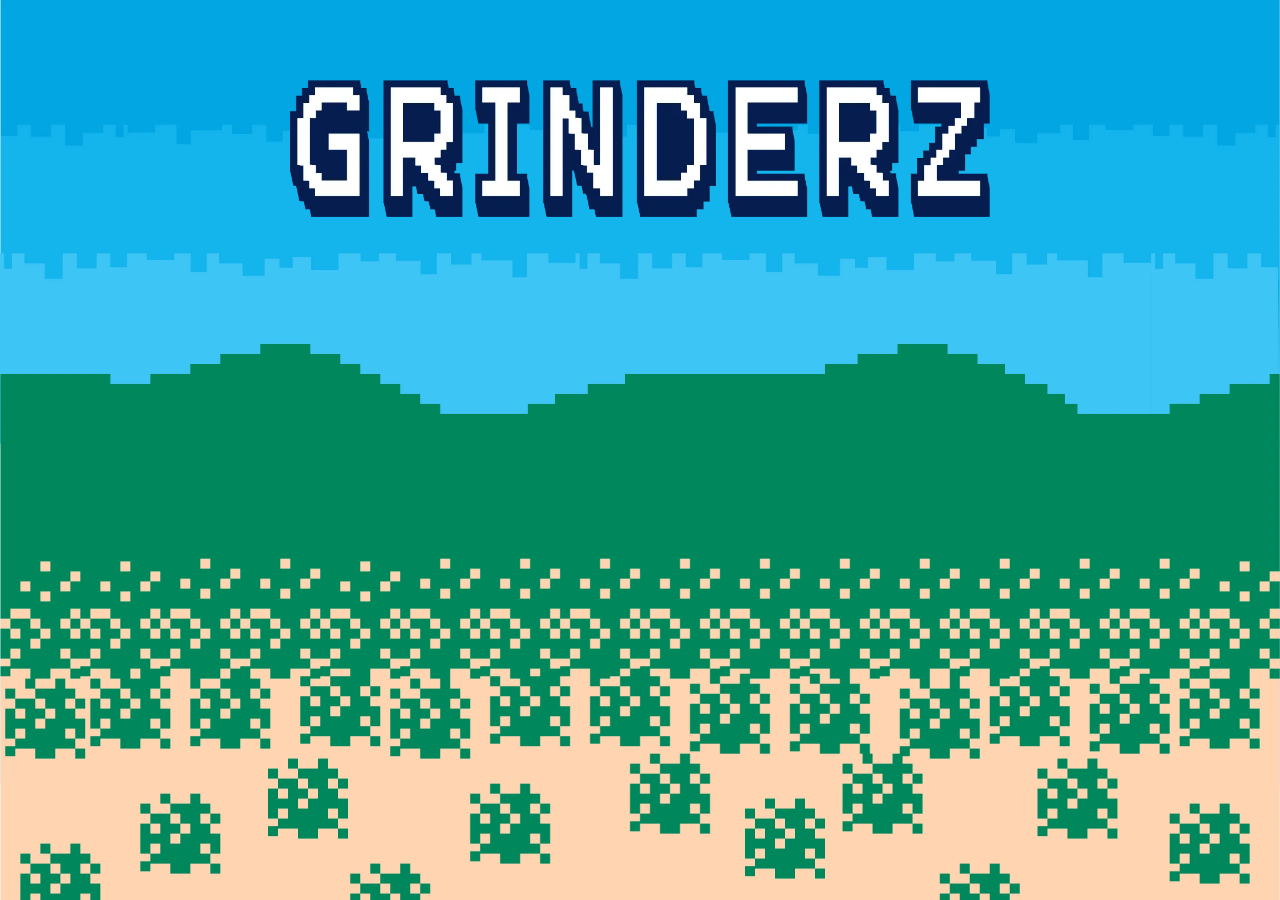
<file: index.html>
<!DOCTYPE html>
<html lang="en">
  <head>
    <meta charset="UTF-8" />
    <meta http-equiv="X-UA-Compatible" content="IE=edge" />
    <meta name="viewport" content="width=device-width, initial-scale=1" />
    <meta
      name="viewport"
      content="width=device-width,user-scalable=no,initial-scale=1, minimum-scale=1,maximum-scale=1"
    />
    <meta name="apple-mobile-web-app-capable" content="yes" />
    <meta name="full-screen" content="yes" />
    <meta name="screen-orientation" content="portrait" />
    <meta name="x5-fullscreen" content="true" />
    <meta name="360-fullscreen" content="true" />

    <meta name="renderer" content="webkit" />
    <meta name="force-rendering" content="webkit" />
    <meta http-equiv="X-UA-Compatible" content="IE=edge,chrome=1" />
    <title>Grinderz</title>
    <link rel="stylesheet" href="assets/css/style.css" />
    <link rel="stylesheet" href="assets/css/fontawesome.css" />
    <script>
      let iframe = document.getElementById("iframe-game");
      iframe.focus();
    </script>
  </head>

  <style>
    body {
      font-family: "karma Suture";
    }

    .nav-item a {
      font-family: "Karma Suture";
    }

    @media not (max-width: 530px) {
      #mobile-text {
        display: none;
      }
    }

    @media (max-width: 530px) {
      #iframe-game {
        display: none;
      }

      #mobile-text {
        background-color: white;
        border-radius: 20px;
        padding: 25px;
        max-width: 80%;
        text-align: justify;
      }
    }
  </style>

  <body>
    <section
      id="home"
      style="
        background-image: url('./images/arts/HomeSection.webp');
        background-size: cover;
        padding: 5rem 0 5rem 0;
        width: 100%;
        min-height: 100vh;
        height: 100%;
      "
    >
      <div style="display: flex; flex-direction: column; align-items: center">
        <img
          src="images/arts/GrinderzTitle.webp"
          style="
            width: 700px;
            max-width: 80%;
            object-fit: contain;
            margin-bottom: 32px;
          "
        />
        <iframe
          id="iframe-game"
          height="535"
          width="535"
          src="https://gnars.fun/gnars-grinderz"
        ></iframe>

        <div id="mobile-text">
          We are very sorry. This game is desktop only.
        </div>
      </div>
    </section>
  </body>
</html>
</file>
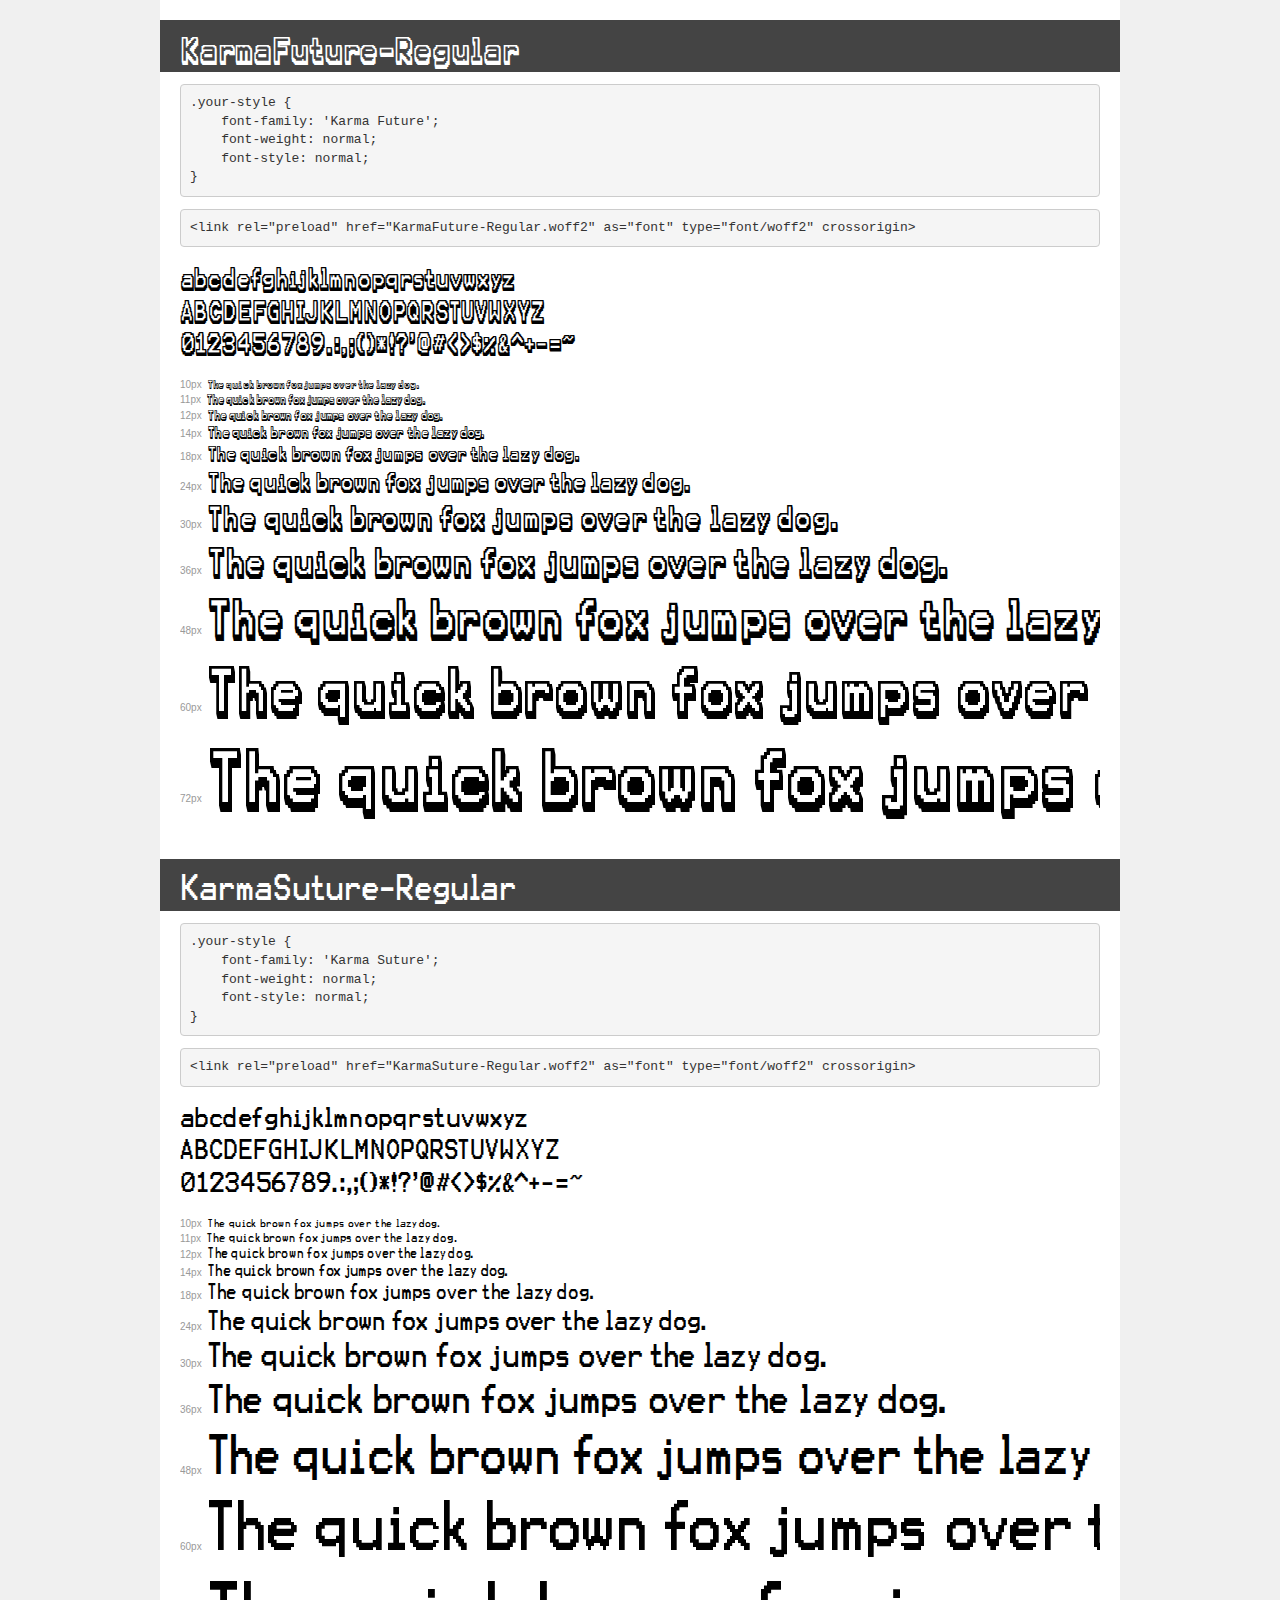
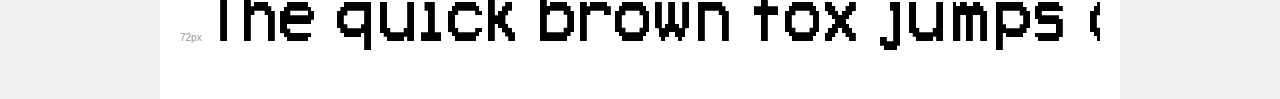
<file: assets/webfonts/demo.html>
<!DOCTYPE html>
<html lang="en">
<head>
    <meta charset="utf-8">
    <meta http-equiv="X-UA-Compatible" content="IE=edge">
    <meta name="viewport" content="width=device-width, initial-scale=1">
    <meta name="robots" content="noindex, noarchive">
    <meta name="format-detection" content="telephone=no">
    <title>Transfonter demo</title>
    <link href="stylesheet.css" rel="stylesheet">
    <style>
        /*
        http://meyerweb.com/eric/tools/css/reset/
        v2.0 | 20110126
        License: none (public domain)
        */
        html, body, div, span, applet, object, iframe,
        h1, h2, h3, h4, h5, h6, p, blockquote, pre,
        a, abbr, acronym, address, big, cite, code,
        del, dfn, em, img, ins, kbd, q, s, samp,
        small, strike, strong, sub, sup, tt, var,
        b, u, i, center,
        dl, dt, dd, ol, ul, li,
        fieldset, form, label, legend,
        table, caption, tbody, tfoot, thead, tr, th, td,
        article, aside, canvas, details, embed,
        figure, figcaption, footer, header, hgroup,
        menu, nav, output, ruby, section, summary,
        time, mark, audio, video {
            margin: 0;
            padding: 0;
            border: 0;
            font-size: 100%;
            font: inherit;
            vertical-align: baseline;
        }
        /* HTML5 display-role reset for older browsers */
        article, aside, details, figcaption, figure,
        footer, header, hgroup, menu, nav, section {
            display: block;
        }
        body {
            line-height: 1;
        }
        ol, ul {
            list-style: none;
        }
        blockquote, q {
            quotes: none;
        }
        blockquote:before, blockquote:after,
        q:before, q:after {
            content: '';
            content: none;
        }
        table {
            border-collapse: collapse;
            border-spacing: 0;
        }
        /* demo styles */
        body {
            background: #f0f0f0;
            color: #000;
        }
        .page {
            background: #fff;
            width: 920px;
            margin: 0 auto;
            padding: 20px 20px 0 20px;
            overflow: hidden;
        }
        .font-container {
            overflow-x: auto;
            overflow-y: hidden;
            margin-bottom: 40px;
            line-height: 1.3;
            white-space: nowrap;
            padding-bottom: 5px;
        }
        h1 {
            position: relative;
            background: #444;
            font-size: 32px;
            color: #fff;
            padding: 10px 20px;
            margin: 0 -20px 12px -20px;
        }
        .letters {
            font-size: 25px;
            margin-bottom: 20px;
        }
        .s10:before {
            content: '10px';
        }
        .s11:before {
            content: '11px';
        }
        .s12:before {
            content: '12px';
        }
        .s14:before {
            content: '14px';
        }
        .s18:before {
            content: '18px';
        }
        .s24:before {
            content: '24px';
        }
        .s30:before {
            content: '30px';
        }
        .s36:before {
            content: '36px';
        }
        .s48:before {
            content: '48px';
        }
        .s60:before {
            content: '60px';
        }
        .s72:before {
            content: '72px';
        }
        .s10:before, .s11:before, .s12:before, .s14:before,
        .s18:before, .s24:before, .s30:before, .s36:before,
        .s48:before, .s60:before, .s72:before {
            font-family: Arial, sans-serif;
            font-size: 10px;
            font-weight: normal;
            font-style: normal;
            color: #999;
            padding-right: 6px;
        }
        pre {
            display: block;
            padding: 9px;
            margin: 0 0 12px;
            font-family: Monaco, Menlo, Consolas, "Courier New", monospace;
            font-size: 13px;
            line-height: 1.428571429;
            color: #333;
            font-weight: normal;
            font-style: normal;
            background-color: #f5f5f5;
            border: 1px solid #ccc;
            overflow-x: auto;
            border-radius: 4px;
        }
        /* responsive */
        @media (max-width: 959px) {
            .page {
                width: auto;
                margin: 0;
            }
        }
    </style>
</head>
<body>
<div class="page">
    <div class="demo">
        <h1 style="font-family: 'Karma Future'; font-weight: normal; font-style: normal;">KarmaFuture-Regular</h1>
        <pre title="Usage">.your-style {
    font-family: 'Karma Future';
    font-weight: normal;
    font-style: normal;
}</pre>
        <pre title="Preload (optional)">
&lt;link rel=&quot;preload&quot; href=&quot;KarmaFuture-Regular.woff2&quot; as=&quot;font&quot; type=&quot;font/woff2&quot; crossorigin&gt;</pre>
        <div class="font-container" style="font-family: 'Karma Future'; font-weight: normal; font-style: normal;">
            <p class="letters">
                abcdefghijklmnopqrstuvwxyz<br>
ABCDEFGHIJKLMNOPQRSTUVWXYZ<br>
                0123456789.:,;()*!?'@#&lt;&gt;$%&^+-=~
            </p>
            <p class="s10" style="font-size: 10px;">The quick brown fox jumps over the lazy dog.</p>
            <p class="s11" style="font-size: 11px;">The quick brown fox jumps over the lazy dog.</p>
            <p class="s12" style="font-size: 12px;">The quick brown fox jumps over the lazy dog.</p>
            <p class="s14" style="font-size: 14px;">The quick brown fox jumps over the lazy dog.</p>
            <p class="s18" style="font-size: 18px;">The quick brown fox jumps over the lazy dog.</p>
            <p class="s24" style="font-size: 24px;">The quick brown fox jumps over the lazy dog.</p>
            <p class="s30" style="font-size: 30px;">The quick brown fox jumps over the lazy dog.</p>
            <p class="s36" style="font-size: 36px;">The quick brown fox jumps over the lazy dog.</p>
            <p class="s48" style="font-size: 48px;">The quick brown fox jumps over the lazy dog.</p>
            <p class="s60" style="font-size: 60px;">The quick brown fox jumps over the lazy dog.</p>
            <p class="s72" style="font-size: 72px;">The quick brown fox jumps over the lazy dog.</p>
        </div>
    </div>

    <div class="demo">
        <h1 style="font-family: 'Karma Suture'; font-weight: normal; font-style: normal;">KarmaSuture-Regular</h1>
        <pre title="Usage">.your-style {
    font-family: 'Karma Suture';
    font-weight: normal;
    font-style: normal;
}</pre>
        <pre title="Preload (optional)">
&lt;link rel=&quot;preload&quot; href=&quot;KarmaSuture-Regular.woff2&quot; as=&quot;font&quot; type=&quot;font/woff2&quot; crossorigin&gt;</pre>
        <div class="font-container" style="font-family: 'Karma Suture'; font-weight: normal; font-style: normal;">
            <p class="letters">
                abcdefghijklmnopqrstuvwxyz<br>
ABCDEFGHIJKLMNOPQRSTUVWXYZ<br>
                0123456789.:,;()*!?'@#&lt;&gt;$%&^+-=~
            </p>
            <p class="s10" style="font-size: 10px;">The quick brown fox jumps over the lazy dog.</p>
            <p class="s11" style="font-size: 11px;">The quick brown fox jumps over the lazy dog.</p>
            <p class="s12" style="font-size: 12px;">The quick brown fox jumps over the lazy dog.</p>
            <p class="s14" style="font-size: 14px;">The quick brown fox jumps over the lazy dog.</p>
            <p class="s18" style="font-size: 18px;">The quick brown fox jumps over the lazy dog.</p>
            <p class="s24" style="font-size: 24px;">The quick brown fox jumps over the lazy dog.</p>
            <p class="s30" style="font-size: 30px;">The quick brown fox jumps over the lazy dog.</p>
            <p class="s36" style="font-size: 36px;">The quick brown fox jumps over the lazy dog.</p>
            <p class="s48" style="font-size: 48px;">The quick brown fox jumps over the lazy dog.</p>
            <p class="s60" style="font-size: 60px;">The quick brown fox jumps over the lazy dog.</p>
            <p class="s72" style="font-size: 72px;">The quick brown fox jumps over the lazy dog.</p>
        </div>
    </div>

</div>
</body>
</html>
</file>
<file: assets/webfonts/stylesheet.css>
@font-face {
    font-family: 'Karma Future';
    src: url('KarmaFuture-Regular.woff2') format('woff2'),
        url('KarmaFuture-Regular.woff') format('woff');
    font-weight: normal;
    font-style: normal;
    font-display: swap;
}

@font-face {
    font-family: 'Karma Suture';
    src: url('KarmaSuture-Regular.woff2') format('woff2'),
        url('KarmaSuture-Regular.woff') format('woff');
    font-weight: normal;
    font-style: normal;
    font-display: swap;
}
</file>
<file: assets/css/style.css>
@charset "UTF-8";

@keyframes pulse-border {
  0% {
    transform: scale(1);
    opacity: 1;
  }

  100% {
    transform: scale(1.5);
    opacity: 0;
  }
}

/*!
 * Bootstrap v5.0.2 (https://getbootstrap.com/)
 * Copyright 2011-2021 The Bootstrap Authors
 * Copyright 2011-2021 Twitter, Inc.
 * Licensed under MIT (https://github.com/twbs/bootstrap/blob/main/LICENSE)
 */
:root {
  --bs-blue: #0d6efd;
  --bs-indigo: #6610f2;
  --bs-purple: #6f42c1;
  --bs-pink: #d122e3;
  --bs-red: #dc3545;
  --bs-orange: #fd7e14;
  --bs-yellow: #ffc107;
  --bs-green: #198754;
  --bs-teal: #20c997;
  --bs-cyan: #0dcaf0;
  --bs-white: #fff;
  --bs-gray: #6c757d;
  --bs-gray-dark: #343a40;
  --bs-primary: #9926f0;
  --bs-secondary: #d122e3;
  --bs-success: #198754;
  --bs-info: #0dcaf0;
  --bs-warning: #ffc107;
  --bs-danger: #dc3545;
  --bs-light: #f8f9fa;
  --bs-dark: #212529;
  --bs-font-sans-serif: system-ui, -apple-system, "Segoe UI", Roboto, "Helvetica Neue", Arial, "Noto Sans", "Liberation Sans", sans-serif, "Apple Color Emoji", "Segoe UI Emoji", "Segoe UI Symbol", "Noto Color Emoji";
  --bs-font-monospace: SFMono-Regular, Menlo, Monaco, Consolas, "Liberation Mono", "Courier New", monospace;
  --bs-gradient: linear-gradient(180deg, rgba(255, 255, 255, 0.15), rgba(255, 255, 255, 0));
}

*,
*::before,
*::after {
  box-sizing: border-box;
}

@media (prefers-reduced-motion: no-preference) {
  :root {
    scroll-behavior: smooth;
  }
}

body {
  margin: 0;
  font-family: var(--bs-font-sans-serif);
  font-size: 1rem;
  font-weight: 400;
  line-height: 1.5;
  color: #212529;
  background-color: #fff;
  -webkit-text-size-adjust: 100%;
  -webkit-tap-highlight-color: rgba(0, 0, 0, 0);
}

hr {
  margin: 1rem 0;
  color: inherit;
  background-color: currentColor;
  border: 0;
  opacity: 0.25;
}

hr:not([size]) {
  height: 1px;
}

h6,
.h6,
h5,
.h5,
h4,
.h4,
h3,
.h3,
h2,
.h2,
h1,
.h1 {
  margin-top: 0;
  margin-bottom: 0.5rem;
  font-weight: 500;
  line-height: 1.2;
}

h1,
.h1 {
  font-size: calc(1.375rem + 1.5vw);
}

@media (min-width: 1200px) {

  h1,
  .h1 {
    font-size: 2.5rem;
  }
}

h2,
.h2 {
  font-size: calc(1.325rem + 0.9vw);
}

@media (min-width: 1200px) {

  h2,
  .h2 {
    font-size: 2rem;
  }
}

h3,
.h3 {
  font-size: calc(1.3rem + 0.6vw);
}

@media (min-width: 1200px) {

  h3,
  .h3 {
    font-size: 1.75rem;
  }
}

h4,
.h4 {
  font-size: calc(1.275rem + 0.3vw);
}

@media (min-width: 1200px) {

  h4,
  .h4 {
    font-size: 1.5rem;
  }
}

h5,
.h5 {
  font-size: 1.25rem;
}

h6,
.h6 {
  font-size: 1rem;
}

p {
  margin-top: 0;
  margin-bottom: 1rem;
}

abbr[title],
abbr[data-bs-original-title] {
  text-decoration: underline dotted;
  cursor: help;
  text-decoration-skip-ink: none;
}

address {
  margin-bottom: 1rem;
  font-style: normal;
  line-height: inherit;
}

ol,
ul {
  padding-left: 2rem;
}

ol,
ul,
dl {
  margin-top: 0;
  margin-bottom: 1rem;
}

ol ol,
ul ul,
ol ul,
ul ol {
  margin-bottom: 0;
}

dt {
  font-weight: 700;
}

dd {
  margin-bottom: 0.5rem;
  margin-left: 0;
}

blockquote {
  margin: 0 0 1rem;
}

b,
strong {
  font-weight: bolder;
}

small,
.small {
  font-size: 0.875em;
}

mark,
.mark {
  padding: 0.2em;
  background-color: #fcf8e3;
}

sub,
sup {
  position: relative;
  font-size: 0.75em;
  line-height: 0;
  vertical-align: baseline;
}

sub {
  bottom: -0.25em;
}

sup {
  top: -0.5em;
}

a {
  color: #9926f0;
  text-decoration: underline;
}

a:hover {
  color: #7a1ec0;
}

a:not([href]):not([class]),
a:not([href]):not([class]):hover {
  color: inherit;
  text-decoration: none;
}

pre,
code,
kbd,
samp {
  font-family: var(--bs-font-monospace);
  font-size: 1em;
  direction: ltr
    /* rtl:ignore */
  ;
  unicode-bidi: bidi-override;
}

pre {
  display: block;
  margin-top: 0;
  margin-bottom: 1rem;
  overflow: auto;
  font-size: 0.875em;
}

pre code {
  font-size: inherit;
  color: inherit;
  word-break: normal;
}

code {
  font-size: 0.875em;
  color: #d122e3;
  word-wrap: break-word;
}

a>code {
  color: inherit;
}

kbd {
  padding: 0.2rem 0.4rem;
  font-size: 0.875em;
  color: #fff;
  background-color: #212529;
  border-radius: 0.2rem;
}

kbd kbd {
  padding: 0;
  font-size: 1em;
  font-weight: 700;
}

figure {
  margin: 0 0 1rem;
}

img,
svg {
  vertical-align: middle;
}

table {
  caption-side: bottom;
  border-collapse: collapse;
}

caption {
  padding-top: 0.5rem;
  padding-bottom: 0.5rem;
  color: #6c757d;
  text-align: left;
}

th {
  text-align: inherit;
  text-align: -webkit-match-parent;
}

thead,
tbody,
tfoot,
tr,
td,
th {
  border-color: inherit;
  border-style: solid;
  border-width: 0;
}

label {
  display: inline-block;
}

button {
  border-radius: 0;
}

button:focus:not(:focus-visible) {
  outline: 0;
}

input,
button,
select,
optgroup,
textarea {
  margin: 0;
  font-family: inherit;
  font-size: inherit;
  line-height: inherit;
}

button,
select {
  text-transform: none;
}

[role=button] {
  cursor: pointer;
}

select {
  word-wrap: normal;
}

select:disabled {
  opacity: 1;
}

[list]::-webkit-calendar-picker-indicator {
  display: none;
}

button,
[type=button],
[type=reset],
[type=submit] {
  -webkit-appearance: button;
}

button:not(:disabled),
[type=button]:not(:disabled),
[type=reset]:not(:disabled),
[type=submit]:not(:disabled) {
  cursor: pointer;
}

::-moz-focus-inner {
  padding: 0;
  border-style: none;
}

textarea {
  resize: vertical;
}

fieldset {
  min-width: 0;
  padding: 0;
  margin: 0;
  border: 0;
}

legend {
  float: left;
  width: 100%;
  padding: 0;
  margin-bottom: 0.5rem;
  font-size: calc(1.275rem + 0.3vw);
  line-height: inherit;
}

@media (min-width: 1200px) {
  legend {
    font-size: 1.5rem;
  }
}

legend+* {
  clear: left;
}

::-webkit-datetime-edit-fields-wrapper,
::-webkit-datetime-edit-text,
::-webkit-datetime-edit-minute,
::-webkit-datetime-edit-hour-field,
::-webkit-datetime-edit-day-field,
::-webkit-datetime-edit-month-field,
::-webkit-datetime-edit-year-field {
  padding: 0;
}

::-webkit-inner-spin-button {
  height: auto;
}

[type=search] {
  outline-offset: -2px;
  -webkit-appearance: textfield;
}

/* rtl:raw:
[type="tel"],
[type="url"],
[type="email"],
[type="number"] {
  direction: ltr;
}
*/
::-webkit-search-decoration {
  -webkit-appearance: none;
}

::-webkit-color-swatch-wrapper {
  padding: 0;
}

::file-selector-button {
  font: inherit;
}

::-webkit-file-upload-button {
  font: inherit;
  -webkit-appearance: button;
}

output {
  display: inline-block;
}

iframe {
  border: 0;
}

summary {
  display: list-item;
  cursor: pointer;
}

progress {
  vertical-align: baseline;
}

[hidden] {
  display: none !important;
}

.lead {
  font-size: 1.25rem;
  font-weight: 300;
}

.display-1 {
  font-size: calc(1.625rem + 4.5vw);
  font-weight: 300;
  line-height: 1.2;
}

@media (min-width: 1200px) {
  .display-1 {
    font-size: 5rem;
  }
}

.display-2 {
  font-size: calc(1.575rem + 3.9vw);
  font-weight: 300;
  line-height: 1.2;
}

@media (min-width: 1200px) {
  .display-2 {
    font-size: 4.5rem;
  }
}

.display-3 {
  font-size: calc(1.525rem + 3.3vw);
  font-weight: 300;
  line-height: 1.2;
}

@media (min-width: 1200px) {
  .display-3 {
    font-size: 4rem;
  }
}

.display-4 {
  font-size: calc(1.475rem + 2.7vw);
  font-weight: 300;
  line-height: 1.2;
}

@media (min-width: 1200px) {
  .display-4 {
    font-size: 3.5rem;
  }
}

.display-5 {
  font-size: calc(1.425rem + 2.1vw);
  font-weight: 300;
  line-height: 1.2;
}

@media (min-width: 1200px) {
  .display-5 {
    font-size: 3rem;
  }
}

.display-6 {
  font-size: calc(1.375rem + 1.5vw);
  font-weight: 300;
  line-height: 1.2;
}

@media (min-width: 1200px) {
  .display-6 {
    font-size: 2.5rem;
  }
}

.list-unstyled {
  padding-left: 0;
  list-style: none;
}

.list-inline {
  padding-left: 0;
  list-style: none;
}

.list-inline-item {
  display: inline-block;
}

.list-inline-item:not(:last-child) {
  margin-right: 0.5rem;
}

.initialism {
  font-size: 0.875em;
  text-transform: uppercase;
}

.blockquote {
  margin-bottom: 1rem;
  font-size: 1.25rem;
}

.blockquote> :last-child {
  margin-bottom: 0;
}

.blockquote-footer {
  margin-top: -1rem;
  margin-bottom: 1rem;
  font-size: 0.875em;
  color: #6c757d;
}

.blockquote-footer::before {
  content: "— ";
}

.img-fluid {
  max-width: 100%;
  height: auto;
}

.img-thumbnail {
  padding: 0.25rem;
  background-color: #fff;
  border: 1px solid #dee2e6;
  border-radius: 0.25rem;
  max-width: 100%;
  height: auto;
}

.figure {
  display: inline-block;
}

.figure-img {
  margin-bottom: 0.5rem;
  line-height: 1;
}

.figure-caption {
  font-size: 0.875em;
  color: #6c757d;
}

.container,
.container-fluid,
.container-xxl,
.container-xl,
.container-lg,
.container-md,
.container-sm {
  width: 100%;
  padding-right: var(--bs-gutter-x, 0.75rem);
  padding-left: var(--bs-gutter-x, 0.75rem);
  margin-right: auto;
  margin-left: auto;
}

@media (min-width: 576px) {

  .container-sm,
  .container {
    max-width: 540px;
  }
}

@media (min-width: 768px) {

  .container-md,
  .container-sm,
  .container {
    max-width: 720px;
  }
}

@media (min-width: 992px) {

  .container-lg,
  .container-md,
  .container-sm,
  .container {
    max-width: 960px;
  }
}

@media (min-width: 1200px) {

  .container-xl,
  .container-lg,
  .container-md,
  .container-sm,
  .container {
    max-width: 1140px;
  }
}

@media (min-width: 1400px) {

  .container-xxl,
  .container-xl,
  .container-lg,
  .container-md,
  .container-sm,
  .container {
    max-width: 1320px;
  }
}

.row {
  --bs-gutter-x: 1.5rem;
  --bs-gutter-y: 0;
  display: flex;
  flex-wrap: wrap;
  margin-top: calc(var(--bs-gutter-y) * -1);
  margin-right: calc(var(--bs-gutter-x) * -.5);
  margin-left: calc(var(--bs-gutter-x) * -.5);
}

.row>* {
  flex-shrink: 0;
  width: 100%;
  max-width: 100%;
  padding-right: calc(var(--bs-gutter-x) * .5);
  padding-left: calc(var(--bs-gutter-x) * .5);
  margin-top: var(--bs-gutter-y);
}

.col {
  flex: 1 0 0%;
}

.row-cols-auto>* {
  flex: 0 0 auto;
  width: auto;
}

.row-cols-1>* {
  flex: 0 0 auto;
  width: 100%;
}

.row-cols-2>* {
  flex: 0 0 auto;
  width: 50%;
}

.row-cols-3>* {
  flex: 0 0 auto;
  width: 33.3333333333%;
}

.row-cols-4>* {
  flex: 0 0 auto;
  width: 25%;
}

.row-cols-5>* {
  flex: 0 0 auto;
  width: 20%;
}

.row-cols-6>* {
  flex: 0 0 auto;
  width: 16.6666666667%;
}

@media (min-width: 576px) {
  .col-sm {
    flex: 1 0 0%;
  }

  .row-cols-sm-auto>* {
    flex: 0 0 auto;
    width: auto;
  }

  .row-cols-sm-1>* {
    flex: 0 0 auto;
    width: 100%;
  }

  .row-cols-sm-2>* {
    flex: 0 0 auto;
    width: 50%;
  }

  .row-cols-sm-3>* {
    flex: 0 0 auto;
    width: 33.3333333333%;
  }

  .row-cols-sm-4>* {
    flex: 0 0 auto;
    width: 25%;
  }

  .row-cols-sm-5>* {
    flex: 0 0 auto;
    width: 20%;
  }

  .row-cols-sm-6>* {
    flex: 0 0 auto;
    width: 16.6666666667%;
  }
}

@media (min-width: 768px) {
  .col-md {
    flex: 1 0 0%;
  }

  .row-cols-md-auto>* {
    flex: 0 0 auto;
    width: auto;
  }

  .row-cols-md-1>* {
    flex: 0 0 auto;
    width: 100%;
  }

  .row-cols-md-2>* {
    flex: 0 0 auto;
    width: 50%;
  }

  .row-cols-md-3>* {
    flex: 0 0 auto;
    width: 33.3333333333%;
  }

  .row-cols-md-4>* {
    flex: 0 0 auto;
    width: 25%;
  }

  .row-cols-md-5>* {
    flex: 0 0 auto;
    width: 20%;
  }

  .row-cols-md-6>* {
    flex: 0 0 auto;
    width: 16.6666666667%;
  }
}

@media (min-width: 992px) {
  .col-lg {
    flex: 1 0 0%;
  }

  .row-cols-lg-auto>* {
    flex: 0 0 auto;
    width: auto;
  }

  .row-cols-lg-1>* {
    flex: 0 0 auto;
    width: 100%;
  }

  .row-cols-lg-2>* {
    flex: 0 0 auto;
    width: 50%;
  }

  .row-cols-lg-3>* {
    flex: 0 0 auto;
    width: 33.3333333333%;
  }

  .row-cols-lg-4>* {
    flex: 0 0 auto;
    width: 25%;
  }

  .row-cols-lg-5>* {
    flex: 0 0 auto;
    width: 20%;
  }

  .row-cols-lg-6>* {
    flex: 0 0 auto;
    width: 16.6666666667%;
  }
}

@media (min-width: 1200px) {
  .col-xl {
    flex: 1 0 0%;
  }

  .row-cols-xl-auto>* {
    flex: 0 0 auto;
    width: auto;
  }

  .row-cols-xl-1>* {
    flex: 0 0 auto;
    width: 100%;
  }

  .row-cols-xl-2>* {
    flex: 0 0 auto;
    width: 50%;
  }

  .row-cols-xl-3>* {
    flex: 0 0 auto;
    width: 33.3333333333%;
  }

  .row-cols-xl-4>* {
    flex: 0 0 auto;
    width: 25%;
  }

  .row-cols-xl-5>* {
    flex: 0 0 auto;
    width: 20%;
  }

  .row-cols-xl-6>* {
    flex: 0 0 auto;
    width: 16.6666666667%;
  }
}

@media (min-width: 1400px) {
  .col-xxl {
    flex: 1 0 0%;
  }

  .row-cols-xxl-auto>* {
    flex: 0 0 auto;
    width: auto;
  }

  .row-cols-xxl-1>* {
    flex: 0 0 auto;
    width: 100%;
  }

  .row-cols-xxl-2>* {
    flex: 0 0 auto;
    width: 50%;
  }

  .row-cols-xxl-3>* {
    flex: 0 0 auto;
    width: 33.3333333333%;
  }

  .row-cols-xxl-4>* {
    flex: 0 0 auto;
    width: 25%;
  }

  .row-cols-xxl-5>* {
    flex: 0 0 auto;
    width: 20%;
  }

  .row-cols-xxl-6>* {
    flex: 0 0 auto;
    width: 16.6666666667%;
  }
}

.col-auto {
  flex: 0 0 auto;
  width: auto;
}

.col-1 {
  flex: 0 0 auto;
  width: 8.33333333%;
}

.col-2 {
  flex: 0 0 auto;
  width: 16.66666667%;
}

.col-3 {
  flex: 0 0 auto;
  width: 25%;
}

.col-4 {
  flex: 0 0 auto;
  width: 33.33333333%;
}

.col-5 {
  flex: 0 0 auto;
  width: 41.66666667%;
}

.col-6 {
  flex: 0 0 auto;
  width: 50%;
}

.col-7 {
  flex: 0 0 auto;
  width: 58.33333333%;
}

.col-8 {
  flex: 0 0 auto;
  width: 66.66666667%;
}

.col-9 {
  flex: 0 0 auto;
  width: 75%;
}

.col-10 {
  flex: 0 0 auto;
  width: 83.33333333%;
}

.col-11 {
  flex: 0 0 auto;
  width: 91.66666667%;
}

.col-12 {
  flex: 0 0 auto;
  width: 100%;
}

.offset-1 {
  margin-left: 8.33333333%;
}

.offset-2 {
  margin-left: 16.66666667%;
}

.offset-3 {
  margin-left: 25%;
}

.offset-4 {
  margin-left: 33.33333333%;
}

.offset-5 {
  margin-left: 41.66666667%;
}

.offset-6 {
  margin-left: 50%;
}

.offset-7 {
  margin-left: 58.33333333%;
}

.offset-8 {
  margin-left: 66.66666667%;
}

.offset-9 {
  margin-left: 75%;
}

.offset-10 {
  margin-left: 83.33333333%;
}

.offset-11 {
  margin-left: 91.66666667%;
}

.g-0,
.gx-0 {
  --bs-gutter-x: 0;
}

.g-0,
.gy-0 {
  --bs-gutter-y: 0;
}

.g-1,
.gx-1 {
  --bs-gutter-x: 0.25rem;
}

.g-1,
.gy-1 {
  --bs-gutter-y: 0.25rem;
}

.g-2,
.gx-2 {
  --bs-gutter-x: 0.5rem;
}

.g-2,
.gy-2 {
  --bs-gutter-y: 0.5rem;
}

.g-3,
.gx-3 {
  --bs-gutter-x: 1rem;
}

.g-3,
.gy-3 {
  --bs-gutter-y: 1rem;
}

.g-4,
.gx-4 {
  --bs-gutter-x: 1.5rem;
}

.g-4,
.gy-4 {
  --bs-gutter-y: 1.5rem;
}

.g-5,
.gx-5 {
  --bs-gutter-x: 3rem;
}

.g-5,
.gy-5 {
  --bs-gutter-y: 3rem;
}

@media (min-width: 576px) {
  .col-sm-auto {
    flex: 0 0 auto;
    width: auto;
  }

  .col-sm-1 {
    flex: 0 0 auto;
    width: 8.33333333%;
  }

  .col-sm-2 {
    flex: 0 0 auto;
    width: 16.66666667%;
  }

  .col-sm-3 {
    flex: 0 0 auto;
    width: 25%;
  }

  .col-sm-4 {
    flex: 0 0 auto;
    width: 33.33333333%;
  }

  .col-sm-5 {
    flex: 0 0 auto;
    width: 41.66666667%;
  }

  .col-sm-6 {
    flex: 0 0 auto;
    width: 50%;
  }

  .col-sm-7 {
    flex: 0 0 auto;
    width: 58.33333333%;
  }

  .col-sm-8 {
    flex: 0 0 auto;
    width: 66.66666667%;
  }

  .col-sm-9 {
    flex: 0 0 auto;
    width: 75%;
  }

  .col-sm-10 {
    flex: 0 0 auto;
    width: 83.33333333%;
  }

  .col-sm-11 {
    flex: 0 0 auto;
    width: 91.66666667%;
  }

  .col-sm-12 {
    flex: 0 0 auto;
    width: 100%;
  }

  .offset-sm-0 {
    margin-left: 0;
  }

  .offset-sm-1 {
    margin-left: 8.33333333%;
  }

  .offset-sm-2 {
    margin-left: 16.66666667%;
  }

  .offset-sm-3 {
    margin-left: 25%;
  }

  .offset-sm-4 {
    margin-left: 33.33333333%;
  }

  .offset-sm-5 {
    margin-left: 41.66666667%;
  }

  .offset-sm-6 {
    margin-left: 50%;
  }

  .offset-sm-7 {
    margin-left: 58.33333333%;
  }

  .offset-sm-8 {
    margin-left: 66.66666667%;
  }

  .offset-sm-9 {
    margin-left: 75%;
  }

  .offset-sm-10 {
    margin-left: 83.33333333%;
  }

  .offset-sm-11 {
    margin-left: 91.66666667%;
  }

  .g-sm-0,
  .gx-sm-0 {
    --bs-gutter-x: 0;
  }

  .g-sm-0,
  .gy-sm-0 {
    --bs-gutter-y: 0;
  }

  .g-sm-1,
  .gx-sm-1 {
    --bs-gutter-x: 0.25rem;
  }

  .g-sm-1,
  .gy-sm-1 {
    --bs-gutter-y: 0.25rem;
  }

  .g-sm-2,
  .gx-sm-2 {
    --bs-gutter-x: 0.5rem;
  }

  .g-sm-2,
  .gy-sm-2 {
    --bs-gutter-y: 0.5rem;
  }

  .g-sm-3,
  .gx-sm-3 {
    --bs-gutter-x: 1rem;
  }

  .g-sm-3,
  .gy-sm-3 {
    --bs-gutter-y: 1rem;
  }

  .g-sm-4,
  .gx-sm-4 {
    --bs-gutter-x: 1.5rem;
  }

  .g-sm-4,
  .gy-sm-4 {
    --bs-gutter-y: 1.5rem;
  }

  .g-sm-5,
  .gx-sm-5 {
    --bs-gutter-x: 3rem;
  }

  .g-sm-5,
  .gy-sm-5 {
    --bs-gutter-y: 3rem;
  }
}

@media (min-width: 768px) {
  .col-md-auto {
    flex: 0 0 auto;
    width: auto;
  }

  .col-md-1 {
    flex: 0 0 auto;
    width: 8.33333333%;
  }

  .col-md-2 {
    flex: 0 0 auto;
    width: 16.66666667%;
  }

  .col-md-3 {
    flex: 0 0 auto;
    width: 25%;
  }

  .col-md-4 {
    flex: 0 0 auto;
    width: 33.33333333%;
  }

  .col-md-5 {
    flex: 0 0 auto;
    width: 41.66666667%;
  }

  .col-md-6 {
    flex: 0 0 auto;
    width: 50%;
  }

  .col-md-7 {
    flex: 0 0 auto;
    width: 58.33333333%;
  }

  .col-md-8 {
    flex: 0 0 auto;
    width: 66.66666667%;
  }

  .col-md-9 {
    flex: 0 0 auto;
    width: 75%;
  }

  .col-md-10 {
    flex: 0 0 auto;
    width: 83.33333333%;
  }

  .col-md-11 {
    flex: 0 0 auto;
    width: 91.66666667%;
  }

  .col-md-12 {
    flex: 0 0 auto;
    width: 100%;
  }

  .offset-md-0 {
    margin-left: 0;
  }

  .offset-md-1 {
    margin-left: 8.33333333%;
  }

  .offset-md-2 {
    margin-left: 16.66666667%;
  }

  .offset-md-3 {
    margin-left: 25%;
  }

  .offset-md-4 {
    margin-left: 33.33333333%;
  }

  .offset-md-5 {
    margin-left: 41.66666667%;
  }

  .offset-md-6 {
    margin-left: 50%;
  }

  .offset-md-7 {
    margin-left: 58.33333333%;
  }

  .offset-md-8 {
    margin-left: 66.66666667%;
  }

  .offset-md-9 {
    margin-left: 75%;
  }

  .offset-md-10 {
    margin-left: 83.33333333%;
  }

  .offset-md-11 {
    margin-left: 91.66666667%;
  }

  .g-md-0,
  .gx-md-0 {
    --bs-gutter-x: 0;
  }

  .g-md-0,
  .gy-md-0 {
    --bs-gutter-y: 0;
  }

  .g-md-1,
  .gx-md-1 {
    --bs-gutter-x: 0.25rem;
  }

  .g-md-1,
  .gy-md-1 {
    --bs-gutter-y: 0.25rem;
  }

  .g-md-2,
  .gx-md-2 {
    --bs-gutter-x: 0.5rem;
  }

  .g-md-2,
  .gy-md-2 {
    --bs-gutter-y: 0.5rem;
  }

  .g-md-3,
  .gx-md-3 {
    --bs-gutter-x: 1rem;
  }

  .g-md-3,
  .gy-md-3 {
    --bs-gutter-y: 1rem;
  }

  .g-md-4,
  .gx-md-4 {
    --bs-gutter-x: 1.5rem;
  }

  .g-md-4,
  .gy-md-4 {
    --bs-gutter-y: 1.5rem;
  }

  .g-md-5,
  .gx-md-5 {
    --bs-gutter-x: 3rem;
  }

  .g-md-5,
  .gy-md-5 {
    --bs-gutter-y: 3rem;
  }
}

@media (min-width: 992px) {
  .col-lg-auto {
    flex: 0 0 auto;
    width: auto;
  }

  .col-lg-1 {
    flex: 0 0 auto;
    width: 8.33333333%;
  }

  .col-lg-2 {
    flex: 0 0 auto;
    width: 16.66666667%;
  }

  .col-lg-3 {
    flex: 0 0 auto;
    width: 25%;
  }

  .col-lg-4 {
    flex: 0 0 auto;
    width: 33.33333333%;
  }

  .col-lg-5 {
    flex: 0 0 auto;
    width: 41.66666667%;
  }

  .col-lg-6 {
    flex: 0 0 auto;
    width: 50%;
  }

  .col-lg-7 {
    flex: 0 0 auto;
    width: 58.33333333%;
  }

  .col-lg-8 {
    flex: 0 0 auto;
    width: 66.66666667%;
  }

  .col-lg-9 {
    flex: 0 0 auto;
    width: 75%;
  }

  .col-lg-10 {
    flex: 0 0 auto;
    width: 83.33333333%;
  }

  .col-lg-11 {
    flex: 0 0 auto;
    width: 91.66666667%;
  }

  .col-lg-12 {
    flex: 0 0 auto;
    width: 100%;
  }

  .offset-lg-0 {
    margin-left: 0;
  }

  .offset-lg-1 {
    margin-left: 8.33333333%;
  }

  .offset-lg-2 {
    margin-left: 16.66666667%;
  }

  .offset-lg-3 {
    margin-left: 25%;
  }

  .offset-lg-4 {
    margin-left: 33.33333333%;
  }

  .offset-lg-5 {
    margin-left: 41.66666667%;
  }

  .offset-lg-6 {
    margin-left: 50%;
  }

  .offset-lg-7 {
    margin-left: 58.33333333%;
  }

  .offset-lg-8 {
    margin-left: 66.66666667%;
  }

  .offset-lg-9 {
    margin-left: 75%;
  }

  .offset-lg-10 {
    margin-left: 83.33333333%;
  }

  .offset-lg-11 {
    margin-left: 91.66666667%;
  }

  .g-lg-0,
  .gx-lg-0 {
    --bs-gutter-x: 0;
  }

  .g-lg-0,
  .gy-lg-0 {
    --bs-gutter-y: 0;
  }

  .g-lg-1,
  .gx-lg-1 {
    --bs-gutter-x: 0.25rem;
  }

  .g-lg-1,
  .gy-lg-1 {
    --bs-gutter-y: 0.25rem;
  }

  .g-lg-2,
  .gx-lg-2 {
    --bs-gutter-x: 0.5rem;
  }

  .g-lg-2,
  .gy-lg-2 {
    --bs-gutter-y: 0.5rem;
  }

  .g-lg-3,
  .gx-lg-3 {
    --bs-gutter-x: 1rem;
  }

  .g-lg-3,
  .gy-lg-3 {
    --bs-gutter-y: 1rem;
  }

  .g-lg-4,
  .gx-lg-4 {
    --bs-gutter-x: 1.5rem;
  }

  .g-lg-4,
  .gy-lg-4 {
    --bs-gutter-y: 1.5rem;
  }

  .g-lg-5,
  .gx-lg-5 {
    --bs-gutter-x: 3rem;
  }

  .g-lg-5,
  .gy-lg-5 {
    --bs-gutter-y: 3rem;
  }
}

@media (min-width: 1200px) {
  .col-xl-auto {
    flex: 0 0 auto;
    width: auto;
  }

  .col-xl-1 {
    flex: 0 0 auto;
    width: 8.33333333%;
  }

  .col-xl-2 {
    flex: 0 0 auto;
    width: 16.66666667%;
  }

  .col-xl-3 {
    flex: 0 0 auto;
    width: 25%;
  }

  .col-xl-4 {
    flex: 0 0 auto;
    width: 33.33333333%;
  }

  .col-xl-5 {
    flex: 0 0 auto;
    width: 41.66666667%;
  }

  .col-xl-6 {
    flex: 0 0 auto;
    width: 50%;
  }

  .col-xl-7 {
    flex: 0 0 auto;
    width: 58.33333333%;
  }

  .col-xl-8 {
    flex: 0 0 auto;
    width: 66.66666667%;
  }

  .col-xl-9 {
    flex: 0 0 auto;
    width: 75%;
  }

  .col-xl-10 {
    flex: 0 0 auto;
    width: 83.33333333%;
  }

  .col-xl-11 {
    flex: 0 0 auto;
    width: 91.66666667%;
  }

  .col-xl-12 {
    flex: 0 0 auto;
    width: 100%;
  }

  .offset-xl-0 {
    margin-left: 0;
  }

  .offset-xl-1 {
    margin-left: 8.33333333%;
  }

  .offset-xl-2 {
    margin-left: 16.66666667%;
  }

  .offset-xl-3 {
    margin-left: 25%;
  }

  .offset-xl-4 {
    margin-left: 33.33333333%;
  }

  .offset-xl-5 {
    margin-left: 41.66666667%;
  }

  .offset-xl-6 {
    margin-left: 50%;
  }

  .offset-xl-7 {
    margin-left: 58.33333333%;
  }

  .offset-xl-8 {
    margin-left: 66.66666667%;
  }

  .offset-xl-9 {
    margin-left: 75%;
  }

  .offset-xl-10 {
    margin-left: 83.33333333%;
  }

  .offset-xl-11 {
    margin-left: 91.66666667%;
  }

  .g-xl-0,
  .gx-xl-0 {
    --bs-gutter-x: 0;
  }

  .g-xl-0,
  .gy-xl-0 {
    --bs-gutter-y: 0;
  }

  .g-xl-1,
  .gx-xl-1 {
    --bs-gutter-x: 0.25rem;
  }

  .g-xl-1,
  .gy-xl-1 {
    --bs-gutter-y: 0.25rem;
  }

  .g-xl-2,
  .gx-xl-2 {
    --bs-gutter-x: 0.5rem;
  }

  .g-xl-2,
  .gy-xl-2 {
    --bs-gutter-y: 0.5rem;
  }

  .g-xl-3,
  .gx-xl-3 {
    --bs-gutter-x: 1rem;
  }

  .g-xl-3,
  .gy-xl-3 {
    --bs-gutter-y: 1rem;
  }

  .g-xl-4,
  .gx-xl-4 {
    --bs-gutter-x: 1.5rem;
  }

  .g-xl-4,
  .gy-xl-4 {
    --bs-gutter-y: 1.5rem;
  }

  .g-xl-5,
  .gx-xl-5 {
    --bs-gutter-x: 3rem;
  }

  .g-xl-5,
  .gy-xl-5 {
    --bs-gutter-y: 3rem;
  }
}

@media (min-width: 1400px) {
  .col-xxl-auto {
    flex: 0 0 auto;
    width: auto;
  }

  .col-xxl-1 {
    flex: 0 0 auto;
    width: 8.33333333%;
  }

  .col-xxl-2 {
    flex: 0 0 auto;
    width: 16.66666667%;
  }

  .col-xxl-3 {
    flex: 0 0 auto;
    width: 25%;
  }

  .col-xxl-4 {
    flex: 0 0 auto;
    width: 33.33333333%;
  }

  .col-xxl-5 {
    flex: 0 0 auto;
    width: 41.66666667%;
  }

  .col-xxl-6 {
    flex: 0 0 auto;
    width: 50%;
  }

  .col-xxl-7 {
    flex: 0 0 auto;
    width: 58.33333333%;
  }

  .col-xxl-8 {
    flex: 0 0 auto;
    width: 66.66666667%;
  }

  .col-xxl-9 {
    flex: 0 0 auto;
    width: 75%;
  }

  .col-xxl-10 {
    flex: 0 0 auto;
    width: 83.33333333%;
  }

  .col-xxl-11 {
    flex: 0 0 auto;
    width: 91.66666667%;
  }

  .col-xxl-12 {
    flex: 0 0 auto;
    width: 100%;
  }

  .offset-xxl-0 {
    margin-left: 0;
  }

  .offset-xxl-1 {
    margin-left: 8.33333333%;
  }

  .offset-xxl-2 {
    margin-left: 16.66666667%;
  }

  .offset-xxl-3 {
    margin-left: 25%;
  }

  .offset-xxl-4 {
    margin-left: 33.33333333%;
  }

  .offset-xxl-5 {
    margin-left: 41.66666667%;
  }

  .offset-xxl-6 {
    margin-left: 50%;
  }

  .offset-xxl-7 {
    margin-left: 58.33333333%;
  }

  .offset-xxl-8 {
    margin-left: 66.66666667%;
  }

  .offset-xxl-9 {
    margin-left: 75%;
  }

  .offset-xxl-10 {
    margin-left: 83.33333333%;
  }

  .offset-xxl-11 {
    margin-left: 91.66666667%;
  }

  .g-xxl-0,
  .gx-xxl-0 {
    --bs-gutter-x: 0;
  }

  .g-xxl-0,
  .gy-xxl-0 {
    --bs-gutter-y: 0;
  }

  .g-xxl-1,
  .gx-xxl-1 {
    --bs-gutter-x: 0.25rem;
  }

  .g-xxl-1,
  .gy-xxl-1 {
    --bs-gutter-y: 0.25rem;
  }

  .g-xxl-2,
  .gx-xxl-2 {
    --bs-gutter-x: 0.5rem;
  }

  .g-xxl-2,
  .gy-xxl-2 {
    --bs-gutter-y: 0.5rem;
  }

  .g-xxl-3,
  .gx-xxl-3 {
    --bs-gutter-x: 1rem;
  }

  .g-xxl-3,
  .gy-xxl-3 {
    --bs-gutter-y: 1rem;
  }

  .g-xxl-4,
  .gx-xxl-4 {
    --bs-gutter-x: 1.5rem;
  }

  .g-xxl-4,
  .gy-xxl-4 {
    --bs-gutter-y: 1.5rem;
  }

  .g-xxl-5,
  .gx-xxl-5 {
    --bs-gutter-x: 3rem;
  }

  .g-xxl-5,
  .gy-xxl-5 {
    --bs-gutter-y: 3rem;
  }
}

.table {
  --bs-table-bg: transparent;
  --bs-table-accent-bg: transparent;
  --bs-table-striped-color: #212529;
  --bs-table-striped-bg: rgba(0, 0, 0, 0.05);
  --bs-table-active-color: #212529;
  --bs-table-active-bg: rgba(0, 0, 0, 0.1);
  --bs-table-hover-color: #212529;
  --bs-table-hover-bg: rgba(0, 0, 0, 0.075);
  width: 100%;
  margin-bottom: 1rem;
  color: #212529;
  vertical-align: top;
  border-color: #dee2e6;
}

.table> :not(caption)>*>* {
  padding: 0.5rem 0.5rem;
  background-color: var(--bs-table-bg);
  border-bottom-width: 1px;
  box-shadow: inset 0 0 0 9999px var(--bs-table-accent-bg);
}

.table>tbody {
  vertical-align: inherit;
}

.table>thead {
  vertical-align: bottom;
}

.table> :not(:last-child)> :last-child>* {
  border-bottom-color: currentColor;
}

.caption-top {
  caption-side: top;
}

.table-sm> :not(caption)>*>* {
  padding: 0.25rem 0.25rem;
}

.table-bordered> :not(caption)>* {
  border-width: 1px 0;
}

.table-bordered> :not(caption)>*>* {
  border-width: 0 1px;
}

.table-borderless> :not(caption)>*>* {
  border-bottom-width: 0;
}

.table-striped>tbody>tr:nth-of-type(odd) {
  --bs-table-accent-bg: var(--bs-table-striped-bg);
  color: var(--bs-table-striped-color);
}

.table-active {
  --bs-table-accent-bg: var(--bs-table-active-bg);
  color: var(--bs-table-active-color);
}

.table-hover>tbody>tr:hover {
  --bs-table-accent-bg: var(--bs-table-hover-bg);
  color: var(--bs-table-hover-color);
}

.table-primary {
  --bs-table-bg: #ebd4fc;
  --bs-table-striped-bg: #dfc9ef;
  --bs-table-striped-color: #000;
  --bs-table-active-bg: #d4bfe3;
  --bs-table-active-color: #000;
  --bs-table-hover-bg: #d9c4e9;
  --bs-table-hover-color: #000;
  color: #000;
  border-color: #d4bfe3;
}

.table-secondary {
  --bs-table-bg: #f6d3f9;
  --bs-table-striped-bg: #eac8ed;
  --bs-table-striped-color: #000;
  --bs-table-active-bg: #ddbee0;
  --bs-table-active-color: #000;
  --bs-table-hover-bg: #e4c3e6;
  --bs-table-hover-color: #000;
  color: #000;
  border-color: #ddbee0;
}

.table-success {
  --bs-table-bg: #d1e7dd;
  --bs-table-striped-bg: #c7dbd2;
  --bs-table-striped-color: #000;
  --bs-table-active-bg: #bcd0c7;
  --bs-table-active-color: #000;
  --bs-table-hover-bg: #c1d6cc;
  --bs-table-hover-color: #000;
  color: #000;
  border-color: #bcd0c7;
}

.table-info {
  --bs-table-bg: #cff4fc;
  --bs-table-striped-bg: #c5e8ef;
  --bs-table-striped-color: #000;
  --bs-table-active-bg: #badce3;
  --bs-table-active-color: #000;
  --bs-table-hover-bg: #bfe2e9;
  --bs-table-hover-color: #000;
  color: #000;
  border-color: #badce3;
}

.table-warning {
  --bs-table-bg: #fff3cd;
  --bs-table-striped-bg: #f2e7c3;
  --bs-table-striped-color: #000;
  --bs-table-active-bg: #e6dbb9;
  --bs-table-active-color: #000;
  --bs-table-hover-bg: #ece1be;
  --bs-table-hover-color: #000;
  color: #000;
  border-color: #e6dbb9;
}

.table-danger {
  --bs-table-bg: #f8d7da;
  --bs-table-striped-bg: #eccccf;
  --bs-table-striped-color: #000;
  --bs-table-active-bg: #dfc2c4;
  --bs-table-active-color: #000;
  --bs-table-hover-bg: #e5c7ca;
  --bs-table-hover-color: #000;
  color: #000;
  border-color: #dfc2c4;
}

.table-light {
  --bs-table-bg: #f8f9fa;
  --bs-table-striped-bg: #ecedee;
  --bs-table-striped-color: #000;
  --bs-table-active-bg: #dfe0e1;
  --bs-table-active-color: #000;
  --bs-table-hover-bg: #e5e6e7;
  --bs-table-hover-color: #000;
  color: #000;
  border-color: #dfe0e1;
}

.table-dark {
  --bs-table-bg: #212529;
  --bs-table-striped-bg: #2c3034;
  --bs-table-striped-color: #fff;
  --bs-table-active-bg: #373b3e;
  --bs-table-active-color: #fff;
  --bs-table-hover-bg: #323539;
  --bs-table-hover-color: #fff;
  color: #fff;
  border-color: #373b3e;
}

.table-responsive {
  overflow-x: auto;
  -webkit-overflow-scrolling: touch;
}

@media (max-width: 575.98px) {
  .table-responsive-sm {
    overflow-x: auto;
    -webkit-overflow-scrolling: touch;
  }
}

@media (max-width: 767.98px) {
  .table-responsive-md {
    overflow-x: auto;
    -webkit-overflow-scrolling: touch;
  }
}

@media (max-width: 991.98px) {
  .table-responsive-lg {
    overflow-x: auto;
    -webkit-overflow-scrolling: touch;
  }
}

@media (max-width: 1199.98px) {
  .table-responsive-xl {
    overflow-x: auto;
    -webkit-overflow-scrolling: touch;
  }
}

@media (max-width: 1399.98px) {
  .table-responsive-xxl {
    overflow-x: auto;
    -webkit-overflow-scrolling: touch;
  }
}

.form-label {
  margin-bottom: 0.5rem;
}

.col-form-label {
  padding-top: calc(0.375rem + 1px);
  padding-bottom: calc(0.375rem + 1px);
  margin-bottom: 0;
  font-size: inherit;
  line-height: 1.5;
}

.col-form-label-lg {
  padding-top: calc(0.5rem + 1px);
  padding-bottom: calc(0.5rem + 1px);
  font-size: 1.25rem;
}

.col-form-label-sm {
  padding-top: calc(0.25rem + 1px);
  padding-bottom: calc(0.25rem + 1px);
  font-size: 0.875rem;
}

.form-text {
  margin-top: 0.25rem;
  font-size: 0.875em;
  color: #6c757d;
}

.form-control {
  display: block;
  width: 100%;
  padding: 0.375rem 0.75rem;
  font-size: 1rem;
  font-weight: 400;
  line-height: 1.5;
  color: #212529;
  background-color: #fff;
  background-clip: padding-box;
  border: 1px solid #ced4da;
  appearance: none;
  border-radius: 0.25rem;
  transition: border-color 0.15s ease-in-out, box-shadow 0.15s ease-in-out;
}

@media (prefers-reduced-motion: reduce) {
  .form-control {
    transition: none;
  }
}

.form-control[type=file] {
  overflow: hidden;
}

.form-control[type=file]:not(:disabled):not([readonly]) {
  cursor: pointer;
}

.form-control:focus {
  color: #212529;
  background-color: #fff;
  border-color: #cc93f8;
  outline: 0;
  box-shadow: 0 0 0 0.25rem rgba(153, 38, 240, 0.25);
}

.form-control::-webkit-date-and-time-value {
  height: 1.5em;
}

.form-control::placeholder {
  color: #6c757d;
  opacity: 1;
}

.form-control:disabled,
.form-control[readonly] {
  background-color: #e9ecef;
  opacity: 1;
}

.form-control::file-selector-button {
  padding: 0.375rem 0.75rem;
  margin: -0.375rem -0.75rem;
  margin-inline-end: 0.75rem;
  color: #212529;
  background-color: #e9ecef;
  pointer-events: none;
  border-color: inherit;
  border-style: solid;
  border-width: 0;
  border-inline-end-width: 1px;
  border-radius: 0;
  transition: color 0.15s ease-in-out, background-color 0.15s ease-in-out, border-color 0.15s ease-in-out, box-shadow 0.15s ease-in-out;
}

@media (prefers-reduced-motion: reduce) {
  .form-control::file-selector-button {
    transition: none;
  }
}

.form-control:hover:not(:disabled):not([readonly])::file-selector-button {
  background-color: #dde0e3;
}

.form-control::-webkit-file-upload-button {
  padding: 0.375rem 0.75rem;
  margin: -0.375rem -0.75rem;
  margin-inline-end: 0.75rem;
  color: #212529;
  background-color: #e9ecef;
  pointer-events: none;
  border-color: inherit;
  border-style: solid;
  border-width: 0;
  border-inline-end-width: 1px;
  border-radius: 0;
  transition: color 0.15s ease-in-out, background-color 0.15s ease-in-out, border-color 0.15s ease-in-out, box-shadow 0.15s ease-in-out;
}

@media (prefers-reduced-motion: reduce) {
  .form-control::-webkit-file-upload-button {
    transition: none;
  }
}

.form-control:hover:not(:disabled):not([readonly])::-webkit-file-upload-button {
  background-color: #dde0e3;
}

.form-control-plaintext {
  display: block;
  width: 100%;
  padding: 0.375rem 0;
  margin-bottom: 0;
  line-height: 1.5;
  color: #212529;
  background-color: transparent;
  border: solid transparent;
  border-width: 1px 0;
}

.form-control-plaintext.form-control-sm,
.form-control-plaintext.form-control-lg {
  padding-right: 0;
  padding-left: 0;
}

.form-control-sm {
  min-height: calc(1.5em + (0.5rem + 2px));
  padding: 0.25rem 0.5rem;
  font-size: 0.875rem;
  border-radius: 0.2rem;
}

.form-control-sm::file-selector-button {
  padding: 0.25rem 0.5rem;
  margin: -0.25rem -0.5rem;
  margin-inline-end: 0.5rem;
}

.form-control-sm::-webkit-file-upload-button {
  padding: 0.25rem 0.5rem;
  margin: -0.25rem -0.5rem;
  margin-inline-end: 0.5rem;
}

.form-control-lg {
  min-height: calc(1.5em + (1rem + 2px));
  padding: 0.5rem 1rem;
  font-size: 1.25rem;
  border-radius: 0.3rem;
}

.form-control-lg::file-selector-button {
  padding: 0.5rem 1rem;
  margin: -0.5rem -1rem;
  margin-inline-end: 1rem;
}

.form-control-lg::-webkit-file-upload-button {
  padding: 0.5rem 1rem;
  margin: -0.5rem -1rem;
  margin-inline-end: 1rem;
}

textarea.form-control {
  min-height: calc(1.5em + (0.75rem + 2px));
}

textarea.form-control-sm {
  min-height: calc(1.5em + (0.5rem + 2px));
}

textarea.form-control-lg {
  min-height: calc(1.5em + (1rem + 2px));
}

.form-control-color {
  max-width: 3rem;
  height: auto;
  padding: 0.375rem;
}

.form-control-color:not(:disabled):not([readonly]) {
  cursor: pointer;
}

.form-control-color::-moz-color-swatch {
  height: 1.5em;
  border-radius: 0.25rem;
}

.form-control-color::-webkit-color-swatch {
  height: 1.5em;
  border-radius: 0.25rem;
}

.form-select {
  display: block;
  width: 100%;
  padding: 0.375rem 2.25rem 0.375rem 0.75rem;
  -moz-padding-start: calc(0.75rem - 3px);
  font-size: 1rem;
  font-weight: 400;
  line-height: 1.5;
  color: #212529;
  background-color: #fff;
  background-image: url("data:image/svg+xml,%3csvg xmlns='http://www.w3.org/2000/svg' viewBox='0 0 16 16'%3e%3cpath fill='none' stroke='%23343a40' stroke-linecap='round' stroke-linejoin='round' stroke-width='2' d='M2 5l6 6 6-6'/%3e%3c/svg%3e");
  background-repeat: no-repeat;
  background-position: right 0.75rem center;
  background-size: 16px 12px;
  border: 1px solid #ced4da;
  border-radius: 0.25rem;
  transition: border-color 0.15s ease-in-out, box-shadow 0.15s ease-in-out;
  appearance: none;
}

@media (prefers-reduced-motion: reduce) {
  .form-select {
    transition: none;
  }
}

.form-select:focus {
  border-color: #cc93f8;
  outline: 0;
  box-shadow: 0 0 0 0.25rem rgba(153, 38, 240, 0.25);
}

.form-select[multiple],
.form-select[size]:not([size="1"]) {
  padding-right: 0.75rem;
  background-image: none;
}

.form-select:disabled {
  background-color: #e9ecef;
}

.form-select:-moz-focusring {
  color: transparent;
  text-shadow: 0 0 0 #212529;
}

.form-select-sm {
  padding-top: 0.25rem;
  padding-bottom: 0.25rem;
  padding-left: 0.5rem;
  font-size: 0.875rem;
}

.form-select-lg {
  padding-top: 0.5rem;
  padding-bottom: 0.5rem;
  padding-left: 1rem;
  font-size: 1.25rem;
}

.form-check {
  display: block;
  min-height: 1.5rem;
  padding-left: 1.5em;
  margin-bottom: 0.125rem;
}

.form-check .form-check-input {
  float: left;
  margin-left: -1.5em;
}

.form-check-input {
  width: 1em;
  height: 1em;
  margin-top: 0.25em;
  vertical-align: top;
  background-color: #fff;
  background-repeat: no-repeat;
  background-position: center;
  background-size: contain;
  border: 1px solid rgba(0, 0, 0, 0.25);
  appearance: none;
  color-adjust: exact;
}

.form-check-input[type=checkbox] {
  border-radius: 0.25em;
}

.form-check-input[type=radio] {
  border-radius: 50%;
}

.form-check-input:active {
  filter: brightness(90%);
}

.form-check-input:focus {
  border-color: #cc93f8;
  outline: 0;
  box-shadow: 0 0 0 0.25rem rgba(153, 38, 240, 0.25);
}

.form-check-input:checked {
  background-color: #9926f0;
  border-color: #9926f0;
}

.form-check-input:checked[type=checkbox] {
  background-image: url("data:image/svg+xml,%3csvg xmlns='http://www.w3.org/2000/svg' viewBox='0 0 20 20'%3e%3cpath fill='none' stroke='%23fff' stroke-linecap='round' stroke-linejoin='round' stroke-width='3' d='M6 10l3 3l6-6'/%3e%3c/svg%3e");
}

.form-check-input:checked[type=radio] {
  background-image: url("data:image/svg+xml,%3csvg xmlns='http://www.w3.org/2000/svg' viewBox='-4 -4 8 8'%3e%3ccircle r='2' fill='%23fff'/%3e%3c/svg%3e");
}

.form-check-input[type=checkbox]:indeterminate {
  background-color: #9926f0;
  border-color: #9926f0;
  background-image: url("data:image/svg+xml,%3csvg xmlns='http://www.w3.org/2000/svg' viewBox='0 0 20 20'%3e%3cpath fill='none' stroke='%23fff' stroke-linecap='round' stroke-linejoin='round' stroke-width='3' d='M6 10h8'/%3e%3c/svg%3e");
}

.form-check-input:disabled {
  pointer-events: none;
  filter: none;
  opacity: 0.5;
}

.form-check-input[disabled]~.form-check-label,
.form-check-input:disabled~.form-check-label {
  opacity: 0.5;
}

.form-switch {
  padding-left: 2.5em;
}

.form-switch .form-check-input {
  width: 2em;
  margin-left: -2.5em;
  background-image: url("data:image/svg+xml,%3csvg xmlns='http://www.w3.org/2000/svg' viewBox='-4 -4 8 8'%3e%3ccircle r='3' fill='rgba%280, 0, 0, 0.25%29'/%3e%3c/svg%3e");
  background-position: left center;
  border-radius: 2em;
  transition: background-position 0.15s ease-in-out;
}

@media (prefers-reduced-motion: reduce) {
  .form-switch .form-check-input {
    transition: none;
  }
}

.form-switch .form-check-input:focus {
  background-image: url("data:image/svg+xml,%3csvg xmlns='http://www.w3.org/2000/svg' viewBox='-4 -4 8 8'%3e%3ccircle r='3' fill='%23cc93f8'/%3e%3c/svg%3e");
}

.form-switch .form-check-input:checked {
  background-position: right center;
  background-image: url("data:image/svg+xml,%3csvg xmlns='http://www.w3.org/2000/svg' viewBox='-4 -4 8 8'%3e%3ccircle r='3' fill='%23fff'/%3e%3c/svg%3e");
}

.form-check-inline {
  display: inline-block;
  margin-right: 1rem;
}

.btn-check {
  position: absolute;
  clip: rect(0, 0, 0, 0);
  pointer-events: none;
}

.btn-check[disabled]+.btn,
.btn-check:disabled+.btn {
  pointer-events: none;
  filter: none;
  opacity: 0.65;
}

.form-range {
  width: 100%;
  height: 1.5rem;
  padding: 0;
  background-color: transparent;
  appearance: none;
}

.form-range:focus {
  outline: 0;
}

.form-range:focus::-webkit-slider-thumb {
  box-shadow: 0 0 0 1px #fff, 0 0 0 0.25rem rgba(153, 38, 240, 0.25);
}

.form-range:focus::-moz-range-thumb {
  box-shadow: 0 0 0 1px #fff, 0 0 0 0.25rem rgba(153, 38, 240, 0.25);
}

.form-range::-moz-focus-outer {
  border: 0;
}

.form-range::-webkit-slider-thumb {
  width: 1rem;
  height: 1rem;
  margin-top: -0.25rem;
  background-color: #9926f0;
  border: 0;
  border-radius: 1rem;
  transition: background-color 0.15s ease-in-out, border-color 0.15s ease-in-out, box-shadow 0.15s ease-in-out;
  appearance: none;
}

@media (prefers-reduced-motion: reduce) {
  .form-range::-webkit-slider-thumb {
    transition: none;
  }
}

.form-range::-webkit-slider-thumb:active {
  background-color: #e0befb;
}

.form-range::-webkit-slider-runnable-track {
  width: 100%;
  height: 0.5rem;
  color: transparent;
  cursor: pointer;
  background-color: #dee2e6;
  border-color: transparent;
  border-radius: 1rem;
}

.form-range::-moz-range-thumb {
  width: 1rem;
  height: 1rem;
  background-color: #9926f0;
  border: 0;
  border-radius: 1rem;
  transition: background-color 0.15s ease-in-out, border-color 0.15s ease-in-out, box-shadow 0.15s ease-in-out;
  appearance: none;
}

@media (prefers-reduced-motion: reduce) {
  .form-range::-moz-range-thumb {
    transition: none;
  }
}

.form-range::-moz-range-thumb:active {
  background-color: #e0befb;
}

.form-range::-moz-range-track {
  width: 100%;
  height: 0.5rem;
  color: transparent;
  cursor: pointer;
  background-color: #dee2e6;
  border-color: transparent;
  border-radius: 1rem;
}

.form-range:disabled {
  pointer-events: none;
}

.form-range:disabled::-webkit-slider-thumb {
  background-color: #adb5bd;
}

.form-range:disabled::-moz-range-thumb {
  background-color: #adb5bd;
}

.form-floating {
  position: relative;
}

.form-floating>.form-control,
.form-floating>.form-select {
  height: calc(3.5rem + 2px);
  line-height: 1.25;
}

.form-floating>label {
  position: absolute;
  top: 0;
  left: 0;
  height: 100%;
  padding: 1rem 0.75rem;
  pointer-events: none;
  border: 1px solid transparent;
  transform-origin: 0 0;
  transition: opacity 0.1s ease-in-out, transform 0.1s ease-in-out;
}

@media (prefers-reduced-motion: reduce) {
  .form-floating>label {
    transition: none;
  }
}

.form-floating>.form-control {
  padding: 1rem 0.75rem;
}

.form-floating>.form-control::placeholder {
  color: transparent;
}

.form-floating>.form-control:focus,
.form-floating>.form-control:not(:placeholder-shown) {
  padding-top: 1.625rem;
  padding-bottom: 0.625rem;
}

.form-floating>.form-control:-webkit-autofill {
  padding-top: 1.625rem;
  padding-bottom: 0.625rem;
}

.form-floating>.form-select {
  padding-top: 1.625rem;
  padding-bottom: 0.625rem;
}

.form-floating>.form-control:focus~label,
.form-floating>.form-control:not(:placeholder-shown)~label,
.form-floating>.form-select~label {
  opacity: 0.65;
  transform: scale(0.85) translateY(-0.5rem) translateX(0.15rem);
}

.form-floating>.form-control:-webkit-autofill~label {
  opacity: 0.65;
  transform: scale(0.85) translateY(-0.5rem) translateX(0.15rem);
}

.input-group {
  position: relative;
  display: flex;
  flex-wrap: wrap;
  align-items: stretch;
  width: 100%;
}

.input-group>.form-control,
.input-group>.form-select {
  position: relative;
  flex: 1 1 auto;
  width: 1%;
  min-width: 0;
}

.input-group>.form-control:focus,
.input-group>.form-select:focus {
  z-index: 3;
}

.input-group .btn {
  position: relative;
  z-index: 2;
}

.input-group .btn:focus {
  z-index: 3;
}

.input-group-text {
  display: flex;
  align-items: center;
  padding: 0.375rem 0.75rem;
  font-size: 1rem;
  font-weight: 400;
  line-height: 1.5;
  color: #212529;
  text-align: center;
  white-space: nowrap;
  background-color: #e9ecef;
  border: 1px solid #ced4da;
  border-radius: 0.25rem;
}

.input-group-lg>.form-control,
.input-group-lg>.form-select,
.input-group-lg>.input-group-text,
.input-group-lg>.btn {
  padding: 0.5rem 1rem;
  font-size: 1.25rem;
  border-radius: 0.3rem;
}

.input-group-sm>.form-control,
.input-group-sm>.form-select,
.input-group-sm>.input-group-text,
.input-group-sm>.btn {
  padding: 0.25rem 0.5rem;
  font-size: 0.875rem;
  border-radius: 0.2rem;
}

.input-group-lg>.form-select,
.input-group-sm>.form-select {
  padding-right: 3rem;
}

.input-group:not(.has-validation)> :not(:last-child):not(.dropdown-toggle):not(.dropdown-menu),
.input-group:not(.has-validation)>.dropdown-toggle:nth-last-child(n+3) {
  border-top-right-radius: 0;
  border-bottom-right-radius: 0;
}

.input-group.has-validation> :nth-last-child(n+3):not(.dropdown-toggle):not(.dropdown-menu),
.input-group.has-validation>.dropdown-toggle:nth-last-child(n+4) {
  border-top-right-radius: 0;
  border-bottom-right-radius: 0;
}

.input-group> :not(:first-child):not(.dropdown-menu):not(.valid-tooltip):not(.valid-feedback):not(.invalid-tooltip):not(.invalid-feedback) {
  margin-left: -1px;
  border-top-left-radius: 0;
  border-bottom-left-radius: 0;
}

.valid-feedback {
  display: none;
  width: 100%;
  margin-top: 0.25rem;
  font-size: 0.875em;
  color: #198754;
}

.valid-tooltip {
  position: absolute;
  top: 100%;
  z-index: 5;
  display: none;
  max-width: 100%;
  padding: 0.25rem 0.5rem;
  margin-top: 0.1rem;
  font-size: 0.875rem;
  color: #fff;
  background-color: rgba(25, 135, 84, 0.9);
  border-radius: 0.25rem;
}

.was-validated :valid~.valid-feedback,
.was-validated :valid~.valid-tooltip,
.is-valid~.valid-feedback,
.is-valid~.valid-tooltip {
  display: block;
}

.was-validated .form-control:valid,
.form-control.is-valid {
  border-color: #198754;
  padding-right: calc(1.5em + 0.75rem);
  background-image: url("data:image/svg+xml,%3csvg xmlns='http://www.w3.org/2000/svg' viewBox='0 0 8 8'%3e%3cpath fill='%23198754' d='M2.3 6.73L.6 4.53c-.4-1.04.46-1.4 1.1-.8l1.1 1.4 3.4-3.8c.6-.63 1.6-.27 1.2.7l-4 4.6c-.43.5-.8.4-1.1.1z'/%3e%3c/svg%3e");
  background-repeat: no-repeat;
  background-position: right calc(0.375em + 0.1875rem) center;
  background-size: calc(0.75em + 0.375rem) calc(0.75em + 0.375rem);
}

.was-validated .form-control:valid:focus,
.form-control.is-valid:focus {
  border-color: #198754;
  box-shadow: 0 0 0 0.25rem rgba(25, 135, 84, 0.25);
}

.was-validated textarea.form-control:valid,
textarea.form-control.is-valid {
  padding-right: calc(1.5em + 0.75rem);
  background-position: top calc(0.375em + 0.1875rem) right calc(0.375em + 0.1875rem);
}

.was-validated .form-select:valid,
.form-select.is-valid {
  border-color: #198754;
}

.was-validated .form-select:valid:not([multiple]):not([size]),
.was-validated .form-select:valid:not([multiple])[size="1"],
.form-select.is-valid:not([multiple]):not([size]),
.form-select.is-valid:not([multiple])[size="1"] {
  padding-right: 4.125rem;
  background-image: url("data:image/svg+xml,%3csvg xmlns='http://www.w3.org/2000/svg' viewBox='0 0 16 16'%3e%3cpath fill='none' stroke='%23343a40' stroke-linecap='round' stroke-linejoin='round' stroke-width='2' d='M2 5l6 6 6-6'/%3e%3c/svg%3e"), url("data:image/svg+xml,%3csvg xmlns='http://www.w3.org/2000/svg' viewBox='0 0 8 8'%3e%3cpath fill='%23198754' d='M2.3 6.73L.6 4.53c-.4-1.04.46-1.4 1.1-.8l1.1 1.4 3.4-3.8c.6-.63 1.6-.27 1.2.7l-4 4.6c-.43.5-.8.4-1.1.1z'/%3e%3c/svg%3e");
  background-position: right 0.75rem center, center right 2.25rem;
  background-size: 16px 12px, calc(0.75em + 0.375rem) calc(0.75em + 0.375rem);
}

.was-validated .form-select:valid:focus,
.form-select.is-valid:focus {
  border-color: #198754;
  box-shadow: 0 0 0 0.25rem rgba(25, 135, 84, 0.25);
}

.was-validated .form-check-input:valid,
.form-check-input.is-valid {
  border-color: #198754;
}

.was-validated .form-check-input:valid:checked,
.form-check-input.is-valid:checked {
  background-color: #198754;
}

.was-validated .form-check-input:valid:focus,
.form-check-input.is-valid:focus {
  box-shadow: 0 0 0 0.25rem rgba(25, 135, 84, 0.25);
}

.was-validated .form-check-input:valid~.form-check-label,
.form-check-input.is-valid~.form-check-label {
  color: #198754;
}

.form-check-inline .form-check-input~.valid-feedback {
  margin-left: 0.5em;
}

.was-validated .input-group .form-control:valid,
.input-group .form-control.is-valid,
.was-validated .input-group .form-select:valid,
.input-group .form-select.is-valid {
  z-index: 1;
}

.was-validated .input-group .form-control:valid:focus,
.input-group .form-control.is-valid:focus,
.was-validated .input-group .form-select:valid:focus,
.input-group .form-select.is-valid:focus {
  z-index: 3;
}

.invalid-feedback {
  display: none;
  width: 100%;
  margin-top: 0.25rem;
  font-size: 0.875em;
  color: #dc3545;
}

.invalid-tooltip {
  position: absolute;
  top: 100%;
  z-index: 5;
  display: none;
  max-width: 100%;
  padding: 0.25rem 0.5rem;
  margin-top: 0.1rem;
  font-size: 0.875rem;
  color: #fff;
  background-color: rgba(220, 53, 69, 0.9);
  border-radius: 0.25rem;
}

.was-validated :invalid~.invalid-feedback,
.was-validated :invalid~.invalid-tooltip,
.is-invalid~.invalid-feedback,
.is-invalid~.invalid-tooltip {
  display: block;
}

.was-validated .form-control:invalid,
.form-control.is-invalid {
  border-color: #dc3545;
  padding-right: calc(1.5em + 0.75rem);
  background-image: url("data:image/svg+xml,%3csvg xmlns='http://www.w3.org/2000/svg' viewBox='0 0 12 12' width='12' height='12' fill='none' stroke='%23dc3545'%3e%3ccircle cx='6' cy='6' r='4.5'/%3e%3cpath stroke-linejoin='round' d='M5.8 3.6h.4L6 6.5z'/%3e%3ccircle cx='6' cy='8.2' r='.6' fill='%23dc3545' stroke='none'/%3e%3c/svg%3e");
  background-repeat: no-repeat;
  background-position: right calc(0.375em + 0.1875rem) center;
  background-size: calc(0.75em + 0.375rem) calc(0.75em + 0.375rem);
}

.was-validated .form-control:invalid:focus,
.form-control.is-invalid:focus {
  border-color: #dc3545;
  box-shadow: 0 0 0 0.25rem rgba(220, 53, 69, 0.25);
}

.was-validated textarea.form-control:invalid,
textarea.form-control.is-invalid {
  padding-right: calc(1.5em + 0.75rem);
  background-position: top calc(0.375em + 0.1875rem) right calc(0.375em + 0.1875rem);
}

.was-validated .form-select:invalid,
.form-select.is-invalid {
  border-color: #dc3545;
}

.was-validated .form-select:invalid:not([multiple]):not([size]),
.was-validated .form-select:invalid:not([multiple])[size="1"],
.form-select.is-invalid:not([multiple]):not([size]),
.form-select.is-invalid:not([multiple])[size="1"] {
  padding-right: 4.125rem;
  background-image: url("data:image/svg+xml,%3csvg xmlns='http://www.w3.org/2000/svg' viewBox='0 0 16 16'%3e%3cpath fill='none' stroke='%23343a40' stroke-linecap='round' stroke-linejoin='round' stroke-width='2' d='M2 5l6 6 6-6'/%3e%3c/svg%3e"), url("data:image/svg+xml,%3csvg xmlns='http://www.w3.org/2000/svg' viewBox='0 0 12 12' width='12' height='12' fill='none' stroke='%23dc3545'%3e%3ccircle cx='6' cy='6' r='4.5'/%3e%3cpath stroke-linejoin='round' d='M5.8 3.6h.4L6 6.5z'/%3e%3ccircle cx='6' cy='8.2' r='.6' fill='%23dc3545' stroke='none'/%3e%3c/svg%3e");
  background-position: right 0.75rem center, center right 2.25rem;
  background-size: 16px 12px, calc(0.75em + 0.375rem) calc(0.75em + 0.375rem);
}

.was-validated .form-select:invalid:focus,
.form-select.is-invalid:focus {
  border-color: #dc3545;
  box-shadow: 0 0 0 0.25rem rgba(220, 53, 69, 0.25);
}

.was-validated .form-check-input:invalid,
.form-check-input.is-invalid {
  border-color: #dc3545;
}

.was-validated .form-check-input:invalid:checked,
.form-check-input.is-invalid:checked {
  background-color: #dc3545;
}

.was-validated .form-check-input:invalid:focus,
.form-check-input.is-invalid:focus {
  box-shadow: 0 0 0 0.25rem rgba(220, 53, 69, 0.25);
}

.was-validated .form-check-input:invalid~.form-check-label,
.form-check-input.is-invalid~.form-check-label {
  color: #dc3545;
}

.form-check-inline .form-check-input~.invalid-feedback {
  margin-left: 0.5em;
}

.was-validated .input-group .form-control:invalid,
.input-group .form-control.is-invalid,
.was-validated .input-group .form-select:invalid,
.input-group .form-select.is-invalid {
  z-index: 2;
}

.was-validated .input-group .form-control:invalid:focus,
.input-group .form-control.is-invalid:focus,
.was-validated .input-group .form-select:invalid:focus,
.input-group .form-select.is-invalid:focus {
  z-index: 3;
}

.btn {
  display: inline-block;
  font-weight: 400;
  line-height: 1.5;
  color: #212529;
  text-align: center;
  text-decoration: none;
  vertical-align: middle;
  cursor: pointer;
  user-select: none;
  background-color: transparent;
  border: 1px solid transparent;
  padding: 0.375rem 0.75rem;
  font-size: 1rem;
  border-radius: 0.25rem;
  transition: color 0.15s ease-in-out, background-color 0.15s ease-in-out, border-color 0.15s ease-in-out, box-shadow 0.15s ease-in-out;
}

@media (prefers-reduced-motion: reduce) {
  .btn {
    transition: none;
  }
}

.btn:hover {
  color: #212529;
}

.btn-check:focus+.btn,
.btn:focus {
  outline: 0;
  box-shadow: 0 0 0 0.25rem rgba(153, 38, 240, 0.25);
}

.btn:disabled,
.btn.disabled,
fieldset:disabled .btn {
  pointer-events: none;
  opacity: 0.65;
}

.btn-primary {
  color: #fff;
  background-color: #9926f0;
  border-color: #9926f0;
}

.btn-primary:hover {
  color: #fff;
  background-color: #8220cc;
  border-color: #7a1ec0;
}

.btn-check:focus+.btn-primary,
.btn-primary:focus {
  color: #fff;
  background-color: #8220cc;
  border-color: #7a1ec0;
  box-shadow: 0 0 0 0.25rem rgba(168, 71, 242, 0.5);
}

.btn-check:checked+.btn-primary,
.btn-check:active+.btn-primary,
.btn-primary:active,
.btn-primary.active,
.show>.btn-primary.dropdown-toggle {
  color: #fff;
  background-color: #7a1ec0;
  border-color: #731db4;
}

.btn-check:checked+.btn-primary:focus,
.btn-check:active+.btn-primary:focus,
.btn-primary:active:focus,
.btn-primary.active:focus,
.show>.btn-primary.dropdown-toggle:focus {
  box-shadow: 0 0 0 0.25rem rgba(168, 71, 242, 0.5);
}

.btn-primary:disabled,
.btn-primary.disabled {
  color: #fff;
  background-color: #9926f0;
  border-color: #9926f0;
}

.btn-secondary {
  color: #000;
  background-color: #d122e3;
  border-color: #d122e3;
}

.btn-secondary:hover {
  color: #000;
  background-color: #d843e7;
  border-color: #d638e6;
}

.btn-check:focus+.btn-secondary,
.btn-secondary:focus {
  color: #000;
  background-color: #d843e7;
  border-color: #d638e6;
  box-shadow: 0 0 0 0.25rem rgba(178, 29, 193, 0.5);
}

.btn-check:checked+.btn-secondary,
.btn-check:active+.btn-secondary,
.btn-secondary:active,
.btn-secondary.active,
.show>.btn-secondary.dropdown-toggle {
  color: #000;
  background-color: #da4ee9;
  border-color: #d638e6;
}

.btn-check:checked+.btn-secondary:focus,
.btn-check:active+.btn-secondary:focus,
.btn-secondary:active:focus,
.btn-secondary.active:focus,
.show>.btn-secondary.dropdown-toggle:focus {
  box-shadow: 0 0 0 0.25rem rgba(178, 29, 193, 0.5);
}

.btn-secondary:disabled,
.btn-secondary.disabled {
  color: #000;
  background-color: #d122e3;
  border-color: #d122e3;
}

.btn-success {
  color: #fff;
  background-color: #198754;
  border-color: #198754;
}

.btn-success:hover {
  color: #fff;
  background-color: #157347;
  border-color: #146c43;
}

.btn-check:focus+.btn-success,
.btn-success:focus {
  color: #fff;
  background-color: #157347;
  border-color: #146c43;
  box-shadow: 0 0 0 0.25rem rgba(60, 153, 110, 0.5);
}

.btn-check:checked+.btn-success,
.btn-check:active+.btn-success,
.btn-success:active,
.btn-success.active,
.show>.btn-success.dropdown-toggle {
  color: #fff;
  background-color: #146c43;
  border-color: #13653f;
}

.btn-check:checked+.btn-success:focus,
.btn-check:active+.btn-success:focus,
.btn-success:active:focus,
.btn-success.active:focus,
.show>.btn-success.dropdown-toggle:focus {
  box-shadow: 0 0 0 0.25rem rgba(60, 153, 110, 0.5);
}

.btn-success:disabled,
.btn-success.disabled {
  color: #fff;
  background-color: #198754;
  border-color: #198754;
}

.btn-info {
  color: #000;
  background-color: #0dcaf0;
  border-color: #0dcaf0;
}

.btn-info:hover {
  color: #000;
  background-color: #31d2f2;
  border-color: #25cff2;
}

.btn-check:focus+.btn-info,
.btn-info:focus {
  color: #000;
  background-color: #31d2f2;
  border-color: #25cff2;
  box-shadow: 0 0 0 0.25rem rgba(11, 172, 204, 0.5);
}

.btn-check:checked+.btn-info,
.btn-check:active+.btn-info,
.btn-info:active,
.btn-info.active,
.show>.btn-info.dropdown-toggle {
  color: #000;
  background-color: #3dd5f3;
  border-color: #25cff2;
}

.btn-check:checked+.btn-info:focus,
.btn-check:active+.btn-info:focus,
.btn-info:active:focus,
.btn-info.active:focus,
.show>.btn-info.dropdown-toggle:focus {
  box-shadow: 0 0 0 0.25rem rgba(11, 172, 204, 0.5);
}

.btn-info:disabled,
.btn-info.disabled {
  color: #000;
  background-color: #0dcaf0;
  border-color: #0dcaf0;
}

.btn-warning {
  color: #000;
  background-color: #ffc107;
  border-color: #ffc107;
}

.btn-warning:hover {
  color: #000;
  background-color: #ffca2c;
  border-color: #ffc720;
}

.btn-check:focus+.btn-warning,
.btn-warning:focus {
  color: #000;
  background-color: #ffca2c;
  border-color: #ffc720;
  box-shadow: 0 0 0 0.25rem rgba(217, 164, 6, 0.5);
}

.btn-check:checked+.btn-warning,
.btn-check:active+.btn-warning,
.btn-warning:active,
.btn-warning.active,
.show>.btn-warning.dropdown-toggle {
  color: #000;
  background-color: #ffcd39;
  border-color: #ffc720;
}

.btn-check:checked+.btn-warning:focus,
.btn-check:active+.btn-warning:focus,
.btn-warning:active:focus,
.btn-warning.active:focus,
.show>.btn-warning.dropdown-toggle:focus {
  box-shadow: 0 0 0 0.25rem rgba(217, 164, 6, 0.5);
}

.btn-warning:disabled,
.btn-warning.disabled {
  color: #000;
  background-color: #ffc107;
  border-color: #ffc107;
}

.btn-danger {
  color: #fff;
  background-color: #dc3545;
  border-color: #dc3545;
}

.btn-danger:hover {
  color: #fff;
  background-color: #bb2d3b;
  border-color: #b02a37;
}

.btn-check:focus+.btn-danger,
.btn-danger:focus {
  color: #fff;
  background-color: #bb2d3b;
  border-color: #b02a37;
  box-shadow: 0 0 0 0.25rem rgba(225, 83, 97, 0.5);
}

.btn-check:checked+.btn-danger,
.btn-check:active+.btn-danger,
.btn-danger:active,
.btn-danger.active,
.show>.btn-danger.dropdown-toggle {
  color: #fff;
  background-color: #b02a37;
  border-color: #a52834;
}

.btn-check:checked+.btn-danger:focus,
.btn-check:active+.btn-danger:focus,
.btn-danger:active:focus,
.btn-danger.active:focus,
.show>.btn-danger.dropdown-toggle:focus {
  box-shadow: 0 0 0 0.25rem rgba(225, 83, 97, 0.5);
}

.btn-danger:disabled,
.btn-danger.disabled {
  color: #fff;
  background-color: #dc3545;
  border-color: #dc3545;
}

.btn-light {
  color: #000;
  background-color: #f8f9fa;
  border-color: #f8f9fa;
}

.btn-light:hover {
  color: #000;
  background-color: #f9fafb;
  border-color: #f9fafb;
}

.btn-check:focus+.btn-light,
.btn-light:focus {
  color: #000;
  background-color: #f9fafb;
  border-color: #f9fafb;
  box-shadow: 0 0 0 0.25rem rgba(211, 212, 213, 0.5);
}

.btn-check:checked+.btn-light,
.btn-check:active+.btn-light,
.btn-light:active,
.btn-light.active,
.show>.btn-light.dropdown-toggle {
  color: #000;
  background-color: #f9fafb;
  border-color: #f9fafb;
}

.btn-check:checked+.btn-light:focus,
.btn-check:active+.btn-light:focus,
.btn-light:active:focus,
.btn-light.active:focus,
.show>.btn-light.dropdown-toggle:focus {
  box-shadow: 0 0 0 0.25rem rgba(211, 212, 213, 0.5);
}

.btn-light:disabled,
.btn-light.disabled {
  color: #000;
  background-color: #f8f9fa;
  border-color: #f8f9fa;
}

.btn-dark {
  color: #fff;
  background-color: #212529;
  border-color: #212529;
}

.btn-dark:hover {
  color: #fff;
  background-color: #1c1f23;
  border-color: #1a1e21;
}

.btn-check:focus+.btn-dark,
.btn-dark:focus {
  color: #fff;
  background-color: #1c1f23;
  border-color: #1a1e21;
  box-shadow: 0 0 0 0.25rem rgba(66, 70, 73, 0.5);
}

.btn-check:checked+.btn-dark,
.btn-check:active+.btn-dark,
.btn-dark:active,
.btn-dark.active,
.show>.btn-dark.dropdown-toggle {
  color: #fff;
  background-color: #1a1e21;
  border-color: #191c1f;
}

.btn-check:checked+.btn-dark:focus,
.btn-check:active+.btn-dark:focus,
.btn-dark:active:focus,
.btn-dark.active:focus,
.show>.btn-dark.dropdown-toggle:focus {
  box-shadow: 0 0 0 0.25rem rgba(66, 70, 73, 0.5);
}

.btn-dark:disabled,
.btn-dark.disabled {
  color: #fff;
  background-color: #212529;
  border-color: #212529;
}

.btn-outline-primary {
  color: #9926f0;
  border-color: #9926f0;
}

.btn-outline-primary:hover {
  color: #fff;
  background-color: #9926f0;
  border-color: #9926f0;
}

.btn-check:focus+.btn-outline-primary,
.btn-outline-primary:focus {
  box-shadow: 0 0 0 0.25rem rgba(153, 38, 240, 0.5);
}

.btn-check:checked+.btn-outline-primary,
.btn-check:active+.btn-outline-primary,
.btn-outline-primary:active,
.btn-outline-primary.active,
.btn-outline-primary.dropdown-toggle.show {
  color: #fff;
  background-color: #9926f0;
  border-color: #9926f0;
}

.btn-check:checked+.btn-outline-primary:focus,
.btn-check:active+.btn-outline-primary:focus,
.btn-outline-primary:active:focus,
.btn-outline-primary.active:focus,
.btn-outline-primary.dropdown-toggle.show:focus {
  box-shadow: 0 0 0 0.25rem rgba(153, 38, 240, 0.5);
}

.btn-outline-primary:disabled,
.btn-outline-primary.disabled {
  color: #9926f0;
  background-color: transparent;
}

.btn-outline-secondary {
  color: #d122e3;
  border-color: #d122e3;
}

.btn-outline-secondary:hover {
  color: #000;
  background-color: #d122e3;
  border-color: #d122e3;
}

.btn-check:focus+.btn-outline-secondary,
.btn-outline-secondary:focus {
  box-shadow: 0 0 0 0.25rem rgba(209, 34, 227, 0.5);
}

.btn-check:checked+.btn-outline-secondary,
.btn-check:active+.btn-outline-secondary,
.btn-outline-secondary:active,
.btn-outline-secondary.active,
.btn-outline-secondary.dropdown-toggle.show {
  color: #000;
  background-color: #d122e3;
  border-color: #d122e3;
}

.btn-check:checked+.btn-outline-secondary:focus,
.btn-check:active+.btn-outline-secondary:focus,
.btn-outline-secondary:active:focus,
.btn-outline-secondary.active:focus,
.btn-outline-secondary.dropdown-toggle.show:focus {
  box-shadow: 0 0 0 0.25rem rgba(209, 34, 227, 0.5);
}

.btn-outline-secondary:disabled,
.btn-outline-secondary.disabled {
  color: #d122e3;
  background-color: transparent;
}

.btn-outline-success {
  color: #198754;
  border-color: #198754;
}

.btn-outline-success:hover {
  color: #fff;
  background-color: #198754;
  border-color: #198754;
}

.btn-check:focus+.btn-outline-success,
.btn-outline-success:focus {
  box-shadow: 0 0 0 0.25rem rgba(25, 135, 84, 0.5);
}

.btn-check:checked+.btn-outline-success,
.btn-check:active+.btn-outline-success,
.btn-outline-success:active,
.btn-outline-success.active,
.btn-outline-success.dropdown-toggle.show {
  color: #fff;
  background-color: #198754;
  border-color: #198754;
}

.btn-check:checked+.btn-outline-success:focus,
.btn-check:active+.btn-outline-success:focus,
.btn-outline-success:active:focus,
.btn-outline-success.active:focus,
.btn-outline-success.dropdown-toggle.show:focus {
  box-shadow: 0 0 0 0.25rem rgba(25, 135, 84, 0.5);
}

.btn-outline-success:disabled,
.btn-outline-success.disabled {
  color: #198754;
  background-color: transparent;
}

.btn-outline-info {
  color: #0dcaf0;
  border-color: #0dcaf0;
}

.btn-outline-info:hover {
  color: #000;
  background-color: #0dcaf0;
  border-color: #0dcaf0;
}

.btn-check:focus+.btn-outline-info,
.btn-outline-info:focus {
  box-shadow: 0 0 0 0.25rem rgba(13, 202, 240, 0.5);
}

.btn-check:checked+.btn-outline-info,
.btn-check:active+.btn-outline-info,
.btn-outline-info:active,
.btn-outline-info.active,
.btn-outline-info.dropdown-toggle.show {
  color: #000;
  background-color: #0dcaf0;
  border-color: #0dcaf0;
}

.btn-check:checked+.btn-outline-info:focus,
.btn-check:active+.btn-outline-info:focus,
.btn-outline-info:active:focus,
.btn-outline-info.active:focus,
.btn-outline-info.dropdown-toggle.show:focus {
  box-shadow: 0 0 0 0.25rem rgba(13, 202, 240, 0.5);
}

.btn-outline-info:disabled,
.btn-outline-info.disabled {
  color: #0dcaf0;
  background-color: transparent;
}

.btn-outline-warning {
  color: #ffc107;
  border-color: #ffc107;
}

.btn-outline-warning:hover {
  color: #000;
  background-color: #ffc107;
  border-color: #ffc107;
}

.btn-check:focus+.btn-outline-warning,
.btn-outline-warning:focus {
  box-shadow: 0 0 0 0.25rem rgba(255, 193, 7, 0.5);
}

.btn-check:checked+.btn-outline-warning,
.btn-check:active+.btn-outline-warning,
.btn-outline-warning:active,
.btn-outline-warning.active,
.btn-outline-warning.dropdown-toggle.show {
  color: #000;
  background-color: #ffc107;
  border-color: #ffc107;
}

.btn-check:checked+.btn-outline-warning:focus,
.btn-check:active+.btn-outline-warning:focus,
.btn-outline-warning:active:focus,
.btn-outline-warning.active:focus,
.btn-outline-warning.dropdown-toggle.show:focus {
  box-shadow: 0 0 0 0.25rem rgba(255, 193, 7, 0.5);
}

.btn-outline-warning:disabled,
.btn-outline-warning.disabled {
  color: #ffc107;
  background-color: transparent;
}

.btn-outline-danger {
  color: #dc3545;
  border-color: #dc3545;
}

.btn-outline-danger:hover {
  color: #fff;
  background-color: #dc3545;
  border-color: #dc3545;
}

.btn-check:focus+.btn-outline-danger,
.btn-outline-danger:focus {
  box-shadow: 0 0 0 0.25rem rgba(220, 53, 69, 0.5);
}

.btn-check:checked+.btn-outline-danger,
.btn-check:active+.btn-outline-danger,
.btn-outline-danger:active,
.btn-outline-danger.active,
.btn-outline-danger.dropdown-toggle.show {
  color: #fff;
  background-color: #dc3545;
  border-color: #dc3545;
}

.btn-check:checked+.btn-outline-danger:focus,
.btn-check:active+.btn-outline-danger:focus,
.btn-outline-danger:active:focus,
.btn-outline-danger.active:focus,
.btn-outline-danger.dropdown-toggle.show:focus {
  box-shadow: 0 0 0 0.25rem rgba(220, 53, 69, 0.5);
}

.btn-outline-danger:disabled,
.btn-outline-danger.disabled {
  color: #dc3545;
  background-color: transparent;
}

.btn-outline-light {
  color: #f8f9fa;
  border-color: #f8f9fa;
}

.btn-outline-light:hover {
  color: #000;
  background-color: #f8f9fa;
  border-color: #f8f9fa;
}

.btn-check:focus+.btn-outline-light,
.btn-outline-light:focus {
  box-shadow: 0 0 0 0.25rem rgba(248, 249, 250, 0.5);
}

.btn-check:checked+.btn-outline-light,
.btn-check:active+.btn-outline-light,
.btn-outline-light:active,
.btn-outline-light.active,
.btn-outline-light.dropdown-toggle.show {
  color: #000;
  background-color: #f8f9fa;
  border-color: #f8f9fa;
}

.btn-check:checked+.btn-outline-light:focus,
.btn-check:active+.btn-outline-light:focus,
.btn-outline-light:active:focus,
.btn-outline-light.active:focus,
.btn-outline-light.dropdown-toggle.show:focus {
  box-shadow: 0 0 0 0.25rem rgba(248, 249, 250, 0.5);
}

.btn-outline-light:disabled,
.btn-outline-light.disabled {
  color: #f8f9fa;
  background-color: transparent;
}

.btn-outline-dark {
  color: #212529;
  border-color: #212529;
}

.btn-outline-dark:hover {
  color: #fff;
  background-color: #212529;
  border-color: #212529;
}

.btn-check:focus+.btn-outline-dark,
.btn-outline-dark:focus {
  box-shadow: 0 0 0 0.25rem rgba(33, 37, 41, 0.5);
}

.btn-check:checked+.btn-outline-dark,
.btn-check:active+.btn-outline-dark,
.btn-outline-dark:active,
.btn-outline-dark.active,
.btn-outline-dark.dropdown-toggle.show {
  color: #fff;
  background-color: #212529;
  border-color: #212529;
}

.btn-check:checked+.btn-outline-dark:focus,
.btn-check:active+.btn-outline-dark:focus,
.btn-outline-dark:active:focus,
.btn-outline-dark.active:focus,
.btn-outline-dark.dropdown-toggle.show:focus {
  box-shadow: 0 0 0 0.25rem rgba(33, 37, 41, 0.5);
}

.btn-outline-dark:disabled,
.btn-outline-dark.disabled {
  color: #212529;
  background-color: transparent;
}

.btn-link {
  font-weight: 400;
  color: #9926f0;
  text-decoration: underline;
}

.btn-link:hover {
  color: #7a1ec0;
}

.btn-link:disabled,
.btn-link.disabled {
  color: #6c757d;
}

.btn-lg,
.btn-group-lg>.btn {
  padding: 0.5rem 1rem;
  font-size: 1.25rem;
  border-radius: 0.3rem;
}

.btn-sm,
.btn-group-sm>.btn {
  padding: 0.25rem 0.5rem;
  font-size: 0.875rem;
  border-radius: 0.2rem;
}

.fade {
  transition: opacity 0.15s linear;
}

@media (prefers-reduced-motion: reduce) {
  .fade {
    transition: none;
  }
}

.fade:not(.show) {
  opacity: 0;
}

.collapse:not(.show) {
  display: none;
}

.collapsing {
  height: 0;
  overflow: hidden;
  transition: height 0.35s ease;
}

@media (prefers-reduced-motion: reduce) {
  .collapsing {
    transition: none;
  }
}

.dropup,
.dropend,
.dropdown,
.dropstart {
  position: relative;
}

.dropdown-toggle {
  white-space: nowrap;
}

.dropdown-toggle::after {
  display: inline-block;
  margin-left: 0.255em;
  vertical-align: 0.255em;
  content: "";
  border-top: 0.3em solid;
  border-right: 0.3em solid transparent;
  border-bottom: 0;
  border-left: 0.3em solid transparent;
}

.dropdown-toggle:empty::after {
  margin-left: 0;
}

.dropdown-menu {
  position: absolute;
  z-index: 1000;
  display: none;
  min-width: 10rem;
  padding: 0.5rem 0;
  margin: 0;
  font-size: 1rem;
  color: #212529;
  text-align: left;
  list-style: none;
  background-color: #fff;
  background-clip: padding-box;
  border: 1px solid rgba(0, 0, 0, 0.15);
  border-radius: 0.25rem;
}

.dropdown-menu[data-bs-popper] {
  top: 100%;
  left: 0;
  margin-top: 0.125rem;
}

.dropdown-menu-start {
  --bs-position: start;
}

.dropdown-menu-start[data-bs-popper] {
  right: auto;
  left: 0;
}

.dropdown-menu-end {
  --bs-position: end;
}

.dropdown-menu-end[data-bs-popper] {
  right: 0;
  left: auto;
}

@media (min-width: 576px) {
  .dropdown-menu-sm-start {
    --bs-position: start;
  }

  .dropdown-menu-sm-start[data-bs-popper] {
    right: auto;
    left: 0;
  }

  .dropdown-menu-sm-end {
    --bs-position: end;
  }

  .dropdown-menu-sm-end[data-bs-popper] {
    right: 0;
    left: auto;
  }
}

@media (min-width: 768px) {
  .dropdown-menu-md-start {
    --bs-position: start;
  }

  .dropdown-menu-md-start[data-bs-popper] {
    right: auto;
    left: 0;
  }

  .dropdown-menu-md-end {
    --bs-position: end;
  }

  .dropdown-menu-md-end[data-bs-popper] {
    right: 0;
    left: auto;
  }
}

@media (min-width: 992px) {
  .dropdown-menu-lg-start {
    --bs-position: start;
  }

  .dropdown-menu-lg-start[data-bs-popper] {
    right: auto;
    left: 0;
  }

  .dropdown-menu-lg-end {
    --bs-position: end;
  }

  .dropdown-menu-lg-end[data-bs-popper] {
    right: 0;
    left: auto;
  }
}

@media (min-width: 1200px) {
  .dropdown-menu-xl-start {
    --bs-position: start;
  }

  .dropdown-menu-xl-start[data-bs-popper] {
    right: auto;
    left: 0;
  }

  .dropdown-menu-xl-end {
    --bs-position: end;
  }

  .dropdown-menu-xl-end[data-bs-popper] {
    right: 0;
    left: auto;
  }
}

@media (min-width: 1400px) {
  .dropdown-menu-xxl-start {
    --bs-position: start;
  }

  .dropdown-menu-xxl-start[data-bs-popper] {
    right: auto;
    left: 0;
  }

  .dropdown-menu-xxl-end {
    --bs-position: end;
  }

  .dropdown-menu-xxl-end[data-bs-popper] {
    right: 0;
    left: auto;
  }
}

.dropup .dropdown-menu[data-bs-popper] {
  top: auto;
  bottom: 100%;
  margin-top: 0;
  margin-bottom: 0.125rem;
}

.dropup .dropdown-toggle::after {
  display: inline-block;
  margin-left: 0.255em;
  vertical-align: 0.255em;
  content: "";
  border-top: 0;
  border-right: 0.3em solid transparent;
  border-bottom: 0.3em solid;
  border-left: 0.3em solid transparent;
}

.dropup .dropdown-toggle:empty::after {
  margin-left: 0;
}

.dropend .dropdown-menu[data-bs-popper] {
  top: 0;
  right: auto;
  left: 100%;
  margin-top: 0;
  margin-left: 0.125rem;
}

.dropend .dropdown-toggle::after {
  display: inline-block;
  margin-left: 0.255em;
  vertical-align: 0.255em;
  content: "";
  border-top: 0.3em solid transparent;
  border-right: 0;
  border-bottom: 0.3em solid transparent;
  border-left: 0.3em solid;
}

.dropend .dropdown-toggle:empty::after {
  margin-left: 0;
}

.dropend .dropdown-toggle::after {
  vertical-align: 0;
}

.dropstart .dropdown-menu[data-bs-popper] {
  top: 0;
  right: 100%;
  left: auto;
  margin-top: 0;
  margin-right: 0.125rem;
}

.dropstart .dropdown-toggle::after {
  display: inline-block;
  margin-left: 0.255em;
  vertical-align: 0.255em;
  content: "";
}

.dropstart .dropdown-toggle::after {
  display: none;
}

.dropstart .dropdown-toggle::before {
  display: inline-block;
  margin-right: 0.255em;
  vertical-align: 0.255em;
  content: "";
  border-top: 0.3em solid transparent;
  border-right: 0.3em solid;
  border-bottom: 0.3em solid transparent;
}

.dropstart .dropdown-toggle:empty::after {
  margin-left: 0;
}

.dropstart .dropdown-toggle::before {
  vertical-align: 0;
}

.dropdown-divider {
  height: 0;
  margin: 0.5rem 0;
  overflow: hidden;
  border-top: 1px solid rgba(0, 0, 0, 0.15);
}

.dropdown-item {
  display: block;
  width: 100%;
  padding: 0.25rem 1rem;
  clear: both;
  font-weight: 400;
  color: #212529;
  text-align: inherit;
  text-decoration: none;
  white-space: nowrap;
  background-color: transparent;
  border: 0;
}

.dropdown-item:hover,
.dropdown-item:focus {
  color: #1e2125;
  background-color: #e9ecef;
}

.dropdown-item.active,
.dropdown-item:active {
  color: #fff;
  text-decoration: none;
  background-color: #9926f0;
}

.dropdown-item.disabled,
.dropdown-item:disabled {
  color: #adb5bd;
  pointer-events: none;
  background-color: transparent;
}

.dropdown-menu.show {
  display: block;
}

.dropdown-header {
  display: block;
  padding: 0.5rem 1rem;
  margin-bottom: 0;
  font-size: 0.875rem;
  color: #6c757d;
  white-space: nowrap;
}

.dropdown-item-text {
  display: block;
  padding: 0.25rem 1rem;
  color: #212529;
}

.dropdown-menu-dark {
  color: #dee2e6;
  background-color: #343a40;
  border-color: rgba(0, 0, 0, 0.15);
}

.dropdown-menu-dark .dropdown-item {
  color: #dee2e6;
}

.dropdown-menu-dark .dropdown-item:hover,
.dropdown-menu-dark .dropdown-item:focus {
  color: #fff;
  background-color: rgba(255, 255, 255, 0.15);
}

.dropdown-menu-dark .dropdown-item.active,
.dropdown-menu-dark .dropdown-item:active {
  color: #fff;
  background-color: #9926f0;
}

.dropdown-menu-dark .dropdown-item.disabled,
.dropdown-menu-dark .dropdown-item:disabled {
  color: #adb5bd;
}

.dropdown-menu-dark .dropdown-divider {
  border-color: rgba(0, 0, 0, 0.15);
}

.dropdown-menu-dark .dropdown-item-text {
  color: #dee2e6;
}

.dropdown-menu-dark .dropdown-header {
  color: #adb5bd;
}

.btn-group,
.btn-group-vertical {
  position: relative;
  display: inline-flex;
  vertical-align: middle;
}

.btn-group>.btn,
.btn-group-vertical>.btn {
  position: relative;
  flex: 1 1 auto;
}

.btn-group>.btn-check:checked+.btn,
.btn-group>.btn-check:focus+.btn,
.btn-group>.btn:hover,
.btn-group>.btn:focus,
.btn-group>.btn:active,
.btn-group>.btn.active,
.btn-group-vertical>.btn-check:checked+.btn,
.btn-group-vertical>.btn-check:focus+.btn,
.btn-group-vertical>.btn:hover,
.btn-group-vertical>.btn:focus,
.btn-group-vertical>.btn:active,
.btn-group-vertical>.btn.active {
  z-index: 1;
}

.btn-toolbar {
  display: flex;
  flex-wrap: wrap;
  justify-content: flex-start;
}

.btn-toolbar .input-group {
  width: auto;
}

.btn-group>.btn:not(:first-child),
.btn-group>.btn-group:not(:first-child) {
  margin-left: -1px;
}

.btn-group>.btn:not(:last-child):not(.dropdown-toggle),
.btn-group>.btn-group:not(:last-child)>.btn {
  border-top-right-radius: 0;
  border-bottom-right-radius: 0;
}

.btn-group>.btn:nth-child(n+3),
.btn-group> :not(.btn-check)+.btn,
.btn-group>.btn-group:not(:first-child)>.btn {
  border-top-left-radius: 0;
  border-bottom-left-radius: 0;
}

.dropdown-toggle-split {
  padding-right: 0.5625rem;
  padding-left: 0.5625rem;
}

.dropdown-toggle-split::after,
.dropup .dropdown-toggle-split::after,
.dropend .dropdown-toggle-split::after {
  margin-left: 0;
}

.dropstart .dropdown-toggle-split::before {
  margin-right: 0;
}

.btn-sm+.dropdown-toggle-split,
.btn-group-sm>.btn+.dropdown-toggle-split {
  padding-right: 0.375rem;
  padding-left: 0.375rem;
}

.btn-lg+.dropdown-toggle-split,
.btn-group-lg>.btn+.dropdown-toggle-split {
  padding-right: 0.75rem;
  padding-left: 0.75rem;
}

.btn-group-vertical {
  flex-direction: column;
  align-items: flex-start;
  justify-content: center;
}

.btn-group-vertical>.btn,
.btn-group-vertical>.btn-group {
  width: 100%;
}

.btn-group-vertical>.btn:not(:first-child),
.btn-group-vertical>.btn-group:not(:first-child) {
  margin-top: -1px;
}

.btn-group-vertical>.btn:not(:last-child):not(.dropdown-toggle),
.btn-group-vertical>.btn-group:not(:last-child)>.btn {
  border-bottom-right-radius: 0;
  border-bottom-left-radius: 0;
}

.btn-group-vertical>.btn~.btn,
.btn-group-vertical>.btn-group:not(:first-child)>.btn {
  border-top-left-radius: 0;
  border-top-right-radius: 0;
}

.nav {
  display: flex;
  flex-wrap: wrap;
  padding-left: 0;
  margin-bottom: 0;
  list-style: none;
}

.nav-link {
  display: block;
  padding: 0.5rem 1rem;
  color: #9926f0;
  text-decoration: none;
  transition: color 0.15s ease-in-out, background-color 0.15s ease-in-out, border-color 0.15s ease-in-out;
}

@media (prefers-reduced-motion: reduce) {
  .nav-link {
    transition: none;
  }
}

.nav-link:hover,
.nav-link:focus {
  color: #7a1ec0;
}

.nav-link.disabled {
  color: #6c757d;
  pointer-events: none;
  cursor: default;
}

.nav-tabs {
  border-bottom: 1px solid #dee2e6;
}

.nav-tabs .nav-link {
  margin-bottom: -1px;
  background: none;
  border: 1px solid transparent;
  border-top-left-radius: 0.25rem;
  border-top-right-radius: 0.25rem;
}

.nav-tabs .nav-link:hover,
.nav-tabs .nav-link:focus {
  border-color: #e9ecef #e9ecef #dee2e6;
  isolation: isolate;
}

.nav-tabs .nav-link.disabled {
  color: #6c757d;
  background-color: transparent;
  border-color: transparent;
}

.nav-tabs .nav-link.active,
.nav-tabs .nav-item.show .nav-link {
  color: #495057;
  background-color: #fff;
  border-color: #dee2e6 #dee2e6 #fff;
}

.nav-tabs .dropdown-menu {
  margin-top: -1px;
  border-top-left-radius: 0;
  border-top-right-radius: 0;
}

.nav-pills .nav-link {
  background: none;
  border: 0;
  border-radius: 0.25rem;
}

.nav-pills .nav-link.active,
.nav-pills .show>.nav-link {
  color: #fff;
  background-color: #9926f0;
}

.nav-fill>.nav-link,
.nav-fill .nav-item {
  flex: 1 1 auto;
  text-align: center;
}

.nav-justified>.nav-link,
.nav-justified .nav-item {
  flex-basis: 0;
  flex-grow: 1;
  text-align: center;
}

.nav-fill .nav-item .nav-link,
.nav-justified .nav-item .nav-link {
  width: 100%;
}

.tab-content>.tab-pane {
  display: none;
}

.tab-content>.active {
  display: block;
}

.navbar {
  position: relative;
  display: flex;
  flex-wrap: wrap;
  align-items: center;
  justify-content: space-between;
  padding-top: 0.5rem;
  padding-bottom: 0.5rem;
}

.navbar>.container,
.navbar>.container-fluid,
.navbar>.container-sm,
.navbar>.container-md,
.navbar>.container-lg,
.navbar>.container-xl,
.navbar>.container-xxl {
  display: flex;
  flex-wrap: inherit;
  align-items: center;
  justify-content: space-between;
}

.navbar-brand {
  padding-top: 0.3125rem;
  padding-bottom: 0.3125rem;
  margin-right: 1rem;
  font-size: 1.25rem;
  text-decoration: none;
  white-space: nowrap;
}

.navbar-nav {
  display: flex;
  flex-direction: column;
  padding-left: 0;
  margin-bottom: 0;
  list-style: none;
}

.navbar-nav .nav-link {
  padding-right: 0;
  padding-left: 0;
}

.navbar-nav .dropdown-menu {
  position: static;
}

.navbar-text {
  padding-top: 0.5rem;
  padding-bottom: 0.5rem;
}

.navbar-collapse {
  flex-basis: 100%;
  flex-grow: 1;
  align-items: center;
}

.navbar-toggler {
  padding: 0.25rem 0.75rem;
  font-size: 1.25rem;
  line-height: 1;
  background-color: transparent;
  border: 1px solid transparent;
  border-radius: 0.25rem;
  transition: box-shadow 0.15s ease-in-out;
}

@media (prefers-reduced-motion: reduce) {
  .navbar-toggler {
    transition: none;
  }
}

.navbar-toggler:hover {
  text-decoration: none;
}

.navbar-toggler:focus {
  text-decoration: none;
  outline: 0;
  box-shadow: 0 0 0 0.25rem;
}

.navbar-toggler-icon {
  display: inline-block;
  width: 1.5em;
  height: 1.5em;
  vertical-align: middle;
  background-repeat: no-repeat;
  background-position: center;
  background-size: 100%;
}

.navbar-nav-scroll {
  max-height: var(--bs-scroll-height, 75vh);
  overflow-y: auto;
}

@media (min-width: 576px) {
  .navbar-expand-sm {
    flex-wrap: nowrap;
    justify-content: flex-start;
  }

  .navbar-expand-sm .navbar-nav {
    flex-direction: row;
  }

  .navbar-expand-sm .navbar-nav .dropdown-menu {
    position: absolute;
  }

  .navbar-expand-sm .navbar-nav .nav-link {
    padding-right: 0.5rem;
    padding-left: 0.5rem;
  }

  .navbar-expand-sm .navbar-nav-scroll {
    overflow: visible;
  }

  .navbar-expand-sm .navbar-collapse {
    display: flex !important;
    flex-basis: auto;
  }

  .navbar-expand-sm .navbar-toggler {
    display: none;
  }
}

@media (min-width: 768px) {
  .navbar-expand-md {
    flex-wrap: nowrap;
    justify-content: flex-start;
  }

  .navbar-expand-md .navbar-nav {
    flex-direction: row;
  }

  .navbar-expand-md .navbar-nav .dropdown-menu {
    position: absolute;
  }

  .navbar-expand-md .navbar-nav .nav-link {
    padding-right: 0.5rem;
    padding-left: 0.5rem;
  }

  .navbar-expand-md .navbar-nav-scroll {
    overflow: visible;
  }

  .navbar-expand-md .navbar-collapse {
    display: flex !important;
    flex-basis: auto;
  }

  .navbar-expand-md .navbar-toggler {
    display: none;
  }
}

@media (min-width: 992px) {
  .navbar-expand-lg {
    flex-wrap: nowrap;
    justify-content: flex-start;
  }

  .navbar-expand-lg .navbar-nav {
    flex-direction: row;
  }

  .navbar-expand-lg .navbar-nav .dropdown-menu {
    position: absolute;
  }

  .navbar-expand-lg .navbar-nav .nav-link {
    padding-right: 0.5rem;
    padding-left: 0.5rem;
  }

  .navbar-expand-lg .navbar-nav-scroll {
    overflow: visible;
  }

  .navbar-expand-lg .navbar-collapse {
    display: flex !important;
    flex-basis: auto;
  }

  .navbar-expand-lg .navbar-toggler {
    display: none;
  }
}

@media (min-width: 1200px) {
  .navbar-expand-xl {
    flex-wrap: nowrap;
    justify-content: flex-start;
  }

  .navbar-expand-xl .navbar-nav {
    flex-direction: row;
  }

  .navbar-expand-xl .navbar-nav .dropdown-menu {
    position: absolute;
  }

  .navbar-expand-xl .navbar-nav .nav-link {
    padding-right: 0.5rem;
    padding-left: 0.5rem;
  }

  .navbar-expand-xl .navbar-nav-scroll {
    overflow: visible;
  }

  .navbar-expand-xl .navbar-collapse {
    display: flex !important;
    flex-basis: auto;
  }

  .navbar-expand-xl .navbar-toggler {
    display: none;
  }
}

@media (min-width: 1400px) {
  .navbar-expand-xxl {
    flex-wrap: nowrap;
    justify-content: flex-start;
  }

  .navbar-expand-xxl .navbar-nav {
    flex-direction: row;
  }

  .navbar-expand-xxl .navbar-nav .dropdown-menu {
    position: absolute;
  }

  .navbar-expand-xxl .navbar-nav .nav-link {
    padding-right: 0.5rem;
    padding-left: 0.5rem;
  }

  .navbar-expand-xxl .navbar-nav-scroll {
    overflow: visible;
  }

  .navbar-expand-xxl .navbar-collapse {
    display: flex !important;
    flex-basis: auto;
  }

  .navbar-expand-xxl .navbar-toggler {
    display: none;
  }
}

.navbar-expand {
  flex-wrap: nowrap;
  justify-content: flex-start;
}

.navbar-expand .navbar-nav {
  flex-direction: row;
}

.navbar-expand .navbar-nav .dropdown-menu {
  position: absolute;
}

.navbar-expand .navbar-nav .nav-link {
  padding-right: 0.5rem;
  padding-left: 0.5rem;
}

.navbar-expand .navbar-nav-scroll {
  overflow: visible;
}

.navbar-expand .navbar-collapse {
  display: flex !important;
  flex-basis: auto;
}

.navbar-expand .navbar-toggler {
  display: none;
}

.navbar-light .navbar-brand {
  color: rgba(0, 0, 0, 0.9);
}

.navbar-light .navbar-brand:hover,
.navbar-light .navbar-brand:focus {
  color: rgba(0, 0, 0, 0.9);
}

.navbar-light .navbar-nav .nav-link {
  color: rgba(0, 0, 0, 0.55);
}

.navbar-light .navbar-nav .nav-link:hover,
.navbar-light .navbar-nav .nav-link:focus {
  color: rgba(0, 0, 0, 0.7);
}

.navbar-light .navbar-nav .nav-link.disabled {
  color: rgba(0, 0, 0, 0.3);
}

.navbar-light .navbar-nav .show>.nav-link,
.navbar-light .navbar-nav .nav-link.active {
  color: rgba(0, 0, 0, 0.9);
}

.navbar-light .navbar-toggler {
  color: rgba(0, 0, 0, 0.55);
  border-color: rgba(0, 0, 0, 0.1);
}

.navbar-light .navbar-toggler-icon {
  background-image: url("data:image/svg+xml,%3csvg xmlns='http://www.w3.org/2000/svg' viewBox='0 0 30 30'%3e%3cpath stroke='rgba%280, 0, 0, 0.55%29' stroke-linecap='round' stroke-miterlimit='10' stroke-width='2' d='M4 7h22M4 15h22M4 23h22'/%3e%3c/svg%3e");
}

.navbar-light .navbar-text {
  color: rgba(0, 0, 0, 0.55);
}

.navbar-light .navbar-text a,
.navbar-light .navbar-text a:hover,
.navbar-light .navbar-text a:focus {
  color: rgba(0, 0, 0, 0.9);
}

.navbar-dark .navbar-brand {
  color: #fff;
}

.navbar-dark .navbar-brand:hover,
.navbar-dark .navbar-brand:focus {
  color: #fff;
}

.navbar-dark .navbar-nav .nav-link {
  color: rgba(255, 255, 255, 0.55);
}

.navbar-dark .navbar-nav .nav-link:hover,
.navbar-dark .navbar-nav .nav-link:focus {
  color: rgba(255, 255, 255, 0.75);
}

.navbar-dark .navbar-nav .nav-link.disabled {
  color: rgba(255, 255, 255, 0.25);
}

.navbar-dark .navbar-nav .show>.nav-link,
.navbar-dark .navbar-nav .nav-link.active {
  color: #fff;
}

.navbar-dark .navbar-toggler {
  color: rgba(255, 255, 255, 0.55);
  border-color: rgba(255, 255, 255, 0.1);
}

.navbar-dark .navbar-toggler-icon {
  background-image: url("data:image/svg+xml,%3csvg xmlns='http://www.w3.org/2000/svg' viewBox='0 0 30 30'%3e%3cpath stroke='rgba%28255, 255, 255, 0.55%29' stroke-linecap='round' stroke-miterlimit='10' stroke-width='2' d='M4 7h22M4 15h22M4 23h22'/%3e%3c/svg%3e");
}

.navbar-dark .navbar-text {
  color: rgba(255, 255, 255, 0.55);
}

.navbar-dark .navbar-text a,
.navbar-dark .navbar-text a:hover,
.navbar-dark .navbar-text a:focus {
  color: #fff;
}

.card {
  position: relative;
  display: flex;
  flex-direction: column;
  min-width: 0;
  word-wrap: break-word;
  background-color: #fff;
  background-clip: border-box;
  border: 1px solid rgba(0, 0, 0, 0.125);
  border-radius: 0.25rem;
}

.card>hr {
  margin-right: 0;
  margin-left: 0;
}

.card>.list-group {
  border-top: inherit;
  border-bottom: inherit;
}

.card>.list-group:first-child {
  border-top-width: 0;
  border-top-left-radius: calc(0.25rem - 1px);
  border-top-right-radius: calc(0.25rem - 1px);
}

.card>.list-group:last-child {
  border-bottom-width: 0;
  border-bottom-right-radius: calc(0.25rem - 1px);
  border-bottom-left-radius: calc(0.25rem - 1px);
}

.card>.card-header+.list-group,
.card>.list-group+.card-footer {
  border-top: 0;
}

.card-body {
  flex: 1 1 auto;
  padding: 1rem 1rem;
}

.card-title {
  margin-bottom: 0.5rem;
}

.card-subtitle {
  margin-top: -0.25rem;
  margin-bottom: 0;
}

.card-text:last-child {
  margin-bottom: 0;
}

.card-link:hover {
  text-decoration: none;
}

.card-link+.card-link {
  margin-left: 1rem;
}

.card-header {
  padding: 0.5rem 1rem;
  margin-bottom: 0;
  background-color: rgba(0, 0, 0, 0.03);
  border-bottom: 1px solid rgba(0, 0, 0, 0.125);
}

.card-header:first-child {
  border-radius: calc(0.25rem - 1px) calc(0.25rem - 1px) 0 0;
}

.card-footer {
  padding: 0.5rem 1rem;
  background-color: rgba(0, 0, 0, 0.03);
  border-top: 1px solid rgba(0, 0, 0, 0.125);
}

.card-footer:last-child {
  border-radius: 0 0 calc(0.25rem - 1px) calc(0.25rem - 1px);
}

.card-header-tabs {
  margin-right: -0.5rem;
  margin-bottom: -0.5rem;
  margin-left: -0.5rem;
  border-bottom: 0;
}

.card-header-pills {
  margin-right: -0.5rem;
  margin-left: -0.5rem;
}

.card-img-overlay {
  position: absolute;
  top: 0;
  right: 0;
  bottom: 0;
  left: 0;
  padding: 1rem;
  border-radius: calc(0.25rem - 1px);
}

.card-img,
.card-img-top,
.card-img-bottom {
  width: 100%;
}

.card-img,
.card-img-top {
  border-top-left-radius: calc(0.25rem - 1px);
  border-top-right-radius: calc(0.25rem - 1px);
}

.card-img,
.card-img-bottom {
  border-bottom-right-radius: calc(0.25rem - 1px);
  border-bottom-left-radius: calc(0.25rem - 1px);
}

.card-group>.card {
  margin-bottom: 0.75rem;
}

@media (min-width: 576px) {
  .card-group {
    display: flex;
    flex-flow: row wrap;
  }

  .card-group>.card {
    flex: 1 0 0%;
    margin-bottom: 0;
  }

  .card-group>.card+.card {
    margin-left: 0;
    border-left: 0;
  }

  .card-group>.card:not(:last-child) {
    border-top-right-radius: 0;
    border-bottom-right-radius: 0;
  }

  .card-group>.card:not(:last-child) .card-img-top,
  .card-group>.card:not(:last-child) .card-header {
    border-top-right-radius: 0;
  }

  .card-group>.card:not(:last-child) .card-img-bottom,
  .card-group>.card:not(:last-child) .card-footer {
    border-bottom-right-radius: 0;
  }

  .card-group>.card:not(:first-child) {
    border-top-left-radius: 0;
    border-bottom-left-radius: 0;
  }

  .card-group>.card:not(:first-child) .card-img-top,
  .card-group>.card:not(:first-child) .card-header {
    border-top-left-radius: 0;
  }

  .card-group>.card:not(:first-child) .card-img-bottom,
  .card-group>.card:not(:first-child) .card-footer {
    border-bottom-left-radius: 0;
  }
}

.accordion-button {
  position: relative;
  display: flex;
  align-items: center;
  width: 100%;
  padding: 1.5rem 1.5rem;
  font-size: 1rem;
  color: #212529;
  text-align: left;
  background-color: #fff;
  border: 0;
  border-radius: 0;
  overflow-anchor: none;
  transition: color 0.15s ease-in-out, background-color 0.15s ease-in-out, border-color 0.15s ease-in-out, box-shadow 0.15s ease-in-out, border-radius 0.15s ease;
}

@media (prefers-reduced-motion: reduce) {
  .accordion-button {
    transition: none;
  }
}

.accordion-button:not(.collapsed) {
  color: #8a22d8;
  background-color: #f5e9fe;
  box-shadow: inset 0 -1px 0 rgba(0, 0, 0, 0.125);
}

.accordion-button:not(.collapsed)::after {
  background-image: url("data:image/svg+xml,%3csvg xmlns='http://www.w3.org/2000/svg' viewBox='0 0 16 16' fill='%23d122e3'%3e%3cpath fill-rule='evenodd' d='M8 15A7 7 0 1 1 8 1a7 7 0 0 1 0 14zm0 1A8 8 0 1 0 8 0a8 8 0 0 0 0 16z'/%3e  %3cpath d='M4 8a.5.5 0 0 1 .5-.5h7a.5.5 0 0 1 0 1h-7A.5.5 0 0 1 4 8z'/%3e%3c/svg%3e");
  transform: rotate(-180deg);
}

.accordion-button::after {
  flex-shrink: 0;
  width: 1.25rem;
  height: 1.25rem;
  margin-left: auto;
  content: "";
  background-image: url("data:image/svg+xml,%3csvg xmlns='http://www.w3.org/2000/svg' viewBox='0 0 16 16' fill='%239926f0'%3e%3cpath fill-rule='evenodd' d='M8 15A7 7 0 1 1 8 1a7 7 0 0 1 0 14zm0 1A8 8 0 1 0 8 0a8 8 0 0 0 0 16z'/%3e %3cpath d='M8 4a.5.5 0 0 1 .5.5v3h3a.5.5 0 0 1 0 1h-3v3a.5.5 0 0 1-1 0v-3h-3a.5.5 0 0 1 0-1h3v-3A.5.5 0 0 1 8 4z'/%3e%3c/svg%3e");
  background-repeat: no-repeat;
  background-size: 1.25rem;
  transition: transform 0.2s ease-in-out;
}

@media (prefers-reduced-motion: reduce) {
  .accordion-button::after {
    transition: none;
  }
}

.accordion-button:hover {
  z-index: 2;
}

.accordion-button:focus {
  z-index: 3;
  border-color: #cc93f8;
  outline: 0;
  box-shadow: 0 0 0 0.25rem rgba(153, 38, 240, 0.25);
}

.accordion-header {
  margin-bottom: 0;
}

.accordion-item {
  background-color: #fff;
  border: 1px solid rgba(0, 0, 0, 0.125);
}

.accordion-item:first-of-type {
  border-top-left-radius: 0.25rem;
  border-top-right-radius: 0.25rem;
}

.accordion-item:first-of-type .accordion-button {
  border-top-left-radius: calc(0.25rem - 1px);
  border-top-right-radius: calc(0.25rem - 1px);
}

.accordion-item:not(:first-of-type) {
  border-top: 0;
}

.accordion-item:last-of-type {
  border-bottom-right-radius: 0.25rem;
  border-bottom-left-radius: 0.25rem;
}

.accordion-item:last-of-type .accordion-button.collapsed {
  border-bottom-right-radius: calc(0.25rem - 1px);
  border-bottom-left-radius: calc(0.25rem - 1px);
}

.accordion-item:last-of-type .accordion-collapse {
  border-bottom-right-radius: 0.25rem;
  border-bottom-left-radius: 0.25rem;
}

.accordion-body {
  padding: 1.5rem 1.5rem;
}

.accordion-flush .accordion-collapse {
  border-width: 0;
}

.accordion-flush .accordion-item {
  border-right: 0;
  border-left: 0;
  border-radius: 0;
}

.accordion-flush .accordion-item:first-child {
  border-top: 0;
}

.accordion-flush .accordion-item:last-child {
  border-bottom: 0;
}

.accordion-flush .accordion-item .accordion-button {
  border-radius: 0;
}

.breadcrumb {
  display: flex;
  flex-wrap: wrap;
  padding: 0 0;
  margin-bottom: 1rem;
  list-style: none;
}

.breadcrumb-item+.breadcrumb-item {
  padding-left: 0.5rem;
}

.breadcrumb-item+.breadcrumb-item::before {
  float: left;
  padding-right: 0.5rem;
  color: #6c757d;
  content: var(--bs-breadcrumb-divider, "/")
    /* rtl: var(--bs-breadcrumb-divider, "/") */
  ;
}

.breadcrumb-item.active {
  color: #6c757d;
}

.pagination {
  display: flex;
  padding-left: 0;
  list-style: none;
}

.page-link {
  position: relative;
  display: block;
  color: #9926f0;
  text-decoration: none;
  background-color: #fff;
  border: 1px solid #dee2e6;
  transition: color 0.15s ease-in-out, background-color 0.15s ease-in-out, border-color 0.15s ease-in-out, box-shadow 0.15s ease-in-out;
}

@media (prefers-reduced-motion: reduce) {
  .page-link {
    transition: none;
  }
}

.page-link:hover {
  z-index: 2;
  color: #7a1ec0;
  background-color: #e9ecef;
  border-color: #dee2e6;
}

.page-link:focus {
  z-index: 3;
  color: #7a1ec0;
  background-color: #e9ecef;
  outline: 0;
  box-shadow: 0 0 0 0.25rem rgba(153, 38, 240, 0.25);
}

.page-item:not(:first-child) .page-link {
  margin-left: -1px;
}

.page-item.active .page-link {
  z-index: 3;
  color: #fff;
  background-color: #9926f0;
  border-color: #9926f0;
}

.page-item.disabled .page-link {
  color: #6c757d;
  pointer-events: none;
  background-color: #fff;
  border-color: #dee2e6;
}

.page-link {
  padding: 0.375rem 0.75rem;
}

.page-item:first-child .page-link {
  border-top-left-radius: 0.25rem;
  border-bottom-left-radius: 0.25rem;
}

.page-item:last-child .page-link {
  border-top-right-radius: 0.25rem;
  border-bottom-right-radius: 0.25rem;
}

.pagination-lg .page-link {
  padding: 0.75rem 1.5rem;
  font-size: 1.25rem;
}

.pagination-lg .page-item:first-child .page-link {
  border-top-left-radius: 0.3rem;
  border-bottom-left-radius: 0.3rem;
}

.pagination-lg .page-item:last-child .page-link {
  border-top-right-radius: 0.3rem;
  border-bottom-right-radius: 0.3rem;
}

.pagination-sm .page-link {
  padding: 0.25rem 0.5rem;
  font-size: 0.875rem;
}

.pagination-sm .page-item:first-child .page-link {
  border-top-left-radius: 0.2rem;
  border-bottom-left-radius: 0.2rem;
}

.pagination-sm .page-item:last-child .page-link {
  border-top-right-radius: 0.2rem;
  border-bottom-right-radius: 0.2rem;
}

.badge {
  display: inline-block;
  padding: 0.35em 0.65em;
  font-size: 0.75em;
  font-weight: 700;
  line-height: 1;
  color: #fff;
  text-align: center;
  white-space: nowrap;
  vertical-align: baseline;
  border-radius: 0.25rem;
}

.badge:empty {
  display: none;
}

.btn .badge {
  position: relative;
  top: -1px;
}

.alert {
  position: relative;
  padding: 1rem 1rem;
  margin-bottom: 1rem;
  border: 1px solid transparent;
  border-radius: 0.25rem;
}

.alert-heading {
  color: inherit;
}

.alert-link {
  font-weight: 700;
}

.alert-dismissible {
  padding-right: 3rem;
}

.alert-dismissible .btn-close {
  position: absolute;
  top: 0;
  right: 0;
  z-index: 2;
  padding: 1.25rem 1rem;
}

.alert-primary {
  color: #5c1790;
  background-color: #ebd4fc;
  border-color: #e0befb;
}

.alert-primary .alert-link {
  color: #4a1273;
}

.alert-secondary {
  color: #7d1488;
  background-color: #f6d3f9;
  border-color: #f1bdf7;
}

.alert-secondary .alert-link {
  color: #64106d;
}

.alert-success {
  color: #0f5132;
  background-color: #d1e7dd;
  border-color: #badbcc;
}

.alert-success .alert-link {
  color: #0c4128;
}

.alert-info {
  color: #055160;
  background-color: #cff4fc;
  border-color: #b6effb;
}

.alert-info .alert-link {
  color: #04414d;
}

.alert-warning {
  color: #664d03;
  background-color: #fff3cd;
  border-color: #ffecb5;
}

.alert-warning .alert-link {
  color: #523e02;
}

.alert-danger {
  color: #842029;
  background-color: #f8d7da;
  border-color: #f5c2c7;
}

.alert-danger .alert-link {
  color: #6a1a21;
}

.alert-light {
  color: #636464;
  background-color: #fefefe;
  border-color: #fdfdfe;
}

.alert-light .alert-link {
  color: #4f5050;
}

.alert-dark {
  color: #141619;
  background-color: #d3d3d4;
  border-color: #bcbebf;
}

.alert-dark .alert-link {
  color: #101214;
}

@keyframes progress-bar-stripes {
  0% {
    background-position-x: 1rem;
  }
}

.progress {
  display: flex;
  height: 1rem;
  overflow: hidden;
  font-size: 0.75rem;
  background-color: #e9ecef;
  border-radius: 0.25rem;
}

.progress-bar {
  display: flex;
  flex-direction: column;
  justify-content: center;
  overflow: hidden;
  color: #fff;
  text-align: center;
  white-space: nowrap;
  background-color: #9926f0;
  transition: width 0.6s ease;
}

@media (prefers-reduced-motion: reduce) {
  .progress-bar {
    transition: none;
  }
}

.progress-bar-striped {
  background-image: linear-gradient(45deg, rgba(255, 255, 255, 0.15) 25%, transparent 25%, transparent 50%, rgba(255, 255, 255, 0.15) 50%, rgba(255, 255, 255, 0.15) 75%, transparent 75%, transparent);
  background-size: 1rem 1rem;
}

.progress-bar-animated {
  animation: 1s linear infinite progress-bar-stripes;
}

@media (prefers-reduced-motion: reduce) {
  .progress-bar-animated {
    animation: none;
  }
}

.list-group {
  display: flex;
  flex-direction: column;
  padding-left: 0;
  margin-bottom: 0;
  border-radius: 0.25rem;
}

.list-group-numbered {
  list-style-type: none;
  counter-reset: section;
}

.list-group-numbered>li::before {
  content: counters(section, ".") ". ";
  counter-increment: section;
}

.list-group-item-action {
  width: 100%;
  color: #495057;
  text-align: inherit;
}

.list-group-item-action:hover,
.list-group-item-action:focus {
  z-index: 1;
  color: #495057;
  text-decoration: none;
  background-color: #f8f9fa;
}

.list-group-item-action:active {
  color: #212529;
  background-color: #e9ecef;
}

.list-group-item {
  position: relative;
  display: block;
  padding: 0.5rem 1rem;
  color: #212529;
  text-decoration: none;
  background-color: #fff;
  border: 1px solid rgba(0, 0, 0, 0.125);
}

.list-group-item:first-child {
  border-top-left-radius: inherit;
  border-top-right-radius: inherit;
}

.list-group-item:last-child {
  border-bottom-right-radius: inherit;
  border-bottom-left-radius: inherit;
}

.list-group-item.disabled,
.list-group-item:disabled {
  color: #6c757d;
  pointer-events: none;
  background-color: #fff;
}

.list-group-item.active {
  z-index: 2;
  color: #fff;
  background-color: #9926f0;
  border-color: #9926f0;
}

.list-group-item+.list-group-item {
  border-top-width: 0;
}

.list-group-item+.list-group-item.active {
  margin-top: -1px;
  border-top-width: 1px;
}

.list-group-horizontal {
  flex-direction: row;
}

.list-group-horizontal>.list-group-item:first-child {
  border-bottom-left-radius: 0.25rem;
  border-top-right-radius: 0;
}

.list-group-horizontal>.list-group-item:last-child {
  border-top-right-radius: 0.25rem;
  border-bottom-left-radius: 0;
}

.list-group-horizontal>.list-group-item.active {
  margin-top: 0;
}

.list-group-horizontal>.list-group-item+.list-group-item {
  border-top-width: 1px;
  border-left-width: 0;
}

.list-group-horizontal>.list-group-item+.list-group-item.active {
  margin-left: -1px;
  border-left-width: 1px;
}

@media (min-width: 576px) {
  .list-group-horizontal-sm {
    flex-direction: row;
  }

  .list-group-horizontal-sm>.list-group-item:first-child {
    border-bottom-left-radius: 0.25rem;
    border-top-right-radius: 0;
  }

  .list-group-horizontal-sm>.list-group-item:last-child {
    border-top-right-radius: 0.25rem;
    border-bottom-left-radius: 0;
  }

  .list-group-horizontal-sm>.list-group-item.active {
    margin-top: 0;
  }

  .list-group-horizontal-sm>.list-group-item+.list-group-item {
    border-top-width: 1px;
    border-left-width: 0;
  }

  .list-group-horizontal-sm>.list-group-item+.list-group-item.active {
    margin-left: -1px;
    border-left-width: 1px;
  }
}

@media (min-width: 768px) {
  .list-group-horizontal-md {
    flex-direction: row;
  }

  .list-group-horizontal-md>.list-group-item:first-child {
    border-bottom-left-radius: 0.25rem;
    border-top-right-radius: 0;
  }

  .list-group-horizontal-md>.list-group-item:last-child {
    border-top-right-radius: 0.25rem;
    border-bottom-left-radius: 0;
  }

  .list-group-horizontal-md>.list-group-item.active {
    margin-top: 0;
  }

  .list-group-horizontal-md>.list-group-item+.list-group-item {
    border-top-width: 1px;
    border-left-width: 0;
  }

  .list-group-horizontal-md>.list-group-item+.list-group-item.active {
    margin-left: -1px;
    border-left-width: 1px;
  }
}

@media (min-width: 992px) {
  .list-group-horizontal-lg {
    flex-direction: row;
  }

  .list-group-horizontal-lg>.list-group-item:first-child {
    border-bottom-left-radius: 0.25rem;
    border-top-right-radius: 0;
  }

  .list-group-horizontal-lg>.list-group-item:last-child {
    border-top-right-radius: 0.25rem;
    border-bottom-left-radius: 0;
  }

  .list-group-horizontal-lg>.list-group-item.active {
    margin-top: 0;
  }

  .list-group-horizontal-lg>.list-group-item+.list-group-item {
    border-top-width: 1px;
    border-left-width: 0;
  }

  .list-group-horizontal-lg>.list-group-item+.list-group-item.active {
    margin-left: -1px;
    border-left-width: 1px;
  }
}

@media (min-width: 1200px) {
  .list-group-horizontal-xl {
    flex-direction: row;
  }

  .list-group-horizontal-xl>.list-group-item:first-child {
    border-bottom-left-radius: 0.25rem;
    border-top-right-radius: 0;
  }

  .list-group-horizontal-xl>.list-group-item:last-child {
    border-top-right-radius: 0.25rem;
    border-bottom-left-radius: 0;
  }

  .list-group-horizontal-xl>.list-group-item.active {
    margin-top: 0;
  }

  .list-group-horizontal-xl>.list-group-item+.list-group-item {
    border-top-width: 1px;
    border-left-width: 0;
  }

  .list-group-horizontal-xl>.list-group-item+.list-group-item.active {
    margin-left: -1px;
    border-left-width: 1px;
  }
}

@media (min-width: 1400px) {
  .list-group-horizontal-xxl {
    flex-direction: row;
  }

  .list-group-horizontal-xxl>.list-group-item:first-child {
    border-bottom-left-radius: 0.25rem;
    border-top-right-radius: 0;
  }

  .list-group-horizontal-xxl>.list-group-item:last-child {
    border-top-right-radius: 0.25rem;
    border-bottom-left-radius: 0;
  }

  .list-group-horizontal-xxl>.list-group-item.active {
    margin-top: 0;
  }

  .list-group-horizontal-xxl>.list-group-item+.list-group-item {
    border-top-width: 1px;
    border-left-width: 0;
  }

  .list-group-horizontal-xxl>.list-group-item+.list-group-item.active {
    margin-left: -1px;
    border-left-width: 1px;
  }
}

.list-group-flush {
  border-radius: 0;
}

.list-group-flush>.list-group-item {
  border-width: 0 0 1px;
}

.list-group-flush>.list-group-item:last-child {
  border-bottom-width: 0;
}

.list-group-item-primary {
  color: #5c1790;
  background-color: #ebd4fc;
}

.list-group-item-primary.list-group-item-action:hover,
.list-group-item-primary.list-group-item-action:focus {
  color: #5c1790;
  background-color: #d4bfe3;
}

.list-group-item-primary.list-group-item-action.active {
  color: #fff;
  background-color: #5c1790;
  border-color: #5c1790;
}

.list-group-item-secondary {
  color: #7d1488;
  background-color: #f6d3f9;
}

.list-group-item-secondary.list-group-item-action:hover,
.list-group-item-secondary.list-group-item-action:focus {
  color: #7d1488;
  background-color: #ddbee0;
}

.list-group-item-secondary.list-group-item-action.active {
  color: #fff;
  background-color: #7d1488;
  border-color: #7d1488;
}

.list-group-item-success {
  color: #0f5132;
  background-color: #d1e7dd;
}

.list-group-item-success.list-group-item-action:hover,
.list-group-item-success.list-group-item-action:focus {
  color: #0f5132;
  background-color: #bcd0c7;
}

.list-group-item-success.list-group-item-action.active {
  color: #fff;
  background-color: #0f5132;
  border-color: #0f5132;
}

.list-group-item-info {
  color: #055160;
  background-color: #cff4fc;
}

.list-group-item-info.list-group-item-action:hover,
.list-group-item-info.list-group-item-action:focus {
  color: #055160;
  background-color: #badce3;
}

.list-group-item-info.list-group-item-action.active {
  color: #fff;
  background-color: #055160;
  border-color: #055160;
}

.list-group-item-warning {
  color: #664d03;
  background-color: #fff3cd;
}

.list-group-item-warning.list-group-item-action:hover,
.list-group-item-warning.list-group-item-action:focus {
  color: #664d03;
  background-color: #e6dbb9;
}

.list-group-item-warning.list-group-item-action.active {
  color: #fff;
  background-color: #664d03;
  border-color: #664d03;
}

.list-group-item-danger {
  color: #842029;
  background-color: #f8d7da;
}

.list-group-item-danger.list-group-item-action:hover,
.list-group-item-danger.list-group-item-action:focus {
  color: #842029;
  background-color: #dfc2c4;
}

.list-group-item-danger.list-group-item-action.active {
  color: #fff;
  background-color: #842029;
  border-color: #842029;
}

.list-group-item-light {
  color: #636464;
  background-color: #fefefe;
}

.list-group-item-light.list-group-item-action:hover,
.list-group-item-light.list-group-item-action:focus {
  color: #636464;
  background-color: #e5e5e5;
}

.list-group-item-light.list-group-item-action.active {
  color: #fff;
  background-color: #636464;
  border-color: #636464;
}

.list-group-item-dark {
  color: #141619;
  background-color: #d3d3d4;
}

.list-group-item-dark.list-group-item-action:hover,
.list-group-item-dark.list-group-item-action:focus {
  color: #141619;
  background-color: #bebebf;
}

.list-group-item-dark.list-group-item-action.active {
  color: #fff;
  background-color: #141619;
  border-color: #141619;
}

.btn-close {
  box-sizing: content-box;
  width: 1em;
  height: 1em;
  padding: 0.25em 0.25em;
  color: #000;
  background: transparent url("data:image/svg+xml,%3csvg xmlns='http://www.w3.org/2000/svg' viewBox='0 0 16 16' fill='%23000'%3e%3cpath d='M.293.293a1 1 0 011.414 0L8 6.586 14.293.293a1 1 0 111.414 1.414L9.414 8l6.293 6.293a1 1 0 01-1.414 1.414L8 9.414l-6.293 6.293a1 1 0 01-1.414-1.414L6.586 8 .293 1.707a1 1 0 010-1.414z'/%3e%3c/svg%3e") center/1em auto no-repeat;
  border: 0;
  border-radius: 0.25rem;
  opacity: 0.5;
}

.btn-close:hover {
  color: #000;
  text-decoration: none;
  opacity: 0.75;
}

.btn-close:focus {
  outline: 0;
  box-shadow: 0 0 0 0.25rem rgba(153, 38, 240, 0.25);
  opacity: 1;
}

.btn-close:disabled,
.btn-close.disabled {
  pointer-events: none;
  user-select: none;
  opacity: 0.25;
}

.btn-close-white {
  filter: invert(1) grayscale(100%) brightness(200%);
}

.toast {
  width: 350px;
  max-width: 100%;
  font-size: 0.875rem;
  pointer-events: auto;
  background-color: rgba(255, 255, 255, 0.85);
  background-clip: padding-box;
  border: 1px solid rgba(0, 0, 0, 0.1);
  box-shadow: 0 0.5rem 1rem rgba(0, 0, 0, 0.15);
  border-radius: 0.25rem;
}

.toast:not(.showing):not(.show) {
  opacity: 0;
}

.toast.hide {
  display: none;
}

.toast-container {
  width: max-content;
  max-width: 100%;
  pointer-events: none;
}

.toast-container> :not(:last-child) {
  margin-bottom: 0.75rem;
}

.toast-header {
  display: flex;
  align-items: center;
  padding: 0.5rem 0.75rem;
  color: #6c757d;
  background-color: rgba(255, 255, 255, 0.85);
  background-clip: padding-box;
  border-bottom: 1px solid rgba(0, 0, 0, 0.05);
  border-top-left-radius: calc(0.25rem - 1px);
  border-top-right-radius: calc(0.25rem - 1px);
}

.toast-header .btn-close {
  margin-right: -0.375rem;
  margin-left: 0.75rem;
}

.toast-body {
  padding: 0.75rem;
  word-wrap: break-word;
}

.modal {
  position: fixed;
  top: 0;
  left: 0;
  z-index: 1060;
  display: none;
  width: 100%;
  height: 100%;
  overflow-x: hidden;
  overflow-y: auto;
  outline: 0;
}

.modal-dialog {
  position: relative;
  width: auto;
  margin: 0.5rem;
  pointer-events: none;
}

.modal.fade .modal-dialog {
  transition: transform 0.3s ease-out;
  transform: translate(0, -50px);
}

@media (prefers-reduced-motion: reduce) {
  .modal.fade .modal-dialog {
    transition: none;
  }
}

.modal.show .modal-dialog {
  transform: none;
}

.modal.modal-static .modal-dialog {
  transform: scale(1.02);
}

.modal-dialog-scrollable {
  height: calc(100% - 1rem);
}

.modal-dialog-scrollable .modal-content {
  max-height: 100%;
  overflow: hidden;
}

.modal-dialog-scrollable .modal-body {
  overflow-y: auto;
}

.modal-dialog-centered {
  display: flex;
  align-items: center;
  min-height: calc(100% - 1rem);
}

.modal-content {
  position: relative;
  display: flex;
  flex-direction: column;
  width: 100%;
  pointer-events: auto;
  background-color: #fff;
  background-clip: padding-box;
  border: 1px solid rgba(0, 0, 0, 0.2);
  border-radius: 0.3rem;
  outline: 0;
}

.modal-backdrop {
  position: fixed;
  top: 0;
  left: 0;
  z-index: 1040;
  width: 100vw;
  height: 100vh;
  background-color: #000;
}

.modal-backdrop.fade {
  opacity: 0;
}

.modal-backdrop.show {
  opacity: 0.5;
}

.modal-header {
  display: flex;
  flex-shrink: 0;
  align-items: center;
  justify-content: space-between;
  padding: 1rem 1rem;
  border-bottom: 1px solid #dee2e6;
  border-top-left-radius: calc(0.3rem - 1px);
  border-top-right-radius: calc(0.3rem - 1px);
}

.modal-header .btn-close {
  padding: 0.5rem 0.5rem;
  margin: -0.5rem -0.5rem -0.5rem auto;
}

.modal-title {
  margin-bottom: 0;
  line-height: 1.5;
}

.modal-body {
  position: relative;
  flex: 1 1 auto;
  padding: 1rem;
}

.modal-footer {
  display: flex;
  flex-wrap: wrap;
  flex-shrink: 0;
  align-items: center;
  justify-content: flex-end;
  padding: 0.75rem;
  border-top: 1px solid #dee2e6;
  border-bottom-right-radius: calc(0.3rem - 1px);
  border-bottom-left-radius: calc(0.3rem - 1px);
}

.modal-footer>* {
  margin: 0.25rem;
}

@media (min-width: 576px) {
  .modal-dialog {
    max-width: 500px;
    margin: 1.75rem auto;
  }

  .modal-dialog-scrollable {
    height: calc(100% - 3.5rem);
  }

  .modal-dialog-centered {
    min-height: calc(100% - 3.5rem);
  }

  .modal-sm {
    max-width: 300px;
  }
}

@media (min-width: 992px) {

  .modal-lg,
  .modal-xl {
    max-width: 800px;
  }
}

@media (min-width: 1200px) {
  .modal-xl {
    max-width: 1140px;
  }
}

.modal-fullscreen {
  width: 100vw;
  max-width: none;
  height: 100%;
  margin: 0;
}

.modal-fullscreen .modal-content {
  height: 100%;
  border: 0;
  border-radius: 0;
}

.modal-fullscreen .modal-header {
  border-radius: 0;
}

.modal-fullscreen .modal-body {
  overflow-y: auto;
}

.modal-fullscreen .modal-footer {
  border-radius: 0;
}

@media (max-width: 575.98px) {
  .modal-fullscreen-sm-down {
    width: 100vw;
    max-width: none;
    height: 100%;
    margin: 0;
  }

  .modal-fullscreen-sm-down .modal-content {
    height: 100%;
    border: 0;
    border-radius: 0;
  }

  .modal-fullscreen-sm-down .modal-header {
    border-radius: 0;
  }

  .modal-fullscreen-sm-down .modal-body {
    overflow-y: auto;
  }

  .modal-fullscreen-sm-down .modal-footer {
    border-radius: 0;
  }
}

@media (max-width: 767.98px) {
  .modal-fullscreen-md-down {
    width: 100vw;
    max-width: none;
    height: 100%;
    margin: 0;
  }

  .modal-fullscreen-md-down .modal-content {
    height: 100%;
    border: 0;
    border-radius: 0;
  }

  .modal-fullscreen-md-down .modal-header {
    border-radius: 0;
  }

  .modal-fullscreen-md-down .modal-body {
    overflow-y: auto;
  }

  .modal-fullscreen-md-down .modal-footer {
    border-radius: 0;
  }
}

@media (max-width: 991.98px) {
  .modal-fullscreen-lg-down {
    width: 100vw;
    max-width: none;
    height: 100%;
    margin: 0;
  }

  .modal-fullscreen-lg-down .modal-content {
    height: 100%;
    border: 0;
    border-radius: 0;
  }

  .modal-fullscreen-lg-down .modal-header {
    border-radius: 0;
  }

  .modal-fullscreen-lg-down .modal-body {
    overflow-y: auto;
  }

  .modal-fullscreen-lg-down .modal-footer {
    border-radius: 0;
  }
}

@media (max-width: 1199.98px) {
  .modal-fullscreen-xl-down {
    width: 100vw;
    max-width: none;
    height: 100%;
    margin: 0;
  }

  .modal-fullscreen-xl-down .modal-content {
    height: 100%;
    border: 0;
    border-radius: 0;
  }

  .modal-fullscreen-xl-down .modal-header {
    border-radius: 0;
  }

  .modal-fullscreen-xl-down .modal-body {
    overflow-y: auto;
  }

  .modal-fullscreen-xl-down .modal-footer {
    border-radius: 0;
  }
}

@media (max-width: 1399.98px) {
  .modal-fullscreen-xxl-down {
    width: 100vw;
    max-width: none;
    height: 100%;
    margin: 0;
  }

  .modal-fullscreen-xxl-down .modal-content {
    height: 100%;
    border: 0;
    border-radius: 0;
  }

  .modal-fullscreen-xxl-down .modal-header {
    border-radius: 0;
  }

  .modal-fullscreen-xxl-down .modal-body {
    overflow-y: auto;
  }

  .modal-fullscreen-xxl-down .modal-footer {
    border-radius: 0;
  }
}

.tooltip {
  position: absolute;
  z-index: 1080;
  display: block;
  margin: 0;
  font-family: var(--bs-font-sans-serif);
  font-style: normal;
  font-weight: 400;
  line-height: 1.5;
  text-align: left;
  text-align: start;
  text-decoration: none;
  text-shadow: none;
  text-transform: none;
  letter-spacing: normal;
  word-break: normal;
  word-spacing: normal;
  white-space: normal;
  line-break: auto;
  font-size: 0.875rem;
  word-wrap: break-word;
  opacity: 0;
}

.tooltip.show {
  opacity: 0.9;
}

.tooltip .tooltip-arrow {
  position: absolute;
  display: block;
  width: 0.8rem;
  height: 0.4rem;
}

.tooltip .tooltip-arrow::before {
  position: absolute;
  content: "";
  border-color: transparent;
  border-style: solid;
}

.bs-tooltip-top,
.bs-tooltip-auto[data-popper-placement^=top] {
  padding: 0.4rem 0;
}

.bs-tooltip-top .tooltip-arrow,
.bs-tooltip-auto[data-popper-placement^=top] .tooltip-arrow {
  bottom: 0;
}

.bs-tooltip-top .tooltip-arrow::before,
.bs-tooltip-auto[data-popper-placement^=top] .tooltip-arrow::before {
  top: -1px;
  border-width: 0.4rem 0.4rem 0;
  border-top-color: #000;
}

.bs-tooltip-end,
.bs-tooltip-auto[data-popper-placement^=right] {
  padding: 0 0.4rem;
}

.bs-tooltip-end .tooltip-arrow,
.bs-tooltip-auto[data-popper-placement^=right] .tooltip-arrow {
  left: 0;
  width: 0.4rem;
  height: 0.8rem;
}

.bs-tooltip-end .tooltip-arrow::before,
.bs-tooltip-auto[data-popper-placement^=right] .tooltip-arrow::before {
  right: -1px;
  border-width: 0.4rem 0.4rem 0.4rem 0;
  border-right-color: #000;
}

.bs-tooltip-bottom,
.bs-tooltip-auto[data-popper-placement^=bottom] {
  padding: 0.4rem 0;
}

.bs-tooltip-bottom .tooltip-arrow,
.bs-tooltip-auto[data-popper-placement^=bottom] .tooltip-arrow {
  top: 0;
}

.bs-tooltip-bottom .tooltip-arrow::before,
.bs-tooltip-auto[data-popper-placement^=bottom] .tooltip-arrow::before {
  bottom: -1px;
  border-width: 0 0.4rem 0.4rem;
  border-bottom-color: #000;
}

.bs-tooltip-start,
.bs-tooltip-auto[data-popper-placement^=left] {
  padding: 0 0.4rem;
}

.bs-tooltip-start .tooltip-arrow,
.bs-tooltip-auto[data-popper-placement^=left] .tooltip-arrow {
  right: 0;
  width: 0.4rem;
  height: 0.8rem;
}

.bs-tooltip-start .tooltip-arrow::before,
.bs-tooltip-auto[data-popper-placement^=left] .tooltip-arrow::before {
  left: -1px;
  border-width: 0.4rem 0 0.4rem 0.4rem;
  border-left-color: #000;
}

.tooltip-inner {
  max-width: 200px;
  padding: 0.25rem 0.5rem;
  color: #fff;
  text-align: center;
  background-color: #000;
  border-radius: 0.25rem;
}

.popover {
  position: absolute;
  top: 0;
  left: 0
    /* rtl:ignore */
  ;
  z-index: 1070;
  display: block;
  max-width: 276px;
  font-family: var(--bs-font-sans-serif);
  font-style: normal;
  font-weight: 400;
  line-height: 1.5;
  text-align: left;
  text-align: start;
  text-decoration: none;
  text-shadow: none;
  text-transform: none;
  letter-spacing: normal;
  word-break: normal;
  word-spacing: normal;
  white-space: normal;
  line-break: auto;
  font-size: 0.875rem;
  word-wrap: break-word;
  background-color: #fff;
  background-clip: padding-box;
  border: 1px solid rgba(0, 0, 0, 0.2);
  border-radius: 0.3rem;
}

.popover .popover-arrow {
  position: absolute;
  display: block;
  width: 1rem;
  height: 0.5rem;
}

.popover .popover-arrow::before,
.popover .popover-arrow::after {
  position: absolute;
  display: block;
  content: "";
  border-color: transparent;
  border-style: solid;
}

.bs-popover-top>.popover-arrow,
.bs-popover-auto[data-popper-placement^=top]>.popover-arrow {
  bottom: calc(-0.5rem - 1px);
}

.bs-popover-top>.popover-arrow::before,
.bs-popover-auto[data-popper-placement^=top]>.popover-arrow::before {
  bottom: 0;
  border-width: 0.5rem 0.5rem 0;
  border-top-color: rgba(0, 0, 0, 0.25);
}

.bs-popover-top>.popover-arrow::after,
.bs-popover-auto[data-popper-placement^=top]>.popover-arrow::after {
  bottom: 1px;
  border-width: 0.5rem 0.5rem 0;
  border-top-color: #fff;
}

.bs-popover-end>.popover-arrow,
.bs-popover-auto[data-popper-placement^=right]>.popover-arrow {
  left: calc(-0.5rem - 1px);
  width: 0.5rem;
  height: 1rem;
}

.bs-popover-end>.popover-arrow::before,
.bs-popover-auto[data-popper-placement^=right]>.popover-arrow::before {
  left: 0;
  border-width: 0.5rem 0.5rem 0.5rem 0;
  border-right-color: rgba(0, 0, 0, 0.25);
}

.bs-popover-end>.popover-arrow::after,
.bs-popover-auto[data-popper-placement^=right]>.popover-arrow::after {
  left: 1px;
  border-width: 0.5rem 0.5rem 0.5rem 0;
  border-right-color: #fff;
}

.bs-popover-bottom>.popover-arrow,
.bs-popover-auto[data-popper-placement^=bottom]>.popover-arrow {
  top: calc(-0.5rem - 1px);
}

.bs-popover-bottom>.popover-arrow::before,
.bs-popover-auto[data-popper-placement^=bottom]>.popover-arrow::before {
  top: 0;
  border-width: 0 0.5rem 0.5rem 0.5rem;
  border-bottom-color: rgba(0, 0, 0, 0.25);
}

.bs-popover-bottom>.popover-arrow::after,
.bs-popover-auto[data-popper-placement^=bottom]>.popover-arrow::after {
  top: 1px;
  border-width: 0 0.5rem 0.5rem 0.5rem;
  border-bottom-color: #fff;
}

.bs-popover-bottom .popover-header::before,
.bs-popover-auto[data-popper-placement^=bottom] .popover-header::before {
  position: absolute;
  top: 0;
  left: 50%;
  display: block;
  width: 1rem;
  margin-left: -0.5rem;
  content: "";
  border-bottom: 1px solid #f0f0f0;
}

.bs-popover-start>.popover-arrow,
.bs-popover-auto[data-popper-placement^=left]>.popover-arrow {
  right: calc(-0.5rem - 1px);
  width: 0.5rem;
  height: 1rem;
}

.bs-popover-start>.popover-arrow::before,
.bs-popover-auto[data-popper-placement^=left]>.popover-arrow::before {
  right: 0;
  border-width: 0.5rem 0 0.5rem 0.5rem;
  border-left-color: rgba(0, 0, 0, 0.25);
}

.bs-popover-start>.popover-arrow::after,
.bs-popover-auto[data-popper-placement^=left]>.popover-arrow::after {
  right: 1px;
  border-width: 0.5rem 0 0.5rem 0.5rem;
  border-left-color: #fff;
}

.popover-header {
  padding: 0.5rem 1rem;
  margin-bottom: 0;
  font-size: 1rem;
  background-color: #f0f0f0;
  border-bottom: 1px solid rgba(0, 0, 0, 0.2);
  border-top-left-radius: calc(0.3rem - 1px);
  border-top-right-radius: calc(0.3rem - 1px);
}

.popover-header:empty {
  display: none;
}

.popover-body {
  padding: 1rem 1rem;
  color: #212529;
}

.carousel {
  position: relative;
}

.carousel.pointer-event {
  touch-action: pan-y;
}

.carousel-inner {
  position: relative;
  width: 100%;
  overflow: hidden;
}

.carousel-inner::after {
  display: block;
  clear: both;
  content: "";
}

.carousel-item {
  position: relative;
  display: none;
  float: left;
  width: 100%;
  margin-right: -100%;
  backface-visibility: hidden;
  transition: transform 0.6s ease-in-out;
}

@media (prefers-reduced-motion: reduce) {
  .carousel-item {
    transition: none;
  }
}

.carousel-item.active,
.carousel-item-next,
.carousel-item-prev {
  display: block;
}

/* rtl:begin:ignore */
.carousel-item-next:not(.carousel-item-start),
.active.carousel-item-end {
  transform: translateX(100%);
}

.carousel-item-prev:not(.carousel-item-end),
.active.carousel-item-start {
  transform: translateX(-100%);
}

/* rtl:end:ignore */
.carousel-fade .carousel-item {
  opacity: 0;
  transition-property: opacity;
  transform: none;
}

.carousel-fade .carousel-item.active,
.carousel-fade .carousel-item-next.carousel-item-start,
.carousel-fade .carousel-item-prev.carousel-item-end {
  z-index: 1;
  opacity: 1;
}

.carousel-fade .active.carousel-item-start,
.carousel-fade .active.carousel-item-end {
  z-index: 0;
  opacity: 0;
  transition: opacity 0s 0.6s;
}

@media (prefers-reduced-motion: reduce) {

  .carousel-fade .active.carousel-item-start,
  .carousel-fade .active.carousel-item-end {
    transition: none;
  }
}

.carousel-control-prev,
.carousel-control-next {
  position: absolute;
  top: 0;
  bottom: 0;
  z-index: 1;
  display: flex;
  align-items: center;
  justify-content: center;
  width: 15%;
  padding: 0;
  color: #fff;
  text-align: center;
  background: none;
  border: 0;
  opacity: 0.5;
  transition: opacity 0.15s ease;
}

@media (prefers-reduced-motion: reduce) {

  .carousel-control-prev,
  .carousel-control-next {
    transition: none;
  }
}

.carousel-control-prev:hover,
.carousel-control-prev:focus,
.carousel-control-next:hover,
.carousel-control-next:focus {
  color: #fff;
  text-decoration: none;
  outline: 0;
  opacity: 0.9;
}

.carousel-control-prev {
  left: 0;
}

.carousel-control-next {
  right: 0;
}

.carousel-control-prev-icon,
.carousel-control-next-icon {
  display: inline-block;
  width: 2rem;
  height: 2rem;
  background-repeat: no-repeat;
  background-position: 50%;
  background-size: 100% 100%;
}

/* rtl:options: {
  "autoRename": true,
  "stringMap":[ {
    "name"    : "prev-next",
    "search"  : "prev",
    "replace" : "next"
  } ]
} */
.carousel-control-prev-icon {
  background-image: url("data:image/svg+xml,%3csvg xmlns='http://www.w3.org/2000/svg' viewBox='0 0 16 16' fill='%23fff'%3e%3cpath d='M11.354 1.646a.5.5 0 0 1 0 .708L5.707 8l5.647 5.646a.5.5 0 0 1-.708.708l-6-6a.5.5 0 0 1 0-.708l6-6a.5.5 0 0 1 .708 0z'/%3e%3c/svg%3e");
}

.carousel-control-next-icon {
  background-image: url("data:image/svg+xml,%3csvg xmlns='http://www.w3.org/2000/svg' viewBox='0 0 16 16' fill='%23fff'%3e%3cpath d='M4.646 1.646a.5.5 0 0 1 .708 0l6 6a.5.5 0 0 1 0 .708l-6 6a.5.5 0 0 1-.708-.708L10.293 8 4.646 2.354a.5.5 0 0 1 0-.708z'/%3e%3c/svg%3e");
}

.carousel-indicators {
  position: absolute;
  right: 0;
  bottom: 0;
  left: 0;
  z-index: 2;
  display: flex;
  justify-content: center;
  padding: 0;
  margin-right: 15%;
  margin-bottom: 1rem;
  margin-left: 15%;
  list-style: none;
}

.carousel-indicators [data-bs-target] {
  box-sizing: content-box;
  flex: 0 1 auto;
  width: 30px;
  height: 3px;
  padding: 0;
  margin-right: 3px;
  margin-left: 3px;
  text-indent: -999px;
  cursor: pointer;
  background-color: #fff;
  background-clip: padding-box;
  border: 0;
  border-top: 10px solid transparent;
  border-bottom: 10px solid transparent;
  opacity: 0.5;
  transition: opacity 0.6s ease;
}

@media (prefers-reduced-motion: reduce) {
  .carousel-indicators [data-bs-target] {
    transition: none;
  }
}

.carousel-indicators .active {
  opacity: 1;
}

.carousel-caption {
  position: absolute;
  right: 15%;
  bottom: 1.25rem;
  left: 15%;
  padding-top: 1.25rem;
  padding-bottom: 1.25rem;
  color: #fff;
  text-align: center;
}

.carousel-dark .carousel-control-prev-icon,
.carousel-dark .carousel-control-next-icon {
  filter: invert(1) grayscale(100);
}

.carousel-dark .carousel-indicators [data-bs-target] {
  background-color: #000;
}

.carousel-dark .carousel-caption {
  color: #000;
}

@keyframes spinner-border {
  to {
    transform: rotate(360deg)
      /* rtl:ignore */
    ;
  }
}

.spinner-border {
  display: inline-block;
  width: 2rem;
  height: 2rem;
  vertical-align: -0.125em;
  border: 0.25em solid currentColor;
  border-right-color: transparent;
  border-radius: 50%;
  animation: 0.75s linear infinite spinner-border;
}

.spinner-border-sm {
  width: 1rem;
  height: 1rem;
  border-width: 0.2em;
}

@keyframes spinner-grow {
  0% {
    transform: scale(0);
  }

  50% {
    opacity: 1;
    transform: none;
  }
}

.spinner-grow {
  display: inline-block;
  width: 2rem;
  height: 2rem;
  vertical-align: -0.125em;
  background-color: currentColor;
  border-radius: 50%;
  opacity: 0;
  animation: 0.75s linear infinite spinner-grow;
}

.spinner-grow-sm {
  width: 1rem;
  height: 1rem;
}

@media (prefers-reduced-motion: reduce) {

  .spinner-border,
  .spinner-grow {
    animation-duration: 1.5s;
  }
}

.offcanvas {
  position: fixed;
  bottom: 0;
  z-index: 1050;
  display: flex;
  flex-direction: column;
  max-width: 100%;
  visibility: hidden;
  background-color: #fff;
  background-clip: padding-box;
  outline: 0;
  transition: transform 0.3s ease-in-out;
}

@media (prefers-reduced-motion: reduce) {
  .offcanvas {
    transition: none;
  }
}

.offcanvas-header {
  display: flex;
  align-items: center;
  justify-content: space-between;
  padding: 1rem 1rem;
}

.offcanvas-header .btn-close {
  padding: 0.5rem 0.5rem;
  margin-top: -0.5rem;
  margin-right: -0.5rem;
  margin-bottom: -0.5rem;
}

.offcanvas-title {
  margin-bottom: 0;
  line-height: 1.5;
}

.offcanvas-body {
  flex-grow: 1;
  padding: 1rem 1rem;
  overflow-y: auto;
}

.offcanvas-start {
  top: 0;
  left: 0;
  width: 400px;
  border-right: 1px solid rgba(0, 0, 0, 0.2);
  transform: translateX(-100%);
}

.offcanvas-end {
  top: 0;
  right: 0;
  width: 400px;
  border-left: 1px solid rgba(0, 0, 0, 0.2);
  transform: translateX(100%);
}

.offcanvas-top {
  top: 0;
  right: 0;
  left: 0;
  height: 30vh;
  max-height: 100%;
  border-bottom: 1px solid rgba(0, 0, 0, 0.2);
  transform: translateY(-100%);
}

.offcanvas-bottom {
  right: 0;
  left: 0;
  height: 30vh;
  max-height: 100%;
  border-top: 1px solid rgba(0, 0, 0, 0.2);
  transform: translateY(100%);
}

.offcanvas.show {
  transform: none;
}

.clearfix::after {
  display: block;
  clear: both;
  content: "";
}

.link-primary {
  color: #9926f0;
}

.link-primary:hover,
.link-primary:focus {
  color: #7a1ec0;
}

.link-secondary {
  color: #d122e3;
}

.link-secondary:hover,
.link-secondary:focus {
  color: #da4ee9;
}

.link-success {
  color: #198754;
}

.link-success:hover,
.link-success:focus {
  color: #146c43;
}

.link-info {
  color: #0dcaf0;
}

.link-info:hover,
.link-info:focus {
  color: #3dd5f3;
}

.link-warning {
  color: #ffc107;
}

.link-warning:hover,
.link-warning:focus {
  color: #ffcd39;
}

.link-danger {
  color: #dc3545;
}

.link-danger:hover,
.link-danger:focus {
  color: #b02a37;
}

.link-light {
  color: #f8f9fa;
}

.link-light:hover,
.link-light:focus {
  color: #f9fafb;
}

.link-dark {
  color: #212529;
}

.link-dark:hover,
.link-dark:focus {
  color: #1a1e21;
}

.ratio {
  position: relative;
  width: 100%;
}

.ratio::before {
  display: block;
  padding-top: var(--bs-aspect-ratio);
  content: "";
}

.ratio>* {
  position: absolute;
  top: 0;
  left: 0;
  width: 100%;
  height: 100%;
}

.ratio-1x1 {
  --bs-aspect-ratio: 100%;
}

.ratio-4x3 {
  --bs-aspect-ratio: calc(3 / 4 * 100%);
}

.ratio-16x9 {
  --bs-aspect-ratio: calc(9 / 16 * 100%);
}

.ratio-21x9 {
  --bs-aspect-ratio: calc(9 / 21 * 100%);
}

.fixed-top {
  position: fixed;
  top: 0;
  right: 0;
  left: 0;
  z-index: 1030;
}

.fixed-bottom {
  position: fixed;
  right: 0;
  bottom: 0;
  left: 0;
  z-index: 1030;
}

.sticky-top {
  position: sticky;
  top: 0;
  z-index: 1020;
}

@media (min-width: 576px) {
  .sticky-sm-top {
    position: sticky;
    top: 0;
    z-index: 1020;
  }
}

@media (min-width: 768px) {
  .sticky-md-top {
    position: sticky;
    top: 0;
    z-index: 1020;
  }
}

@media (min-width: 992px) {
  .sticky-lg-top {
    position: sticky;
    top: 0;
    z-index: 1020;
  }
}

@media (min-width: 1200px) {
  .sticky-xl-top {
    position: sticky;
    top: 0;
    z-index: 1020;
  }
}

@media (min-width: 1400px) {
  .sticky-xxl-top {
    position: sticky;
    top: 0;
    z-index: 1020;
  }
}

.visually-hidden,
.visually-hidden-focusable:not(:focus):not(:focus-within) {
  position: absolute !important;
  width: 1px !important;
  height: 1px !important;
  padding: 0 !important;
  margin: -1px !important;
  overflow: hidden !important;
  clip: rect(0, 0, 0, 0) !important;
  white-space: nowrap !important;
  border: 0 !important;
}

.stretched-link::after {
  position: absolute;
  top: 0;
  right: 0;
  bottom: 0;
  left: 0;
  z-index: 1;
  content: "";
}

.text-truncate {
  overflow: hidden;
  text-overflow: ellipsis;
  white-space: nowrap;
}

.align-baseline {
  vertical-align: baseline !important;
}

.align-top {
  vertical-align: top !important;
}

.align-middle {
  vertical-align: middle !important;
}

.align-bottom {
  vertical-align: bottom !important;
}

.align-text-bottom {
  vertical-align: text-bottom !important;
}

.align-text-top {
  vertical-align: text-top !important;
}

.float-start {
  float: left !important;
}

.float-end {
  float: right !important;
}

.float-none {
  float: none !important;
}

.overflow-auto {
  overflow: auto !important;
}

.overflow-hidden {
  overflow: hidden !important;
}

.overflow-visible {
  overflow: visible !important;
}

.overflow-scroll {
  overflow: scroll !important;
}

.d-inline {
  display: inline !important;
}

.d-inline-block {
  display: inline-block !important;
}

.d-block {
  display: block !important;
}

.d-grid {
  display: grid !important;
}

.d-table {
  display: table !important;
}

.d-table-row {
  display: table-row !important;
}

.d-table-cell {
  display: table-cell !important;
}

.d-flex {
  display: flex !important;
}

.d-inline-flex {
  display: inline-flex !important;
}

.d-none {
  display: none !important;
}

.shadow {
  box-shadow: 0 0.5rem 1rem rgba(0, 0, 0, 0.15) !important;
}

.shadow-sm {
  box-shadow: 0 0.125rem 0.25rem rgba(0, 0, 0, 0.075) !important;
}

.shadow-lg {
  box-shadow: 0 1rem 3rem rgba(0, 0, 0, 0.175) !important;
}

.shadow-none {
  box-shadow: none !important;
}

.position-static {
  position: static !important;
}

.position-relative {
  position: relative !important;
}

.position-absolute {
  position: absolute !important;
}

.position-fixed {
  position: fixed !important;
}

.position-sticky {
  position: sticky !important;
}

.top-0 {
  top: 0 !important;
}

.top-50 {
  top: 50% !important;
}

.top-100 {
  top: 100% !important;
}

.bottom-0 {
  bottom: 0 !important;
}

.bottom-50 {
  bottom: 50% !important;
}

.bottom-100 {
  bottom: 100% !important;
}

.start-0 {
  left: 0 !important;
}

.start-50 {
  left: 50% !important;
}

.start-100 {
  left: 100% !important;
}

.end-0 {
  right: 0 !important;
}

.end-50 {
  right: 50% !important;
}

.end-100 {
  right: 100% !important;
}

.translate-middle {
  transform: translate(-50%, -50%) !important;
}

.translate-middle-x {
  transform: translateX(-50%) !important;
}

.translate-middle-y {
  transform: translateY(-50%) !important;
}

.border {
  border: 1px solid #dee2e6 !important;
}

.border-0 {
  border: 0 !important;
}

.border-top {
  border-top: 1px solid #dee2e6 !important;
}

.border-top-0 {
  border-top: 0 !important;
}

.border-end {
  border-right: 1px solid #dee2e6 !important;
}

.border-end-0 {
  border-right: 0 !important;
}

.border-bottom {
  border-bottom: 1px solid #dee2e6 !important;
}

.border-bottom-0 {
  border-bottom: 0 !important;
}

.border-start {
  border-left: 1px solid #dee2e6 !important;
}

.border-start-0 {
  border-left: 0 !important;
}

.border-primary {
  border-color: #9926f0 !important;
}

.border-secondary {
  border-color: #d122e3 !important;
}

.border-success {
  border-color: #198754 !important;
}

.border-info {
  border-color: #0dcaf0 !important;
}

.border-warning {
  border-color: #ffc107 !important;
}

.border-danger {
  border-color: #dc3545 !important;
}

.border-light {
  border-color: #f8f9fa !important;
}

.border-dark {
  border-color: #212529 !important;
}

.border-white {
  border-color: #fff !important;
}

.border-1 {
  border-width: 1px !important;
}

.border-2 {
  border-width: 2px !important;
}

.border-3 {
  border-width: 3px !important;
}

.border-4 {
  border-width: 4px !important;
}

.border-5 {
  border-width: 5px !important;
}

.w-25 {
  width: 25% !important;
}

.w-50 {
  width: 50% !important;
}

.w-75 {
  width: 75% !important;
}

.w-100 {
  width: 100% !important;
}

.w-auto {
  width: auto !important;
}

.mw-100 {
  max-width: 100% !important;
}

.vw-100 {
  width: 100vw !important;
}

.min-vw-100 {
  min-width: 100vw !important;
}

.h-25 {
  height: 25% !important;
}

.h-50 {
  height: 50% !important;
}

.h-75 {
  height: 75% !important;
}

.h-100 {
  height: 100% !important;
}

.h-auto {
  height: auto !important;
}

.mh-100 {
  max-height: 100% !important;
}

.vh-100 {
  height: 100vh !important;
}

.min-vh-100 {
  min-height: 100vh !important;
}

.flex-fill {
  flex: 1 1 auto !important;
}

.flex-row {
  flex-direction: row !important;
}

.flex-column {
  flex-direction: column !important;
}

.flex-row-reverse {
  flex-direction: row-reverse !important;
}

.flex-column-reverse {
  flex-direction: column-reverse !important;
}

.flex-grow-0 {
  flex-grow: 0 !important;
}

.flex-grow-1 {
  flex-grow: 1 !important;
}

.flex-shrink-0 {
  flex-shrink: 0 !important;
}

.flex-shrink-1 {
  flex-shrink: 1 !important;
}

.flex-wrap {
  flex-wrap: wrap !important;
}

.flex-nowrap {
  flex-wrap: nowrap !important;
}

.flex-wrap-reverse {
  flex-wrap: wrap-reverse !important;
}

.gap-0 {
  gap: 0 !important;
}

.gap-1 {
  gap: 0.25rem !important;
}

.gap-2 {
  gap: 0.5rem !important;
}

.gap-3 {
  gap: 1rem !important;
}

.gap-4 {
  gap: 1.5rem !important;
}

.gap-5 {
  gap: 3rem !important;
}

.justify-content-start {
  justify-content: flex-start !important;
}

.justify-content-end {
  justify-content: flex-end !important;
}

.justify-content-center {
  justify-content: center !important;
}

.justify-content-between {
  justify-content: space-between !important;
}

.justify-content-around {
  justify-content: space-around !important;
}

.justify-content-evenly {
  justify-content: space-evenly !important;
}

.align-items-start {
  align-items: flex-start !important;
}

.align-items-end {
  align-items: flex-end !important;
}

.align-items-center {
  align-items: center !important;
}

.align-items-baseline {
  align-items: baseline !important;
}

.align-items-stretch {
  align-items: stretch !important;
}

.align-content-start {
  align-content: flex-start !important;
}

.align-content-end {
  align-content: flex-end !important;
}

.align-content-center {
  align-content: center !important;
}

.align-content-between {
  align-content: space-between !important;
}

.align-content-around {
  align-content: space-around !important;
}

.align-content-stretch {
  align-content: stretch !important;
}

.align-self-auto {
  align-self: auto !important;
}

.align-self-start {
  align-self: flex-start !important;
}

.align-self-end {
  align-self: flex-end !important;
}

.align-self-center {
  align-self: center !important;
}

.align-self-baseline {
  align-self: baseline !important;
}

.align-self-stretch {
  align-self: stretch !important;
}

.order-first {
  order: -1 !important;
}

.order-0 {
  order: 0 !important;
}

.order-1 {
  order: 1 !important;
}

.order-2 {
  order: 2 !important;
}

.order-3 {
  order: 3 !important;
}

.order-4 {
  order: 4 !important;
}

.order-5 {
  order: 5 !important;
}

.order-last {
  order: 6 !important;
}

.m-0 {
  margin: 0 !important;
}

.m-1 {
  margin: 0.25rem !important;
}

.m-2 {
  margin: 0.5rem !important;
}

.m-3 {
  margin: 1rem !important;
}

.m-4 {
  margin: 1.5rem !important;
}

.m-5 {
  margin: 3rem !important;
}

.m-auto {
  margin: auto !important;
}

.mx-0 {
  margin-right: 0 !important;
  margin-left: 0 !important;
}

.mx-1 {
  margin-right: 0.25rem !important;
  margin-left: 0.25rem !important;
}

.mx-2 {
  margin-right: 0.5rem !important;
  margin-left: 0.5rem !important;
}

.mx-3 {
  margin-right: 1rem !important;
  margin-left: 1rem !important;
}

.mx-4 {
  margin-right: 1.5rem !important;
  margin-left: 1.5rem !important;
}

.mx-5 {
  margin-right: 3rem !important;
  margin-left: 3rem !important;
}

.mx-auto {
  margin-right: auto !important;
  margin-left: auto !important;
}

.my-0 {
  margin-top: 0 !important;
  margin-bottom: 0 !important;
}

.my-1 {
  margin-top: 0.25rem !important;
  margin-bottom: 0.25rem !important;
}

.my-2 {
  margin-top: 0.5rem !important;
  margin-bottom: 0.5rem !important;
}

.my-3 {
  margin-top: 1rem !important;
  margin-bottom: 1rem !important;
}

.my-4 {
  margin-top: 1.5rem !important;
  margin-bottom: 1.5rem !important;
}

.my-5 {
  margin-top: 3rem !important;
  margin-bottom: 3rem !important;
}

.my-auto {
  margin-top: auto !important;
  margin-bottom: auto !important;
}

.mt-0 {
  margin-top: 0 !important;
}

.mt-1 {
  margin-top: 0.25rem !important;
}

.mt-2 {
  margin-top: 0.5rem !important;
}

.mt-3 {
  margin-top: 1rem !important;
}

.mt-4 {
  margin-top: 1.5rem !important;
}

.mt-5 {
  margin-top: 3rem !important;
}

.mt-auto {
  margin-top: auto !important;
}

.me-0 {
  margin-right: 0 !important;
}

.me-1 {
  margin-right: 0.25rem !important;
}

.me-2 {
  margin-right: 0.5rem !important;
}

.me-3 {
  margin-right: 1rem !important;
}

.me-4 {
  margin-right: 1.5rem !important;
}

.me-5 {
  margin-right: 3rem !important;
}

.me-auto {
  margin-right: auto !important;
}

.mb-0 {
  margin-bottom: 0 !important;
}

.mb-1 {
  margin-bottom: 0.25rem !important;
}

.mb-2 {
  margin-bottom: 0.5rem !important;
}

.mb-3 {
  margin-bottom: 1rem !important;
}

.mb-4 {
  margin-bottom: 1.5rem !important;
}

.mb-5 {
  margin-bottom: 3rem !important;
}

.mb-auto {
  margin-bottom: auto !important;
}

.ms-0 {
  margin-left: 0 !important;
}

.ms-1 {
  margin-left: 0.25rem !important;
}

.ms-2 {
  margin-left: 0.5rem !important;
}

.ms-3 {
  margin-left: 1rem !important;
}

.ms-4 {
  margin-left: 1.5rem !important;
}

.ms-5 {
  margin-left: 3rem !important;
}

.ms-auto {
  margin-left: auto !important;
}

.p-0 {
  padding: 0 !important;
}

.p-1 {
  padding: 0.25rem !important;
}

.p-2 {
  padding: 0.5rem !important;
}

.p-3 {
  padding: 1rem !important;
}

.p-4 {
  padding: 1.5rem !important;
}

.p-5 {
  padding: 3rem !important;
}

.px-0 {
  padding-right: 0 !important;
  padding-left: 0 !important;
}

.px-1 {
  padding-right: 0.25rem !important;
  padding-left: 0.25rem !important;
}

.px-2 {
  padding-right: 0.5rem !important;
  padding-left: 0.5rem !important;
}

.px-3 {
  padding-right: 1rem !important;
  padding-left: 1rem !important;
}

.px-4 {
  padding-right: 1.5rem !important;
  padding-left: 1.5rem !important;
}

.px-5 {
  padding-right: 3rem !important;
  padding-left: 3rem !important;
}

.py-0 {
  padding-top: 0 !important;
  padding-bottom: 0 !important;
}

.py-1 {
  padding-top: 0.25rem !important;
  padding-bottom: 0.25rem !important;
}

.py-2 {
  padding-top: 0.5rem !important;
  padding-bottom: 0.5rem !important;
}

.py-3 {
  padding-top: 1rem !important;
  padding-bottom: 1rem !important;
}

.py-4 {
  padding-top: 1.5rem !important;
  padding-bottom: 1.5rem !important;
}

.py-5 {
  padding-top: 3rem !important;
  padding-bottom: 3rem !important;
}

.pt-0 {
  padding-top: 0 !important;
}

.pt-1 {
  padding-top: 0.25rem !important;
}

.pt-2 {
  padding-top: 0.5rem !important;
}

.pt-3 {
  padding-top: 1rem !important;
}

.pt-4 {
  padding-top: 1.5rem !important;
}

.pt-5 {
  padding-top: 3rem !important;
}

.pe-0 {
  padding-right: 0 !important;
}

.pe-1 {
  padding-right: 0.25rem !important;
}

.pe-2 {
  padding-right: 0.5rem !important;
}

.pe-3 {
  padding-right: 1rem !important;
}

.pe-4 {
  padding-right: 1.5rem !important;
}

.pe-5 {
  padding-right: 3rem !important;
}

.pb-0 {
  padding-bottom: 0 !important;
}

.pb-1 {
  padding-bottom: 0.25rem !important;
}

.pb-2 {
  padding-bottom: 0.5rem !important;
}

.pb-3 {
  padding-bottom: 1rem !important;
}

.pb-4 {
  padding-bottom: 1.5rem !important;
}

.pb-5 {
  padding-bottom: 3rem !important;
}

.ps-0 {
  padding-left: 0 !important;
}

.ps-1 {
  padding-left: 0.25rem !important;
}

.ps-2 {
  padding-left: 0.5rem !important;
}

.ps-3 {
  padding-left: 1rem !important;
}

.ps-4 {
  padding-left: 1.5rem !important;
}

.ps-5 {
  padding-left: 3rem !important;
}

.font-monospace {
  font-family: var(--bs-font-monospace) !important;
}

.fs-1 {
  font-size: calc(1.375rem + 1.5vw) !important;
}

.fs-2 {
  font-size: calc(1.325rem + 0.9vw) !important;
}

.fs-3 {
  font-size: calc(1.3rem + 0.6vw) !important;
}

.fs-4 {
  font-size: calc(1.275rem + 0.3vw) !important;
}

.fs-5 {
  font-size: 1.25rem !important;
}

.fs-6 {
  font-size: 1rem !important;
}

.fst-italic {
  font-style: italic !important;
}

.fst-normal {
  font-style: normal !important;
}

.fw-light {
  font-weight: 300 !important;
}

.fw-lighter {
  font-weight: lighter !important;
}

.fw-normal {
  font-weight: 400 !important;
}

.fw-bold {
  font-weight: 700 !important;
}

.fw-bolder {
  font-weight: bolder !important;
}

.lh-1 {
  line-height: 1 !important;
}

.lh-sm {
  line-height: 1.25 !important;
}

.lh-base {
  line-height: 1.5 !important;
}

.lh-lg {
  line-height: 2 !important;
}

.text-start {
  text-align: left !important;
}

.text-end {
  text-align: right !important;
}

.text-center {
  text-align: center !important;
}

.text-decoration-none {
  text-decoration: none !important;
}

.text-decoration-underline {
  text-decoration: underline !important;
}

.text-decoration-line-through {
  text-decoration: line-through !important;
}

.text-lowercase {
  text-transform: lowercase !important;
}

.text-uppercase {
  text-transform: uppercase !important;
}

.text-capitalize {
  text-transform: capitalize !important;
}

.text-wrap {
  white-space: normal !important;
}

.text-nowrap {
  white-space: nowrap !important;
}

/* rtl:begin:remove */
.text-break {
  word-wrap: break-word !important;
  word-break: break-word !important;
}

/* rtl:end:remove */
.text-primary {
  color: #9926f0 !important;
}

.text-secondary {
  color: #d122e3 !important;
}

.text-success {
  color: #198754 !important;
}

.text-info {
  color: #0dcaf0 !important;
}

.text-warning {
  color: #ffc107 !important;
}

.text-danger {
  color: #dc3545 !important;
}

.text-light {
  color: #f8f9fa !important;
}

.text-dark {
  color: #212529 !important;
}

.text-white {
  color: #fff !important;
}

.text-body {
  color: #212529 !important;
}

.text-muted {
  color: #6c757d !important;
}

.text-black-50 {
  color: rgba(0, 0, 0, 0.5) !important;
}

.text-white-50 {
  color: rgba(255, 255, 255, 0.5) !important;
}

.text-reset {
  color: inherit !important;
}

.bg-primary {
  background-color: #9926f0 !important;
}

.bg-secondary {
  background-color: #d122e3 !important;
}

.bg-success {
  background-color: #198754 !important;
}

.bg-info {
  background-color: #0dcaf0 !important;
}

.bg-warning {
  background-color: #ffc107 !important;
}

.bg-danger {
  background-color: #dc3545 !important;
}

.bg-light {
  background-color: #f8f9fa !important;
}

.bg-dark {
  background-color: #212529 !important;
}

.bg-body {
  background-color: #fff !important;
}

.bg-white {
  background-color: #fff !important;
}

.bg-transparent {
  background-color: transparent !important;
}

.bg-gradient {
  background-image: var(--bs-gradient) !important;
}

.user-select-all {
  user-select: all !important;
}

.user-select-auto {
  user-select: auto !important;
}

.user-select-none {
  user-select: none !important;
}

.pe-none {
  pointer-events: none !important;
}

.pe-auto {
  pointer-events: auto !important;
}

.rounded {
  border-radius: 0.25rem !important;
}

.rounded-0 {
  border-radius: 0 !important;
}

.rounded-1 {
  border-radius: 0.2rem !important;
}

.rounded-2 {
  border-radius: 0.25rem !important;
}

.rounded-3 {
  border-radius: 0.3rem !important;
}

.rounded-circle {
  border-radius: 50% !important;
}

.rounded-pill {
  border-radius: 50rem !important;
}

.rounded-top {
  border-top-left-radius: 0.25rem !important;
  border-top-right-radius: 0.25rem !important;
}

.rounded-end {
  border-top-right-radius: 0.25rem !important;
  border-bottom-right-radius: 0.25rem !important;
}

.rounded-bottom {
  border-bottom-right-radius: 0.25rem !important;
  border-bottom-left-radius: 0.25rem !important;
}

.rounded-start {
  border-bottom-left-radius: 0.25rem !important;
  border-top-left-radius: 0.25rem !important;
}

.visible {
  visibility: visible !important;
}

.invisible {
  visibility: hidden !important;
}

@media (min-width: 576px) {
  .float-sm-start {
    float: left !important;
  }

  .float-sm-end {
    float: right !important;
  }

  .float-sm-none {
    float: none !important;
  }

  .d-sm-inline {
    display: inline !important;
  }

  .d-sm-inline-block {
    display: inline-block !important;
  }

  .d-sm-block {
    display: block !important;
  }

  .d-sm-grid {
    display: grid !important;
  }

  .d-sm-table {
    display: table !important;
  }

  .d-sm-table-row {
    display: table-row !important;
  }

  .d-sm-table-cell {
    display: table-cell !important;
  }

  .d-sm-flex {
    display: flex !important;
  }

  .d-sm-inline-flex {
    display: inline-flex !important;
  }

  .d-sm-none {
    display: none !important;
  }

  .flex-sm-fill {
    flex: 1 1 auto !important;
  }

  .flex-sm-row {
    flex-direction: row !important;
  }

  .flex-sm-column {
    flex-direction: column !important;
  }

  .flex-sm-row-reverse {
    flex-direction: row-reverse !important;
  }

  .flex-sm-column-reverse {
    flex-direction: column-reverse !important;
  }

  .flex-sm-grow-0 {
    flex-grow: 0 !important;
  }

  .flex-sm-grow-1 {
    flex-grow: 1 !important;
  }

  .flex-sm-shrink-0 {
    flex-shrink: 0 !important;
  }

  .flex-sm-shrink-1 {
    flex-shrink: 1 !important;
  }

  .flex-sm-wrap {
    flex-wrap: wrap !important;
  }

  .flex-sm-nowrap {
    flex-wrap: nowrap !important;
  }

  .flex-sm-wrap-reverse {
    flex-wrap: wrap-reverse !important;
  }

  .gap-sm-0 {
    gap: 0 !important;
  }

  .gap-sm-1 {
    gap: 0.25rem !important;
  }

  .gap-sm-2 {
    gap: 0.5rem !important;
  }

  .gap-sm-3 {
    gap: 1rem !important;
  }

  .gap-sm-4 {
    gap: 1.5rem !important;
  }

  .gap-sm-5 {
    gap: 3rem !important;
  }

  .justify-content-sm-start {
    justify-content: flex-start !important;
  }

  .justify-content-sm-end {
    justify-content: flex-end !important;
  }

  .justify-content-sm-center {
    justify-content: center !important;
  }

  .justify-content-sm-between {
    justify-content: space-between !important;
  }

  .justify-content-sm-around {
    justify-content: space-around !important;
  }

  .justify-content-sm-evenly {
    justify-content: space-evenly !important;
  }

  .align-items-sm-start {
    align-items: flex-start !important;
  }

  .align-items-sm-end {
    align-items: flex-end !important;
  }

  .align-items-sm-center {
    align-items: center !important;
  }

  .align-items-sm-baseline {
    align-items: baseline !important;
  }

  .align-items-sm-stretch {
    align-items: stretch !important;
  }

  .align-content-sm-start {
    align-content: flex-start !important;
  }

  .align-content-sm-end {
    align-content: flex-end !important;
  }

  .align-content-sm-center {
    align-content: center !important;
  }

  .align-content-sm-between {
    align-content: space-between !important;
  }

  .align-content-sm-around {
    align-content: space-around !important;
  }

  .align-content-sm-stretch {
    align-content: stretch !important;
  }

  .align-self-sm-auto {
    align-self: auto !important;
  }

  .align-self-sm-start {
    align-self: flex-start !important;
  }

  .align-self-sm-end {
    align-self: flex-end !important;
  }

  .align-self-sm-center {
    align-self: center !important;
  }

  .align-self-sm-baseline {
    align-self: baseline !important;
  }

  .align-self-sm-stretch {
    align-self: stretch !important;
  }

  .order-sm-first {
    order: -1 !important;
  }

  .order-sm-0 {
    order: 0 !important;
  }

  .order-sm-1 {
    order: 1 !important;
  }

  .order-sm-2 {
    order: 2 !important;
  }

  .order-sm-3 {
    order: 3 !important;
  }

  .order-sm-4 {
    order: 4 !important;
  }

  .order-sm-5 {
    order: 5 !important;
  }

  .order-sm-last {
    order: 6 !important;
  }

  .m-sm-0 {
    margin: 0 !important;
  }

  .m-sm-1 {
    margin: 0.25rem !important;
  }

  .m-sm-2 {
    margin: 0.5rem !important;
  }

  .m-sm-3 {
    margin: 1rem !important;
  }

  .m-sm-4 {
    margin: 1.5rem !important;
  }

  .m-sm-5 {
    margin: 3rem !important;
  }

  .m-sm-auto {
    margin: auto !important;
  }

  .mx-sm-0 {
    margin-right: 0 !important;
    margin-left: 0 !important;
  }

  .mx-sm-1 {
    margin-right: 0.25rem !important;
    margin-left: 0.25rem !important;
  }

  .mx-sm-2 {
    margin-right: 0.5rem !important;
    margin-left: 0.5rem !important;
  }

  .mx-sm-3 {
    margin-right: 1rem !important;
    margin-left: 1rem !important;
  }

  .mx-sm-4 {
    margin-right: 1.5rem !important;
    margin-left: 1.5rem !important;
  }

  .mx-sm-5 {
    margin-right: 3rem !important;
    margin-left: 3rem !important;
  }

  .mx-sm-auto {
    margin-right: auto !important;
    margin-left: auto !important;
  }

  .my-sm-0 {
    margin-top: 0 !important;
    margin-bottom: 0 !important;
  }

  .my-sm-1 {
    margin-top: 0.25rem !important;
    margin-bottom: 0.25rem !important;
  }

  .my-sm-2 {
    margin-top: 0.5rem !important;
    margin-bottom: 0.5rem !important;
  }

  .my-sm-3 {
    margin-top: 1rem !important;
    margin-bottom: 1rem !important;
  }

  .my-sm-4 {
    margin-top: 1.5rem !important;
    margin-bottom: 1.5rem !important;
  }

  .my-sm-5 {
    margin-top: 3rem !important;
    margin-bottom: 3rem !important;
  }

  .my-sm-auto {
    margin-top: auto !important;
    margin-bottom: auto !important;
  }

  .mt-sm-0 {
    margin-top: 0 !important;
  }

  .mt-sm-1 {
    margin-top: 0.25rem !important;
  }

  .mt-sm-2 {
    margin-top: 0.5rem !important;
  }

  .mt-sm-3 {
    margin-top: 1rem !important;
  }

  .mt-sm-4 {
    margin-top: 1.5rem !important;
  }

  .mt-sm-5 {
    margin-top: 3rem !important;
  }

  .mt-sm-auto {
    margin-top: auto !important;
  }

  .me-sm-0 {
    margin-right: 0 !important;
  }

  .me-sm-1 {
    margin-right: 0.25rem !important;
  }

  .me-sm-2 {
    margin-right: 0.5rem !important;
  }

  .me-sm-3 {
    margin-right: 1rem !important;
  }

  .me-sm-4 {
    margin-right: 1.5rem !important;
  }

  .me-sm-5 {
    margin-right: 3rem !important;
  }

  .me-sm-auto {
    margin-right: auto !important;
  }

  .mb-sm-0 {
    margin-bottom: 0 !important;
  }

  .mb-sm-1 {
    margin-bottom: 0.25rem !important;
  }

  .mb-sm-2 {
    margin-bottom: 0.5rem !important;
  }

  .mb-sm-3 {
    margin-bottom: 1rem !important;
  }

  .mb-sm-4 {
    margin-bottom: 1.5rem !important;
  }

  .mb-sm-5 {
    margin-bottom: 3rem !important;
  }

  .mb-sm-auto {
    margin-bottom: auto !important;
  }

  .ms-sm-0 {
    margin-left: 0 !important;
  }

  .ms-sm-1 {
    margin-left: 0.25rem !important;
  }

  .ms-sm-2 {
    margin-left: 0.5rem !important;
  }

  .ms-sm-3 {
    margin-left: 1rem !important;
  }

  .ms-sm-4 {
    margin-left: 1.5rem !important;
  }

  .ms-sm-5 {
    margin-left: 3rem !important;
  }

  .ms-sm-auto {
    margin-left: auto !important;
  }

  .p-sm-0 {
    padding: 0 !important;
  }

  .p-sm-1 {
    padding: 0.25rem !important;
  }

  .p-sm-2 {
    padding: 0.5rem !important;
  }

  .p-sm-3 {
    padding: 1rem !important;
  }

  .p-sm-4 {
    padding: 1.5rem !important;
  }

  .p-sm-5 {
    padding: 3rem !important;
  }

  .px-sm-0 {
    padding-right: 0 !important;
    padding-left: 0 !important;
  }

  .px-sm-1 {
    padding-right: 0.25rem !important;
    padding-left: 0.25rem !important;
  }

  .px-sm-2 {
    padding-right: 0.5rem !important;
    padding-left: 0.5rem !important;
  }

  .px-sm-3 {
    padding-right: 1rem !important;
    padding-left: 1rem !important;
  }

  .px-sm-4 {
    padding-right: 1.5rem !important;
    padding-left: 1.5rem !important;
  }

  .px-sm-5 {
    padding-right: 3rem !important;
    padding-left: 3rem !important;
  }

  .py-sm-0 {
    padding-top: 0 !important;
    padding-bottom: 0 !important;
  }

  .py-sm-1 {
    padding-top: 0.25rem !important;
    padding-bottom: 0.25rem !important;
  }

  .py-sm-2 {
    padding-top: 0.5rem !important;
    padding-bottom: 0.5rem !important;
  }

  .py-sm-3 {
    padding-top: 1rem !important;
    padding-bottom: 1rem !important;
  }

  .py-sm-4 {
    padding-top: 1.5rem !important;
    padding-bottom: 1.5rem !important;
  }

  .py-sm-5 {
    padding-top: 3rem !important;
    padding-bottom: 3rem !important;
  }

  .pt-sm-0 {
    padding-top: 0 !important;
  }

  .pt-sm-1 {
    padding-top: 0.25rem !important;
  }

  .pt-sm-2 {
    padding-top: 0.5rem !important;
  }

  .pt-sm-3 {
    padding-top: 1rem !important;
  }

  .pt-sm-4 {
    padding-top: 1.5rem !important;
  }

  .pt-sm-5 {
    padding-top: 3rem !important;
  }

  .pe-sm-0 {
    padding-right: 0 !important;
  }

  .pe-sm-1 {
    padding-right: 0.25rem !important;
  }

  .pe-sm-2 {
    padding-right: 0.5rem !important;
  }

  .pe-sm-3 {
    padding-right: 1rem !important;
  }

  .pe-sm-4 {
    padding-right: 1.5rem !important;
  }

  .pe-sm-5 {
    padding-right: 3rem !important;
  }

  .pb-sm-0 {
    padding-bottom: 0 !important;
  }

  .pb-sm-1 {
    padding-bottom: 0.25rem !important;
  }

  .pb-sm-2 {
    padding-bottom: 0.5rem !important;
  }

  .pb-sm-3 {
    padding-bottom: 1rem !important;
  }

  .pb-sm-4 {
    padding-bottom: 1.5rem !important;
  }

  .pb-sm-5 {
    padding-bottom: 3rem !important;
  }

  .ps-sm-0 {
    padding-left: 0 !important;
  }

  .ps-sm-1 {
    padding-left: 0.25rem !important;
  }

  .ps-sm-2 {
    padding-left: 0.5rem !important;
  }

  .ps-sm-3 {
    padding-left: 1rem !important;
  }

  .ps-sm-4 {
    padding-left: 1.5rem !important;
  }

  .ps-sm-5 {
    padding-left: 3rem !important;
  }

  .text-sm-start {
    text-align: left !important;
  }

  .text-sm-end {
    text-align: right !important;
  }

  .text-sm-center {
    text-align: center !important;
  }
}

@media (min-width: 768px) {
  .float-md-start {
    float: left !important;
  }

  .float-md-end {
    float: right !important;
  }

  .float-md-none {
    float: none !important;
  }

  .d-md-inline {
    display: inline !important;
  }

  .d-md-inline-block {
    display: inline-block !important;
  }

  .d-md-block {
    display: block !important;
  }

  .d-md-grid {
    display: grid !important;
  }

  .d-md-table {
    display: table !important;
  }

  .d-md-table-row {
    display: table-row !important;
  }

  .d-md-table-cell {
    display: table-cell !important;
  }

  .d-md-flex {
    display: flex !important;
  }

  .d-md-inline-flex {
    display: inline-flex !important;
  }

  .d-md-none {
    display: none !important;
  }

  .flex-md-fill {
    flex: 1 1 auto !important;
  }

  .flex-md-row {
    flex-direction: row !important;
  }

  .flex-md-column {
    flex-direction: column !important;
  }

  .flex-md-row-reverse {
    flex-direction: row-reverse !important;
  }

  .flex-md-column-reverse {
    flex-direction: column-reverse !important;
  }

  .flex-md-grow-0 {
    flex-grow: 0 !important;
  }

  .flex-md-grow-1 {
    flex-grow: 1 !important;
  }

  .flex-md-shrink-0 {
    flex-shrink: 0 !important;
  }

  .flex-md-shrink-1 {
    flex-shrink: 1 !important;
  }

  .flex-md-wrap {
    flex-wrap: wrap !important;
  }

  .flex-md-nowrap {
    flex-wrap: nowrap !important;
  }

  .flex-md-wrap-reverse {
    flex-wrap: wrap-reverse !important;
  }

  .gap-md-0 {
    gap: 0 !important;
  }

  .gap-md-1 {
    gap: 0.25rem !important;
  }

  .gap-md-2 {
    gap: 0.5rem !important;
  }

  .gap-md-3 {
    gap: 1rem !important;
  }

  .gap-md-4 {
    gap: 1.5rem !important;
  }

  .gap-md-5 {
    gap: 3rem !important;
  }

  .justify-content-md-start {
    justify-content: flex-start !important;
  }

  .justify-content-md-end {
    justify-content: flex-end !important;
  }

  .justify-content-md-center {
    justify-content: center !important;
  }

  .justify-content-md-between {
    justify-content: space-between !important;
  }

  .justify-content-md-around {
    justify-content: space-around !important;
  }

  .justify-content-md-evenly {
    justify-content: space-evenly !important;
  }

  .align-items-md-start {
    align-items: flex-start !important;
  }

  .align-items-md-end {
    align-items: flex-end !important;
  }

  .align-items-md-center {
    align-items: center !important;
  }

  .align-items-md-baseline {
    align-items: baseline !important;
  }

  .align-items-md-stretch {
    align-items: stretch !important;
  }

  .align-content-md-start {
    align-content: flex-start !important;
  }

  .align-content-md-end {
    align-content: flex-end !important;
  }

  .align-content-md-center {
    align-content: center !important;
  }

  .align-content-md-between {
    align-content: space-between !important;
  }

  .align-content-md-around {
    align-content: space-around !important;
  }

  .align-content-md-stretch {
    align-content: stretch !important;
  }

  .align-self-md-auto {
    align-self: auto !important;
  }

  .align-self-md-start {
    align-self: flex-start !important;
  }

  .align-self-md-end {
    align-self: flex-end !important;
  }

  .align-self-md-center {
    align-self: center !important;
  }

  .align-self-md-baseline {
    align-self: baseline !important;
  }

  .align-self-md-stretch {
    align-self: stretch !important;
  }

  .order-md-first {
    order: -1 !important;
  }

  .order-md-0 {
    order: 0 !important;
  }

  .order-md-1 {
    order: 1 !important;
  }

  .order-md-2 {
    order: 2 !important;
  }

  .order-md-3 {
    order: 3 !important;
  }

  .order-md-4 {
    order: 4 !important;
  }

  .order-md-5 {
    order: 5 !important;
  }

  .order-md-last {
    order: 6 !important;
  }

  .m-md-0 {
    margin: 0 !important;
  }

  .m-md-1 {
    margin: 0.25rem !important;
  }

  .m-md-2 {
    margin: 0.5rem !important;
  }

  .m-md-3 {
    margin: 1rem !important;
  }

  .m-md-4 {
    margin: 1.5rem !important;
  }

  .m-md-5 {
    margin: 3rem !important;
  }

  .m-md-auto {
    margin: auto !important;
  }

  .mx-md-0 {
    margin-right: 0 !important;
    margin-left: 0 !important;
  }

  .mx-md-1 {
    margin-right: 0.25rem !important;
    margin-left: 0.25rem !important;
  }

  .mx-md-2 {
    margin-right: 0.5rem !important;
    margin-left: 0.5rem !important;
  }

  .mx-md-3 {
    margin-right: 1rem !important;
    margin-left: 1rem !important;
  }

  .mx-md-4 {
    margin-right: 1.5rem !important;
    margin-left: 1.5rem !important;
  }

  .mx-md-5 {
    margin-right: 3rem !important;
    margin-left: 3rem !important;
  }

  .mx-md-auto {
    margin-right: auto !important;
    margin-left: auto !important;
  }

  .my-md-0 {
    margin-top: 0 !important;
    margin-bottom: 0 !important;
  }

  .my-md-1 {
    margin-top: 0.25rem !important;
    margin-bottom: 0.25rem !important;
  }

  .my-md-2 {
    margin-top: 0.5rem !important;
    margin-bottom: 0.5rem !important;
  }

  .my-md-3 {
    margin-top: 1rem !important;
    margin-bottom: 1rem !important;
  }

  .my-md-4 {
    margin-top: 1.5rem !important;
    margin-bottom: 1.5rem !important;
  }

  .my-md-5 {
    margin-top: 3rem !important;
    margin-bottom: 3rem !important;
  }

  .my-md-auto {
    margin-top: auto !important;
    margin-bottom: auto !important;
  }

  .mt-md-0 {
    margin-top: 0 !important;
  }

  .mt-md-1 {
    margin-top: 0.25rem !important;
  }

  .mt-md-2 {
    margin-top: 0.5rem !important;
  }

  .mt-md-3 {
    margin-top: 1rem !important;
  }

  .mt-md-4 {
    margin-top: 1.5rem !important;
  }

  .mt-md-5 {
    margin-top: 3rem !important;
  }

  .mt-md-auto {
    margin-top: auto !important;
  }

  .me-md-0 {
    margin-right: 0 !important;
  }

  .me-md-1 {
    margin-right: 0.25rem !important;
  }

  .me-md-2 {
    margin-right: 0.5rem !important;
  }

  .me-md-3 {
    margin-right: 1rem !important;
  }

  .me-md-4 {
    margin-right: 1.5rem !important;
  }

  .me-md-5 {
    margin-right: 3rem !important;
  }

  .me-md-auto {
    margin-right: auto !important;
  }

  .mb-md-0 {
    margin-bottom: 0 !important;
  }

  .mb-md-1 {
    margin-bottom: 0.25rem !important;
  }

  .mb-md-2 {
    margin-bottom: 0.5rem !important;
  }

  .mb-md-3 {
    margin-bottom: 1rem !important;
  }

  .mb-md-4 {
    margin-bottom: 1.5rem !important;
  }

  .mb-md-5 {
    margin-bottom: 3rem !important;
  }

  .mb-md-auto {
    margin-bottom: auto !important;
  }

  .ms-md-0 {
    margin-left: 0 !important;
  }

  .ms-md-1 {
    margin-left: 0.25rem !important;
  }

  .ms-md-2 {
    margin-left: 0.5rem !important;
  }

  .ms-md-3 {
    margin-left: 1rem !important;
  }

  .ms-md-4 {
    margin-left: 1.5rem !important;
  }

  .ms-md-5 {
    margin-left: 3rem !important;
  }

  .ms-md-auto {
    margin-left: auto !important;
  }

  .p-md-0 {
    padding: 0 !important;
  }

  .p-md-1 {
    padding: 0.25rem !important;
  }

  .p-md-2 {
    padding: 0.5rem !important;
  }

  .p-md-3 {
    padding: 1rem !important;
  }

  .p-md-4 {
    padding: 1.5rem !important;
  }

  .p-md-5 {
    padding: 3rem !important;
  }

  .px-md-0 {
    padding-right: 0 !important;
    padding-left: 0 !important;
  }

  .px-md-1 {
    padding-right: 0.25rem !important;
    padding-left: 0.25rem !important;
  }

  .px-md-2 {
    padding-right: 0.5rem !important;
    padding-left: 0.5rem !important;
  }

  .px-md-3 {
    padding-right: 1rem !important;
    padding-left: 1rem !important;
  }

  .px-md-4 {
    padding-right: 1.5rem !important;
    padding-left: 1.5rem !important;
  }

  .px-md-5 {
    padding-right: 3rem !important;
    padding-left: 3rem !important;
  }

  .py-md-0 {
    padding-top: 0 !important;
    padding-bottom: 0 !important;
  }

  .py-md-1 {
    padding-top: 0.25rem !important;
    padding-bottom: 0.25rem !important;
  }

  .py-md-2 {
    padding-top: 0.5rem !important;
    padding-bottom: 0.5rem !important;
  }

  .py-md-3 {
    padding-top: 1rem !important;
    padding-bottom: 1rem !important;
  }

  .py-md-4 {
    padding-top: 1.5rem !important;
    padding-bottom: 1.5rem !important;
  }

  .py-md-5 {
    padding-top: 3rem !important;
    padding-bottom: 3rem !important;
  }

  .pt-md-0 {
    padding-top: 0 !important;
  }

  .pt-md-1 {
    padding-top: 0.25rem !important;
  }

  .pt-md-2 {
    padding-top: 0.5rem !important;
  }

  .pt-md-3 {
    padding-top: 1rem !important;
  }

  .pt-md-4 {
    padding-top: 1.5rem !important;
  }

  .pt-md-5 {
    padding-top: 3rem !important;
  }

  .pe-md-0 {
    padding-right: 0 !important;
  }

  .pe-md-1 {
    padding-right: 0.25rem !important;
  }

  .pe-md-2 {
    padding-right: 0.5rem !important;
  }

  .pe-md-3 {
    padding-right: 1rem !important;
  }

  .pe-md-4 {
    padding-right: 1.5rem !important;
  }

  .pe-md-5 {
    padding-right: 3rem !important;
  }

  .pb-md-0 {
    padding-bottom: 0 !important;
  }

  .pb-md-1 {
    padding-bottom: 0.25rem !important;
  }

  .pb-md-2 {
    padding-bottom: 0.5rem !important;
  }

  .pb-md-3 {
    padding-bottom: 1rem !important;
  }

  .pb-md-4 {
    padding-bottom: 1.5rem !important;
  }

  .pb-md-5 {
    padding-bottom: 3rem !important;
  }

  .ps-md-0 {
    padding-left: 0 !important;
  }

  .ps-md-1 {
    padding-left: 0.25rem !important;
  }

  .ps-md-2 {
    padding-left: 0.5rem !important;
  }

  .ps-md-3 {
    padding-left: 1rem !important;
  }

  .ps-md-4 {
    padding-left: 1.5rem !important;
  }

  .ps-md-5 {
    padding-left: 3rem !important;
  }

  .text-md-start {
    text-align: left !important;
  }

  .text-md-end {
    text-align: right !important;
  }

  .text-md-center {
    text-align: center !important;
  }
}

@media (min-width: 992px) {
  .float-lg-start {
    float: left !important;
  }

  .float-lg-end {
    float: right !important;
  }

  .float-lg-none {
    float: none !important;
  }

  .d-lg-inline {
    display: inline !important;
  }

  .d-lg-inline-block {
    display: inline-block !important;
  }

  .d-lg-block {
    display: block !important;
  }

  .d-lg-grid {
    display: grid !important;
  }

  .d-lg-table {
    display: table !important;
  }

  .d-lg-table-row {
    display: table-row !important;
  }

  .d-lg-table-cell {
    display: table-cell !important;
  }

  .d-lg-flex {
    display: flex !important;
  }

  .d-lg-inline-flex {
    display: inline-flex !important;
  }

  .d-lg-none {
    display: none !important;
  }

  .flex-lg-fill {
    flex: 1 1 auto !important;
  }

  .flex-lg-row {
    flex-direction: row !important;
  }

  .flex-lg-column {
    flex-direction: column !important;
  }

  .flex-lg-row-reverse {
    flex-direction: row-reverse !important;
  }

  .flex-lg-column-reverse {
    flex-direction: column-reverse !important;
  }

  .flex-lg-grow-0 {
    flex-grow: 0 !important;
  }

  .flex-lg-grow-1 {
    flex-grow: 1 !important;
  }

  .flex-lg-shrink-0 {
    flex-shrink: 0 !important;
  }

  .flex-lg-shrink-1 {
    flex-shrink: 1 !important;
  }

  .flex-lg-wrap {
    flex-wrap: wrap !important;
  }

  .flex-lg-nowrap {
    flex-wrap: nowrap !important;
  }

  .flex-lg-wrap-reverse {
    flex-wrap: wrap-reverse !important;
  }

  .gap-lg-0 {
    gap: 0 !important;
  }

  .gap-lg-1 {
    gap: 0.25rem !important;
  }

  .gap-lg-2 {
    gap: 0.5rem !important;
  }

  .gap-lg-3 {
    gap: 1rem !important;
  }

  .gap-lg-4 {
    gap: 1.5rem !important;
  }

  .gap-lg-5 {
    gap: 3rem !important;
  }

  .justify-content-lg-start {
    justify-content: flex-start !important;
  }

  .justify-content-lg-end {
    justify-content: flex-end !important;
  }

  .justify-content-lg-center {
    justify-content: center !important;
  }

  .justify-content-lg-between {
    justify-content: space-between !important;
  }

  .justify-content-lg-around {
    justify-content: space-around !important;
  }

  .justify-content-lg-evenly {
    justify-content: space-evenly !important;
  }

  .align-items-lg-start {
    align-items: flex-start !important;
  }

  .align-items-lg-end {
    align-items: flex-end !important;
  }

  .align-items-lg-center {
    align-items: center !important;
  }

  .align-items-lg-baseline {
    align-items: baseline !important;
  }

  .align-items-lg-stretch {
    align-items: stretch !important;
  }

  .align-content-lg-start {
    align-content: flex-start !important;
  }

  .align-content-lg-end {
    align-content: flex-end !important;
  }

  .align-content-lg-center {
    align-content: center !important;
  }

  .align-content-lg-between {
    align-content: space-between !important;
  }

  .align-content-lg-around {
    align-content: space-around !important;
  }

  .align-content-lg-stretch {
    align-content: stretch !important;
  }

  .align-self-lg-auto {
    align-self: auto !important;
  }

  .align-self-lg-start {
    align-self: flex-start !important;
  }

  .align-self-lg-end {
    align-self: flex-end !important;
  }

  .align-self-lg-center {
    align-self: center !important;
  }

  .align-self-lg-baseline {
    align-self: baseline !important;
  }

  .align-self-lg-stretch {
    align-self: stretch !important;
  }

  .order-lg-first {
    order: -1 !important;
  }

  .order-lg-0 {
    order: 0 !important;
  }

  .order-lg-1 {
    order: 1 !important;
  }

  .order-lg-2 {
    order: 2 !important;
  }

  .order-lg-3 {
    order: 3 !important;
  }

  .order-lg-4 {
    order: 4 !important;
  }

  .order-lg-5 {
    order: 5 !important;
  }

  .order-lg-last {
    order: 6 !important;
  }

  .m-lg-0 {
    margin: 0 !important;
  }

  .m-lg-1 {
    margin: 0.25rem !important;
  }

  .m-lg-2 {
    margin: 0.5rem !important;
  }

  .m-lg-3 {
    margin: 1rem !important;
  }

  .m-lg-4 {
    margin: 1.5rem !important;
  }

  .m-lg-5 {
    margin: 3rem !important;
  }

  .m-lg-auto {
    margin: auto !important;
  }

  .mx-lg-0 {
    margin-right: 0 !important;
    margin-left: 0 !important;
  }

  .mx-lg-1 {
    margin-right: 0.25rem !important;
    margin-left: 0.25rem !important;
  }

  .mx-lg-2 {
    margin-right: 0.5rem !important;
    margin-left: 0.5rem !important;
  }

  .mx-lg-3 {
    margin-right: 1rem !important;
    margin-left: 1rem !important;
  }

  .mx-lg-4 {
    margin-right: 1.5rem !important;
    margin-left: 1.5rem !important;
  }

  .mx-lg-5 {
    margin-right: 3rem !important;
    margin-left: 3rem !important;
  }

  .mx-lg-auto {
    margin-right: auto !important;
    margin-left: auto !important;
  }

  .my-lg-0 {
    margin-top: 0 !important;
    margin-bottom: 0 !important;
  }

  .my-lg-1 {
    margin-top: 0.25rem !important;
    margin-bottom: 0.25rem !important;
  }

  .my-lg-2 {
    margin-top: 0.5rem !important;
    margin-bottom: 0.5rem !important;
  }

  .my-lg-3 {
    margin-top: 1rem !important;
    margin-bottom: 1rem !important;
  }

  .my-lg-4 {
    margin-top: 1.5rem !important;
    margin-bottom: 1.5rem !important;
  }

  .my-lg-5 {
    margin-top: 3rem !important;
    margin-bottom: 3rem !important;
  }

  .my-lg-auto {
    margin-top: auto !important;
    margin-bottom: auto !important;
  }

  .mt-lg-0 {
    margin-top: 0 !important;
  }

  .mt-lg-1 {
    margin-top: 0.25rem !important;
  }

  .mt-lg-2 {
    margin-top: 0.5rem !important;
  }

  .mt-lg-3 {
    margin-top: 1rem !important;
  }

  .mt-lg-4 {
    margin-top: 1.5rem !important;
  }

  .mt-lg-5 {
    margin-top: 3rem !important;
  }

  .mt-lg-auto {
    margin-top: auto !important;
  }

  .me-lg-0 {
    margin-right: 0 !important;
  }

  .me-lg-1 {
    margin-right: 0.25rem !important;
  }

  .me-lg-2 {
    margin-right: 0.5rem !important;
  }

  .me-lg-3 {
    margin-right: 1rem !important;
  }

  .me-lg-4 {
    margin-right: 1.5rem !important;
  }

  .me-lg-5 {
    margin-right: 3rem !important;
  }

  .me-lg-auto {
    margin-right: auto !important;
  }

  .mb-lg-0 {
    margin-bottom: 0 !important;
  }

  .mb-lg-1 {
    margin-bottom: 0.25rem !important;
  }

  .mb-lg-2 {
    margin-bottom: 0.5rem !important;
  }

  .mb-lg-3 {
    margin-bottom: 1rem !important;
  }

  .mb-lg-4 {
    margin-bottom: 1.5rem !important;
  }

  .mb-lg-5 {
    margin-bottom: 3rem !important;
  }

  .mb-lg-auto {
    margin-bottom: auto !important;
  }

  .ms-lg-0 {
    margin-left: 0 !important;
  }

  .ms-lg-1 {
    margin-left: 0.25rem !important;
  }

  .ms-lg-2 {
    margin-left: 0.5rem !important;
  }

  .ms-lg-3 {
    margin-left: 1rem !important;
  }

  .ms-lg-4 {
    margin-left: 1.5rem !important;
  }

  .ms-lg-5 {
    margin-left: 3rem !important;
  }

  .ms-lg-auto {
    margin-left: auto !important;
  }

  .p-lg-0 {
    padding: 0 !important;
  }

  .p-lg-1 {
    padding: 0.25rem !important;
  }

  .p-lg-2 {
    padding: 0.5rem !important;
  }

  .p-lg-3 {
    padding: 1rem !important;
  }

  .p-lg-4 {
    padding: 1.5rem !important;
  }

  .p-lg-5 {
    padding: 3rem !important;
  }

  .px-lg-0 {
    padding-right: 0 !important;
    padding-left: 0 !important;
  }

  .px-lg-1 {
    padding-right: 0.25rem !important;
    padding-left: 0.25rem !important;
  }

  .px-lg-2 {
    padding-right: 0.5rem !important;
    padding-left: 0.5rem !important;
  }

  .px-lg-3 {
    padding-right: 1rem !important;
    padding-left: 1rem !important;
  }

  .px-lg-4 {
    padding-right: 1.5rem !important;
    padding-left: 1.5rem !important;
  }

  .px-lg-5 {
    padding-right: 3rem !important;
    padding-left: 3rem !important;
  }

  .py-lg-0 {
    padding-top: 0 !important;
    padding-bottom: 0 !important;
  }

  .py-lg-1 {
    padding-top: 0.25rem !important;
    padding-bottom: 0.25rem !important;
  }

  .py-lg-2 {
    padding-top: 0.5rem !important;
    padding-bottom: 0.5rem !important;
  }

  .py-lg-3 {
    padding-top: 1rem !important;
    padding-bottom: 1rem !important;
  }

  .py-lg-4 {
    padding-top: 1.5rem !important;
    padding-bottom: 1.5rem !important;
  }

  .py-lg-5 {
    padding-top: 3rem !important;
    padding-bottom: 3rem !important;
  }

  .pt-lg-0 {
    padding-top: 0 !important;
  }

  .pt-lg-1 {
    padding-top: 0.25rem !important;
  }

  .pt-lg-2 {
    padding-top: 0.5rem !important;
  }

  .pt-lg-3 {
    padding-top: 1rem !important;
  }

  .pt-lg-4 {
    padding-top: 1.5rem !important;
  }

  .pt-lg-5 {
    padding-top: 3rem !important;
  }

  .pe-lg-0 {
    padding-right: 0 !important;
  }

  .pe-lg-1 {
    padding-right: 0.25rem !important;
  }

  .pe-lg-2 {
    padding-right: 0.5rem !important;
  }

  .pe-lg-3 {
    padding-right: 1rem !important;
  }

  .pe-lg-4 {
    padding-right: 1.5rem !important;
  }

  .pe-lg-5 {
    padding-right: 3rem !important;
  }

  .pb-lg-0 {
    padding-bottom: 0 !important;
  }

  .pb-lg-1 {
    padding-bottom: 0.25rem !important;
  }

  .pb-lg-2 {
    padding-bottom: 0.5rem !important;
  }

  .pb-lg-3 {
    padding-bottom: 1rem !important;
  }

  .pb-lg-4 {
    padding-bottom: 1.5rem !important;
  }

  .pb-lg-5 {
    padding-bottom: 3rem !important;
  }

  .ps-lg-0 {
    padding-left: 0 !important;
  }

  .ps-lg-1 {
    padding-left: 0.25rem !important;
  }

  .ps-lg-2 {
    padding-left: 0.5rem !important;
  }

  .ps-lg-3 {
    padding-left: 1rem !important;
  }

  .ps-lg-4 {
    padding-left: 1.5rem !important;
  }

  .ps-lg-5 {
    padding-left: 3rem !important;
  }

  .text-lg-start {
    text-align: left !important;
  }

  .text-lg-end {
    text-align: right !important;
  }

  .text-lg-center {
    text-align: center !important;
  }
}

@media (min-width: 1200px) {
  .float-xl-start {
    float: left !important;
  }

  .float-xl-end {
    float: right !important;
  }

  .float-xl-none {
    float: none !important;
  }

  .d-xl-inline {
    display: inline !important;
  }

  .d-xl-inline-block {
    display: inline-block !important;
  }

  .d-xl-block {
    display: block !important;
  }

  .d-xl-grid {
    display: grid !important;
  }

  .d-xl-table {
    display: table !important;
  }

  .d-xl-table-row {
    display: table-row !important;
  }

  .d-xl-table-cell {
    display: table-cell !important;
  }

  .d-xl-flex {
    display: flex !important;
  }

  .d-xl-inline-flex {
    display: inline-flex !important;
  }

  .d-xl-none {
    display: none !important;
  }

  .flex-xl-fill {
    flex: 1 1 auto !important;
  }

  .flex-xl-row {
    flex-direction: row !important;
  }

  .flex-xl-column {
    flex-direction: column !important;
  }

  .flex-xl-row-reverse {
    flex-direction: row-reverse !important;
  }

  .flex-xl-column-reverse {
    flex-direction: column-reverse !important;
  }

  .flex-xl-grow-0 {
    flex-grow: 0 !important;
  }

  .flex-xl-grow-1 {
    flex-grow: 1 !important;
  }

  .flex-xl-shrink-0 {
    flex-shrink: 0 !important;
  }

  .flex-xl-shrink-1 {
    flex-shrink: 1 !important;
  }

  .flex-xl-wrap {
    flex-wrap: wrap !important;
  }

  .flex-xl-nowrap {
    flex-wrap: nowrap !important;
  }

  .flex-xl-wrap-reverse {
    flex-wrap: wrap-reverse !important;
  }

  .gap-xl-0 {
    gap: 0 !important;
  }

  .gap-xl-1 {
    gap: 0.25rem !important;
  }

  .gap-xl-2 {
    gap: 0.5rem !important;
  }

  .gap-xl-3 {
    gap: 1rem !important;
  }

  .gap-xl-4 {
    gap: 1.5rem !important;
  }

  .gap-xl-5 {
    gap: 3rem !important;
  }

  .justify-content-xl-start {
    justify-content: flex-start !important;
  }

  .justify-content-xl-end {
    justify-content: flex-end !important;
  }

  .justify-content-xl-center {
    justify-content: center !important;
  }

  .justify-content-xl-between {
    justify-content: space-between !important;
  }

  .justify-content-xl-around {
    justify-content: space-around !important;
  }

  .justify-content-xl-evenly {
    justify-content: space-evenly !important;
  }

  .align-items-xl-start {
    align-items: flex-start !important;
  }

  .align-items-xl-end {
    align-items: flex-end !important;
  }

  .align-items-xl-center {
    align-items: center !important;
  }

  .align-items-xl-baseline {
    align-items: baseline !important;
  }

  .align-items-xl-stretch {
    align-items: stretch !important;
  }

  .align-content-xl-start {
    align-content: flex-start !important;
  }

  .align-content-xl-end {
    align-content: flex-end !important;
  }

  .align-content-xl-center {
    align-content: center !important;
  }

  .align-content-xl-between {
    align-content: space-between !important;
  }

  .align-content-xl-around {
    align-content: space-around !important;
  }

  .align-content-xl-stretch {
    align-content: stretch !important;
  }

  .align-self-xl-auto {
    align-self: auto !important;
  }

  .align-self-xl-start {
    align-self: flex-start !important;
  }

  .align-self-xl-end {
    align-self: flex-end !important;
  }

  .align-self-xl-center {
    align-self: center !important;
  }

  .align-self-xl-baseline {
    align-self: baseline !important;
  }

  .align-self-xl-stretch {
    align-self: stretch !important;
  }

  .order-xl-first {
    order: -1 !important;
  }

  .order-xl-0 {
    order: 0 !important;
  }

  .order-xl-1 {
    order: 1 !important;
  }

  .order-xl-2 {
    order: 2 !important;
  }

  .order-xl-3 {
    order: 3 !important;
  }

  .order-xl-4 {
    order: 4 !important;
  }

  .order-xl-5 {
    order: 5 !important;
  }

  .order-xl-last {
    order: 6 !important;
  }

  .m-xl-0 {
    margin: 0 !important;
  }

  .m-xl-1 {
    margin: 0.25rem !important;
  }

  .m-xl-2 {
    margin: 0.5rem !important;
  }

  .m-xl-3 {
    margin: 1rem !important;
  }

  .m-xl-4 {
    margin: 1.5rem !important;
  }

  .m-xl-5 {
    margin: 3rem !important;
  }

  .m-xl-auto {
    margin: auto !important;
  }

  .mx-xl-0 {
    margin-right: 0 !important;
    margin-left: 0 !important;
  }

  .mx-xl-1 {
    margin-right: 0.25rem !important;
    margin-left: 0.25rem !important;
  }

  .mx-xl-2 {
    margin-right: 0.5rem !important;
    margin-left: 0.5rem !important;
  }

  .mx-xl-3 {
    margin-right: 1rem !important;
    margin-left: 1rem !important;
  }

  .mx-xl-4 {
    margin-right: 1.5rem !important;
    margin-left: 1.5rem !important;
  }

  .mx-xl-5 {
    margin-right: 3rem !important;
    margin-left: 3rem !important;
  }

  .mx-xl-auto {
    margin-right: auto !important;
    margin-left: auto !important;
  }

  .my-xl-0 {
    margin-top: 0 !important;
    margin-bottom: 0 !important;
  }

  .my-xl-1 {
    margin-top: 0.25rem !important;
    margin-bottom: 0.25rem !important;
  }

  .my-xl-2 {
    margin-top: 0.5rem !important;
    margin-bottom: 0.5rem !important;
  }

  .my-xl-3 {
    margin-top: 1rem !important;
    margin-bottom: 1rem !important;
  }

  .my-xl-4 {
    margin-top: 1.5rem !important;
    margin-bottom: 1.5rem !important;
  }

  .my-xl-5 {
    margin-top: 3rem !important;
    margin-bottom: 3rem !important;
  }

  .my-xl-auto {
    margin-top: auto !important;
    margin-bottom: auto !important;
  }

  .mt-xl-0 {
    margin-top: 0 !important;
  }

  .mt-xl-1 {
    margin-top: 0.25rem !important;
  }

  .mt-xl-2 {
    margin-top: 0.5rem !important;
  }

  .mt-xl-3 {
    margin-top: 1rem !important;
  }

  .mt-xl-4 {
    margin-top: 1.5rem !important;
  }

  .mt-xl-5 {
    margin-top: 3rem !important;
  }

  .mt-xl-auto {
    margin-top: auto !important;
  }

  .me-xl-0 {
    margin-right: 0 !important;
  }

  .me-xl-1 {
    margin-right: 0.25rem !important;
  }

  .me-xl-2 {
    margin-right: 0.5rem !important;
  }

  .me-xl-3 {
    margin-right: 1rem !important;
  }

  .me-xl-4 {
    margin-right: 1.5rem !important;
  }

  .me-xl-5 {
    margin-right: 3rem !important;
  }

  .me-xl-auto {
    margin-right: auto !important;
  }

  .mb-xl-0 {
    margin-bottom: 0 !important;
  }

  .mb-xl-1 {
    margin-bottom: 0.25rem !important;
  }

  .mb-xl-2 {
    margin-bottom: 0.5rem !important;
  }

  .mb-xl-3 {
    margin-bottom: 1rem !important;
  }

  .mb-xl-4 {
    margin-bottom: 1.5rem !important;
  }

  .mb-xl-5 {
    margin-bottom: 3rem !important;
  }

  .mb-xl-auto {
    margin-bottom: auto !important;
  }

  .ms-xl-0 {
    margin-left: 0 !important;
  }

  .ms-xl-1 {
    margin-left: 0.25rem !important;
  }

  .ms-xl-2 {
    margin-left: 0.5rem !important;
  }

  .ms-xl-3 {
    margin-left: 1rem !important;
  }

  .ms-xl-4 {
    margin-left: 1.5rem !important;
  }

  .ms-xl-5 {
    margin-left: 3rem !important;
  }

  .ms-xl-auto {
    margin-left: auto !important;
  }

  .p-xl-0 {
    padding: 0 !important;
  }

  .p-xl-1 {
    padding: 0.25rem !important;
  }

  .p-xl-2 {
    padding: 0.5rem !important;
  }

  .p-xl-3 {
    padding: 1rem !important;
  }

  .p-xl-4 {
    padding: 1.5rem !important;
  }

  .p-xl-5 {
    padding: 3rem !important;
  }

  .px-xl-0 {
    padding-right: 0 !important;
    padding-left: 0 !important;
  }

  .px-xl-1 {
    padding-right: 0.25rem !important;
    padding-left: 0.25rem !important;
  }

  .px-xl-2 {
    padding-right: 0.5rem !important;
    padding-left: 0.5rem !important;
  }

  .px-xl-3 {
    padding-right: 1rem !important;
    padding-left: 1rem !important;
  }

  .px-xl-4 {
    padding-right: 1.5rem !important;
    padding-left: 1.5rem !important;
  }

  .px-xl-5 {
    padding-right: 3rem !important;
    padding-left: 3rem !important;
  }

  .py-xl-0 {
    padding-top: 0 !important;
    padding-bottom: 0 !important;
  }

  .py-xl-1 {
    padding-top: 0.25rem !important;
    padding-bottom: 0.25rem !important;
  }

  .py-xl-2 {
    padding-top: 0.5rem !important;
    padding-bottom: 0.5rem !important;
  }

  .py-xl-3 {
    padding-top: 1rem !important;
    padding-bottom: 1rem !important;
  }

  .py-xl-4 {
    padding-top: 1.5rem !important;
    padding-bottom: 1.5rem !important;
  }

  .py-xl-5 {
    padding-top: 3rem !important;
    padding-bottom: 3rem !important;
  }

  .pt-xl-0 {
    padding-top: 0 !important;
  }

  .pt-xl-1 {
    padding-top: 0.25rem !important;
  }

  .pt-xl-2 {
    padding-top: 0.5rem !important;
  }

  .pt-xl-3 {
    padding-top: 1rem !important;
  }

  .pt-xl-4 {
    padding-top: 1.5rem !important;
  }

  .pt-xl-5 {
    padding-top: 3rem !important;
  }

  .pe-xl-0 {
    padding-right: 0 !important;
  }

  .pe-xl-1 {
    padding-right: 0.25rem !important;
  }

  .pe-xl-2 {
    padding-right: 0.5rem !important;
  }

  .pe-xl-3 {
    padding-right: 1rem !important;
  }

  .pe-xl-4 {
    padding-right: 1.5rem !important;
  }

  .pe-xl-5 {
    padding-right: 3rem !important;
  }

  .pb-xl-0 {
    padding-bottom: 0 !important;
  }

  .pb-xl-1 {
    padding-bottom: 0.25rem !important;
  }

  .pb-xl-2 {
    padding-bottom: 0.5rem !important;
  }

  .pb-xl-3 {
    padding-bottom: 1rem !important;
  }

  .pb-xl-4 {
    padding-bottom: 1.5rem !important;
  }

  .pb-xl-5 {
    padding-bottom: 3rem !important;
  }

  .ps-xl-0 {
    padding-left: 0 !important;
  }

  .ps-xl-1 {
    padding-left: 0.25rem !important;
  }

  .ps-xl-2 {
    padding-left: 0.5rem !important;
  }

  .ps-xl-3 {
    padding-left: 1rem !important;
  }

  .ps-xl-4 {
    padding-left: 1.5rem !important;
  }

  .ps-xl-5 {
    padding-left: 3rem !important;
  }

  .text-xl-start {
    text-align: left !important;
  }

  .text-xl-end {
    text-align: right !important;
  }

  .text-xl-center {
    text-align: center !important;
  }
}

@media (min-width: 1400px) {
  .float-xxl-start {
    float: left !important;
  }

  .float-xxl-end {
    float: right !important;
  }

  .float-xxl-none {
    float: none !important;
  }

  .d-xxl-inline {
    display: inline !important;
  }

  .d-xxl-inline-block {
    display: inline-block !important;
  }

  .d-xxl-block {
    display: block !important;
  }

  .d-xxl-grid {
    display: grid !important;
  }

  .d-xxl-table {
    display: table !important;
  }

  .d-xxl-table-row {
    display: table-row !important;
  }

  .d-xxl-table-cell {
    display: table-cell !important;
  }

  .d-xxl-flex {
    display: flex !important;
  }

  .d-xxl-inline-flex {
    display: inline-flex !important;
  }

  .d-xxl-none {
    display: none !important;
  }

  .flex-xxl-fill {
    flex: 1 1 auto !important;
  }

  .flex-xxl-row {
    flex-direction: row !important;
  }

  .flex-xxl-column {
    flex-direction: column !important;
  }

  .flex-xxl-row-reverse {
    flex-direction: row-reverse !important;
  }

  .flex-xxl-column-reverse {
    flex-direction: column-reverse !important;
  }

  .flex-xxl-grow-0 {
    flex-grow: 0 !important;
  }

  .flex-xxl-grow-1 {
    flex-grow: 1 !important;
  }

  .flex-xxl-shrink-0 {
    flex-shrink: 0 !important;
  }

  .flex-xxl-shrink-1 {
    flex-shrink: 1 !important;
  }

  .flex-xxl-wrap {
    flex-wrap: wrap !important;
  }

  .flex-xxl-nowrap {
    flex-wrap: nowrap !important;
  }

  .flex-xxl-wrap-reverse {
    flex-wrap: wrap-reverse !important;
  }

  .gap-xxl-0 {
    gap: 0 !important;
  }

  .gap-xxl-1 {
    gap: 0.25rem !important;
  }

  .gap-xxl-2 {
    gap: 0.5rem !important;
  }

  .gap-xxl-3 {
    gap: 1rem !important;
  }

  .gap-xxl-4 {
    gap: 1.5rem !important;
  }

  .gap-xxl-5 {
    gap: 3rem !important;
  }

  .justify-content-xxl-start {
    justify-content: flex-start !important;
  }

  .justify-content-xxl-end {
    justify-content: flex-end !important;
  }

  .justify-content-xxl-center {
    justify-content: center !important;
  }

  .justify-content-xxl-between {
    justify-content: space-between !important;
  }

  .justify-content-xxl-around {
    justify-content: space-around !important;
  }

  .justify-content-xxl-evenly {
    justify-content: space-evenly !important;
  }

  .align-items-xxl-start {
    align-items: flex-start !important;
  }

  .align-items-xxl-end {
    align-items: flex-end !important;
  }

  .align-items-xxl-center {
    align-items: center !important;
  }

  .align-items-xxl-baseline {
    align-items: baseline !important;
  }

  .align-items-xxl-stretch {
    align-items: stretch !important;
  }

  .align-content-xxl-start {
    align-content: flex-start !important;
  }

  .align-content-xxl-end {
    align-content: flex-end !important;
  }

  .align-content-xxl-center {
    align-content: center !important;
  }

  .align-content-xxl-between {
    align-content: space-between !important;
  }

  .align-content-xxl-around {
    align-content: space-around !important;
  }

  .align-content-xxl-stretch {
    align-content: stretch !important;
  }

  .align-self-xxl-auto {
    align-self: auto !important;
  }

  .align-self-xxl-start {
    align-self: flex-start !important;
  }

  .align-self-xxl-end {
    align-self: flex-end !important;
  }

  .align-self-xxl-center {
    align-self: center !important;
  }

  .align-self-xxl-baseline {
    align-self: baseline !important;
  }

  .align-self-xxl-stretch {
    align-self: stretch !important;
  }

  .order-xxl-first {
    order: -1 !important;
  }

  .order-xxl-0 {
    order: 0 !important;
  }

  .order-xxl-1 {
    order: 1 !important;
  }

  .order-xxl-2 {
    order: 2 !important;
  }

  .order-xxl-3 {
    order: 3 !important;
  }

  .order-xxl-4 {
    order: 4 !important;
  }

  .order-xxl-5 {
    order: 5 !important;
  }

  .order-xxl-last {
    order: 6 !important;
  }

  .m-xxl-0 {
    margin: 0 !important;
  }

  .m-xxl-1 {
    margin: 0.25rem !important;
  }

  .m-xxl-2 {
    margin: 0.5rem !important;
  }

  .m-xxl-3 {
    margin: 1rem !important;
  }

  .m-xxl-4 {
    margin: 1.5rem !important;
  }

  .m-xxl-5 {
    margin: 3rem !important;
  }

  .m-xxl-auto {
    margin: auto !important;
  }

  .mx-xxl-0 {
    margin-right: 0 !important;
    margin-left: 0 !important;
  }

  .mx-xxl-1 {
    margin-right: 0.25rem !important;
    margin-left: 0.25rem !important;
  }

  .mx-xxl-2 {
    margin-right: 0.5rem !important;
    margin-left: 0.5rem !important;
  }

  .mx-xxl-3 {
    margin-right: 1rem !important;
    margin-left: 1rem !important;
  }

  .mx-xxl-4 {
    margin-right: 1.5rem !important;
    margin-left: 1.5rem !important;
  }

  .mx-xxl-5 {
    margin-right: 3rem !important;
    margin-left: 3rem !important;
  }

  .mx-xxl-auto {
    margin-right: auto !important;
    margin-left: auto !important;
  }

  .my-xxl-0 {
    margin-top: 0 !important;
    margin-bottom: 0 !important;
  }

  .my-xxl-1 {
    margin-top: 0.25rem !important;
    margin-bottom: 0.25rem !important;
  }

  .my-xxl-2 {
    margin-top: 0.5rem !important;
    margin-bottom: 0.5rem !important;
  }

  .my-xxl-3 {
    margin-top: 1rem !important;
    margin-bottom: 1rem !important;
  }

  .my-xxl-4 {
    margin-top: 1.5rem !important;
    margin-bottom: 1.5rem !important;
  }

  .my-xxl-5 {
    margin-top: 3rem !important;
    margin-bottom: 3rem !important;
  }

  .my-xxl-auto {
    margin-top: auto !important;
    margin-bottom: auto !important;
  }

  .mt-xxl-0 {
    margin-top: 0 !important;
  }

  .mt-xxl-1 {
    margin-top: 0.25rem !important;
  }

  .mt-xxl-2 {
    margin-top: 0.5rem !important;
  }

  .mt-xxl-3 {
    margin-top: 1rem !important;
  }

  .mt-xxl-4 {
    margin-top: 1.5rem !important;
  }

  .mt-xxl-5 {
    margin-top: 3rem !important;
  }

  .mt-xxl-auto {
    margin-top: auto !important;
  }

  .me-xxl-0 {
    margin-right: 0 !important;
  }

  .me-xxl-1 {
    margin-right: 0.25rem !important;
  }

  .me-xxl-2 {
    margin-right: 0.5rem !important;
  }

  .me-xxl-3 {
    margin-right: 1rem !important;
  }

  .me-xxl-4 {
    margin-right: 1.5rem !important;
  }

  .me-xxl-5 {
    margin-right: 3rem !important;
  }

  .me-xxl-auto {
    margin-right: auto !important;
  }

  .mb-xxl-0 {
    margin-bottom: 0 !important;
  }

  .mb-xxl-1 {
    margin-bottom: 0.25rem !important;
  }

  .mb-xxl-2 {
    margin-bottom: 0.5rem !important;
  }

  .mb-xxl-3 {
    margin-bottom: 1rem !important;
  }

  .mb-xxl-4 {
    margin-bottom: 1.5rem !important;
  }

  .mb-xxl-5 {
    margin-bottom: 3rem !important;
  }

  .mb-xxl-auto {
    margin-bottom: auto !important;
  }

  .ms-xxl-0 {
    margin-left: 0 !important;
  }

  .ms-xxl-1 {
    margin-left: 0.25rem !important;
  }

  .ms-xxl-2 {
    margin-left: 0.5rem !important;
  }

  .ms-xxl-3 {
    margin-left: 1rem !important;
  }

  .ms-xxl-4 {
    margin-left: 1.5rem !important;
  }

  .ms-xxl-5 {
    margin-left: 3rem !important;
  }

  .ms-xxl-auto {
    margin-left: auto !important;
  }

  .p-xxl-0 {
    padding: 0 !important;
  }

  .p-xxl-1 {
    padding: 0.25rem !important;
  }

  .p-xxl-2 {
    padding: 0.5rem !important;
  }

  .p-xxl-3 {
    padding: 1rem !important;
  }

  .p-xxl-4 {
    padding: 1.5rem !important;
  }

  .p-xxl-5 {
    padding: 3rem !important;
  }

  .px-xxl-0 {
    padding-right: 0 !important;
    padding-left: 0 !important;
  }

  .px-xxl-1 {
    padding-right: 0.25rem !important;
    padding-left: 0.25rem !important;
  }

  .px-xxl-2 {
    padding-right: 0.5rem !important;
    padding-left: 0.5rem !important;
  }

  .px-xxl-3 {
    padding-right: 1rem !important;
    padding-left: 1rem !important;
  }

  .px-xxl-4 {
    padding-right: 1.5rem !important;
    padding-left: 1.5rem !important;
  }

  .px-xxl-5 {
    padding-right: 3rem !important;
    padding-left: 3rem !important;
  }

  .py-xxl-0 {
    padding-top: 0 !important;
    padding-bottom: 0 !important;
  }

  .py-xxl-1 {
    padding-top: 0.25rem !important;
    padding-bottom: 0.25rem !important;
  }

  .py-xxl-2 {
    padding-top: 0.5rem !important;
    padding-bottom: 0.5rem !important;
  }

  .py-xxl-3 {
    padding-top: 1rem !important;
    padding-bottom: 1rem !important;
  }

  .py-xxl-4 {
    padding-top: 1.5rem !important;
    padding-bottom: 1.5rem !important;
  }

  .py-xxl-5 {
    padding-top: 3rem !important;
    padding-bottom: 3rem !important;
  }

  .pt-xxl-0 {
    padding-top: 0 !important;
  }

  .pt-xxl-1 {
    padding-top: 0.25rem !important;
  }

  .pt-xxl-2 {
    padding-top: 0.5rem !important;
  }

  .pt-xxl-3 {
    padding-top: 1rem !important;
  }

  .pt-xxl-4 {
    padding-top: 1.5rem !important;
  }

  .pt-xxl-5 {
    padding-top: 3rem !important;
  }

  .pe-xxl-0 {
    padding-right: 0 !important;
  }

  .pe-xxl-1 {
    padding-right: 0.25rem !important;
  }

  .pe-xxl-2 {
    padding-right: 0.5rem !important;
  }

  .pe-xxl-3 {
    padding-right: 1rem !important;
  }

  .pe-xxl-4 {
    padding-right: 1.5rem !important;
  }

  .pe-xxl-5 {
    padding-right: 3rem !important;
  }

  .pb-xxl-0 {
    padding-bottom: 0 !important;
  }

  .pb-xxl-1 {
    padding-bottom: 0.25rem !important;
  }

  .pb-xxl-2 {
    padding-bottom: 0.5rem !important;
  }

  .pb-xxl-3 {
    padding-bottom: 1rem !important;
  }

  .pb-xxl-4 {
    padding-bottom: 1.5rem !important;
  }

  .pb-xxl-5 {
    padding-bottom: 3rem !important;
  }

  .ps-xxl-0 {
    padding-left: 0 !important;
  }

  .ps-xxl-1 {
    padding-left: 0.25rem !important;
  }

  .ps-xxl-2 {
    padding-left: 0.5rem !important;
  }

  .ps-xxl-3 {
    padding-left: 1rem !important;
  }

  .ps-xxl-4 {
    padding-left: 1.5rem !important;
  }

  .ps-xxl-5 {
    padding-left: 3rem !important;
  }

  .text-xxl-start {
    text-align: left !important;
  }

  .text-xxl-end {
    text-align: right !important;
  }

  .text-xxl-center {
    text-align: center !important;
  }
}

@media (min-width: 1200px) {
  .fs-1 {
    font-size: 2.5rem !important;
  }

  .fs-2 {
    font-size: 2rem !important;
  }

  .fs-3 {
    font-size: 1.75rem !important;
  }

  .fs-4 {
    font-size: 1.5rem !important;
  }
}

@media print {
  .d-print-inline {
    display: inline !important;
  }

  .d-print-inline-block {
    display: inline-block !important;
  }

  .d-print-block {
    display: block !important;
  }

  .d-print-grid {
    display: grid !important;
  }

  .d-print-table {
    display: table !important;
  }

  .d-print-table-row {
    display: table-row !important;
  }

  .d-print-table-cell {
    display: table-cell !important;
  }

  .d-print-flex {
    display: flex !important;
  }

  .d-print-inline-flex {
    display: inline-flex !important;
  }

  .d-print-none {
    display: none !important;
  }
}

.btn-rounded {
  position: relative;
  padding: 0.8375rem 4.375rem 0.8375rem 1.25rem;
  font-weight: 700;
  margin: 0;
  border: 0.1rem solid rgba(255, 255, 255, 0.6);
  background-color: #fff;
  display: block;
}

.btn-rounded span {
  position: absolute;
  background-color: #9926f0;
  width: 2.5rem;
  height: 2.5rem;
  top: 50%;
  right: 5px;
  transform: translateY(-50%);
  border-radius: 50%;
}

.btn-rounded span i {
  color: #fff;
  font-size: 1rem;
  line-height: 2.5rem;
}

.btn-rounded:hover {
  background: linear-gradient(to right, rgba(153, 38, 240, 0.95), rgba(209, 34, 227, 0.95));
  color: #fff;
}

.btn-rounded:hover span {
  background-color: rgba(0, 0, 0, 0.6);
}

.display-2 {
  margin-bottom: 1rem;
  text-transform: capitalize;
  font-family: "Poppins", sans-serif;
}

.display-2--intro {
  display: inline-block;
  font-weight: 700;
  font-family: "Poppins", sans-serif;
}

.display-2--description {
  font-size: 1rem;
  display: block;
  margin-top: 1.2rem;
  text-transform: none;
  font-family: "Karma Suture";
  color: #061d51;
}

@media (min-width: 992px) {
  .display-2--description {
    font-size: 1.4rem;
    display: inline-block;
    font-family: "Karma Suture";
    color: #061d51
  }
}

.heading-line::before {
  content: "";
  width: 10rem;
  height: 0.1rem;
  display: block;
  margin: 0 auto;
  background-color: #9926f0;
}

.heading-line::after {
  content: "";
  width: 2rem;
  padding-top: 0.5rem;
  height: 0.2rem;
  display: block;
  margin: 0 auto;
  margin-bottom: 1rem;
  background-color: #9926f0;
}

.display-3 {
  font-family: "Poppins", sans-serif;
}

.display-3--title {
  font-size: 1.2rem;
  text-transform: capitalize;
  font-weight: 600;
  font-family: "Poppins", sans-serif;
  display: inline-block;
  background-image: linear-gradient(to right, #9926f0, #d122e3);
  background-clip: text;
  -webkit-background-clip: text;
  -webkit-text-fill-color: transparent;
}

@media (min-width: 992px) {
  .display-3--title {
    font-size: 1.8rem;
  }
}

.border-right {
  border-right: 0;
}

@media (min-width: 576px) {
  .border-right {
    border-right: 0.1rem solid #dee2e6;
    height: 100%;
  }
}

.gradient {
  background: linear-gradient(to right, rgba(153, 38, 240, 0.95), rgba(209, 34, 227, 0.95));
}

.menu {
  background-color: #209af6;
}

.menu li {
  padding: 0 0.7rem;
}

.menu li a {
  color: #fff;
  padding: 0 0.7rem;
  text-transform: capitalize;
  font-weight: 600;
}

.menu li:hover {
  color: #fff;
}

.intro-section {
  background-image: url('../../images/arts/HomeSection.webp');
  background-size: cover;
  padding: 10rem 0 0 0;
  width: 100%;
  height: 100%;
}

.faq-section {
  background-image: url('../../images/arts/cloudySky.webp');
  background-size: cover;
  width: 100%;
  padding: 10rem 0;
  height: 100%;
}


.intros .video-box {
  position: relative;
}

.intros .video-box a span i {
  font-size: 6rem;
  color: #d122e3;
}

.border-animation {
  position: absolute;
  top: 0;
  left: 0;
  width: 6rem;
  height: 6rem;
  border: 0.55rem solid #fff;
  border-radius: 50%;
  animation: pulse-border 1.5s linear infinite;
}

.border-animation--border-1 {
  animation-delay: 1s;
}

.border-animation--border-2 {
  animation-delay: 1.5s;
}

.campanies {
  padding: 0 0 5rem 0;
}

.campanies__logo-box {
  max-width: 100%;
  height: 3rem;
  margin-bottom: 2rem;
  padding: 0.5rem;
  text-align: center;
  position: relative;
}

.campanies__logo-box img {
  height: 100%;
}

.campanies__logo-box img:hover {
  filter: grayscale(120);
}

.services {
  background-color: #ffd5b1;
  display: flex;
  flex: 1;
  justify-content: center;
  align-items: center;
  flex-direction: column;
  position: relative;
  padding: 1rem 0;
  font-family: "Karma Future";
}

.services__content {
  display: flex;
  flex: 1;
  justify-content: center;
  align-items: center;
  flex-direction: column;
  position: relative;
  padding: 1rem;
  margin-top: 0;
}

.services__content p {
  font-size: 0.8rem;
}

@media (min-width: 992px) {
  .services__content p {
    font-size: 1rem;
  }
}

@media (min-width: 992px) {
  .services__content {
    margin-top: 5rem;
  }
}

.services__content .icon {
  font-size: 1.5rem;
  color: #9926f0;
}

@media (min-width: 992px) {
  .services__content .icon {
    font-size: 2.5rem;
  }
}

.services__pic {
  max-width: 100%;
}

.testimonials {
  position: relative;
  padding: 0;
  background: linear-gradient(to right, rgba(153, 38, 240, 0.95), rgba(209, 34, 227, 0.95));
}

.testimonials__card {
  background-color: rgba(255, 255, 255, 0.8);
  padding: 2rem 1.25rem;
  border-radius: 0.625rem;
  height: auto;
  text-align: center;
}

.testimonials__card i {
  font-size: 1.5rem;
  color: rgba(153, 38, 240, 0.7);
}

.testimonials__card .ratings i {
  color: rgba(153, 38, 240, 0.7);
  font-size: 1rem;
}

.testimonials__picture {
  width: 6rem;
  height: 6rem;
  position: absolute;
  left: 50%;
  transform: translate(-50%, -50%);
}

.testimonials__picture img {
  border: 0.325rem solid rgba(153, 38, 240, 0.7);
}

.testimonials__name {
  padding-top: 3rem;
  margin-bottom: 1rem;
  text-align: center;
  font-weight: 500;
  color: #fff;
}

.testimonials__name h3 {
  padding-top: 0.8rem;
  text-transform: capitalize;
}

.testimonials__name p {
  padding-bottom: 2rem;
  text-transform: capitalize;
}

.portfolio {
  padding: 4rem 0;
}

.portfolio button {
  text-transform: capitalize;
}

.portfolio-box {
  position: relative;
  width: 100%;
  height: 18.5rem;
  overflow: hidden;
  margin-bottom: 1.2rem;
  border-top: 0.5rem solid #c685f7;
}

.portfolio-box img {
  width: 100%;
  height: 100%;
}

.portfolio-box .portfolio-info {
  background-color: rgba(153, 38, 240, 0.75);
  width: 100%;
  height: 100%;
  position: absolute;
  top: 0;
  left: 0;
  opacity: 0;
  visibility: hidden;
}

.portfolio-box .portfolio-info .caption {
  text-align: center;
  color: #fff;
  position: absolute;
  top: 50%;
  left: 50%;
  transform: translate(-50%, -50%);
}

.portfolio-box .portfolio-info .caption h4 {
  text-transform: uppercase;
  display: block;
}

.portfolio-box:hover img {
  transform: scale(1.5);
  transition-duration: 1s;
  transition-property: all;
}

.portfolio-box:hover .portfolio-info {
  opacity: 1;
  visibility: visible;
  transition-duration: 1s;
  transition-property: all;
}

.get-started {
  padding: 4rem 0;
  background-color: #e9ecef;
}

.cta-info {
  padding: 3rem;
  margin: 1rem 0;
}

.cta-info__list {
  position: relative;
  list-style-type: none;
  display: block;
  padding-top: 0.5rem;
  padding-left: 0.5rem;
  margin-bottom: 0.7rem;
}

.cta-info__list li::before {
  font-family: "Font Awesome 5 Free";
  content: "";
  font-weight: 600;
  margin-right: 0.5rem;
  font-size: 1.2rem;
}

.form {
  padding: 3rem;
}

.form button {
  border: none;
  color: #fff;
  text-transform: capitalize;
}

.form button a {
  color: #fff;
  text-decoration: none;
  text-transform: capitalize;
}

.footer {
  padding-top: 1rem;
  background-color: #151414;
}

.contact-box {
  position: relative;
}

.contact-box__icon {
  width: 2rem;
  stroke: #9926f0;
  padding-top: 0.5rem;
}

@media (min-width: 576px) {
  .contact-box__icon {
    width: 4rem;
  }
}

.contact-box__info {
  padding: 0.4rem;
  font-weight: 600;
}

.contact-box__info--title {
  color: #fff;
  text-decoration: none;
  font-size: 1rem;
}

@media (min-width: 576px) {
  .contact-box__info--title {
    font-size: 1.4rem;
  }
}

.contact-box__info--subtitle {
  font-size: 0.8rem;
  color: #6c757d;
  text-decoration: none;
}

@media (min-width: 576px) {
  .contact-box__info--subtitle {
    font-size: 1rem;
  }
}

.footer-sm a {
  color: #fff;
}

.footer-sm a i {
  font-size: 1rem;
  margin-left: 1rem;
}

@media (min-width: 576px) {
  .footer-sm a i {
    font-size: 1.6rem;
  }
}

.footer-sm a:hover {
  color: #9926f0;
}

.campany-list {
  display: block;
  list-style-type: none;
  position: relative;
}

.campany-list li {
  margin-bottom: 0.5rem;
  text-decoration: none;
}

.campany-list li a {
  color: #fff;
  text-decoration: none;
}

.campany-list li a:hover {
  color: #9926f0;
}

.footer-bottom {
  background-color: #000;
}

.footer-bottom__copyright {
  color: #6c757d;
  font-weight: 400;
}

.footer-bottom__copyright a {
  color: #dee2e6;
  text-decoration: none;
}

.footer-bottom__copyright a:hover {
  color: #9926f0;
  text-decoration: underline;
}

.back-to-top {
  position: fixed;
  width: 3rem;
  height: 3rem;
  right: 1.875rem;
  bottom: 1.875rem;
  z-index: 9999;
}

.back-to-top i {
  color: #fff;
  font-size: 1rem;
  position: absolute;
  top: 50%;
  left: 50%;
  transform: translate(-50%, -50%);
}

/*# sourceMappingURL=style.css.map */
</file>
